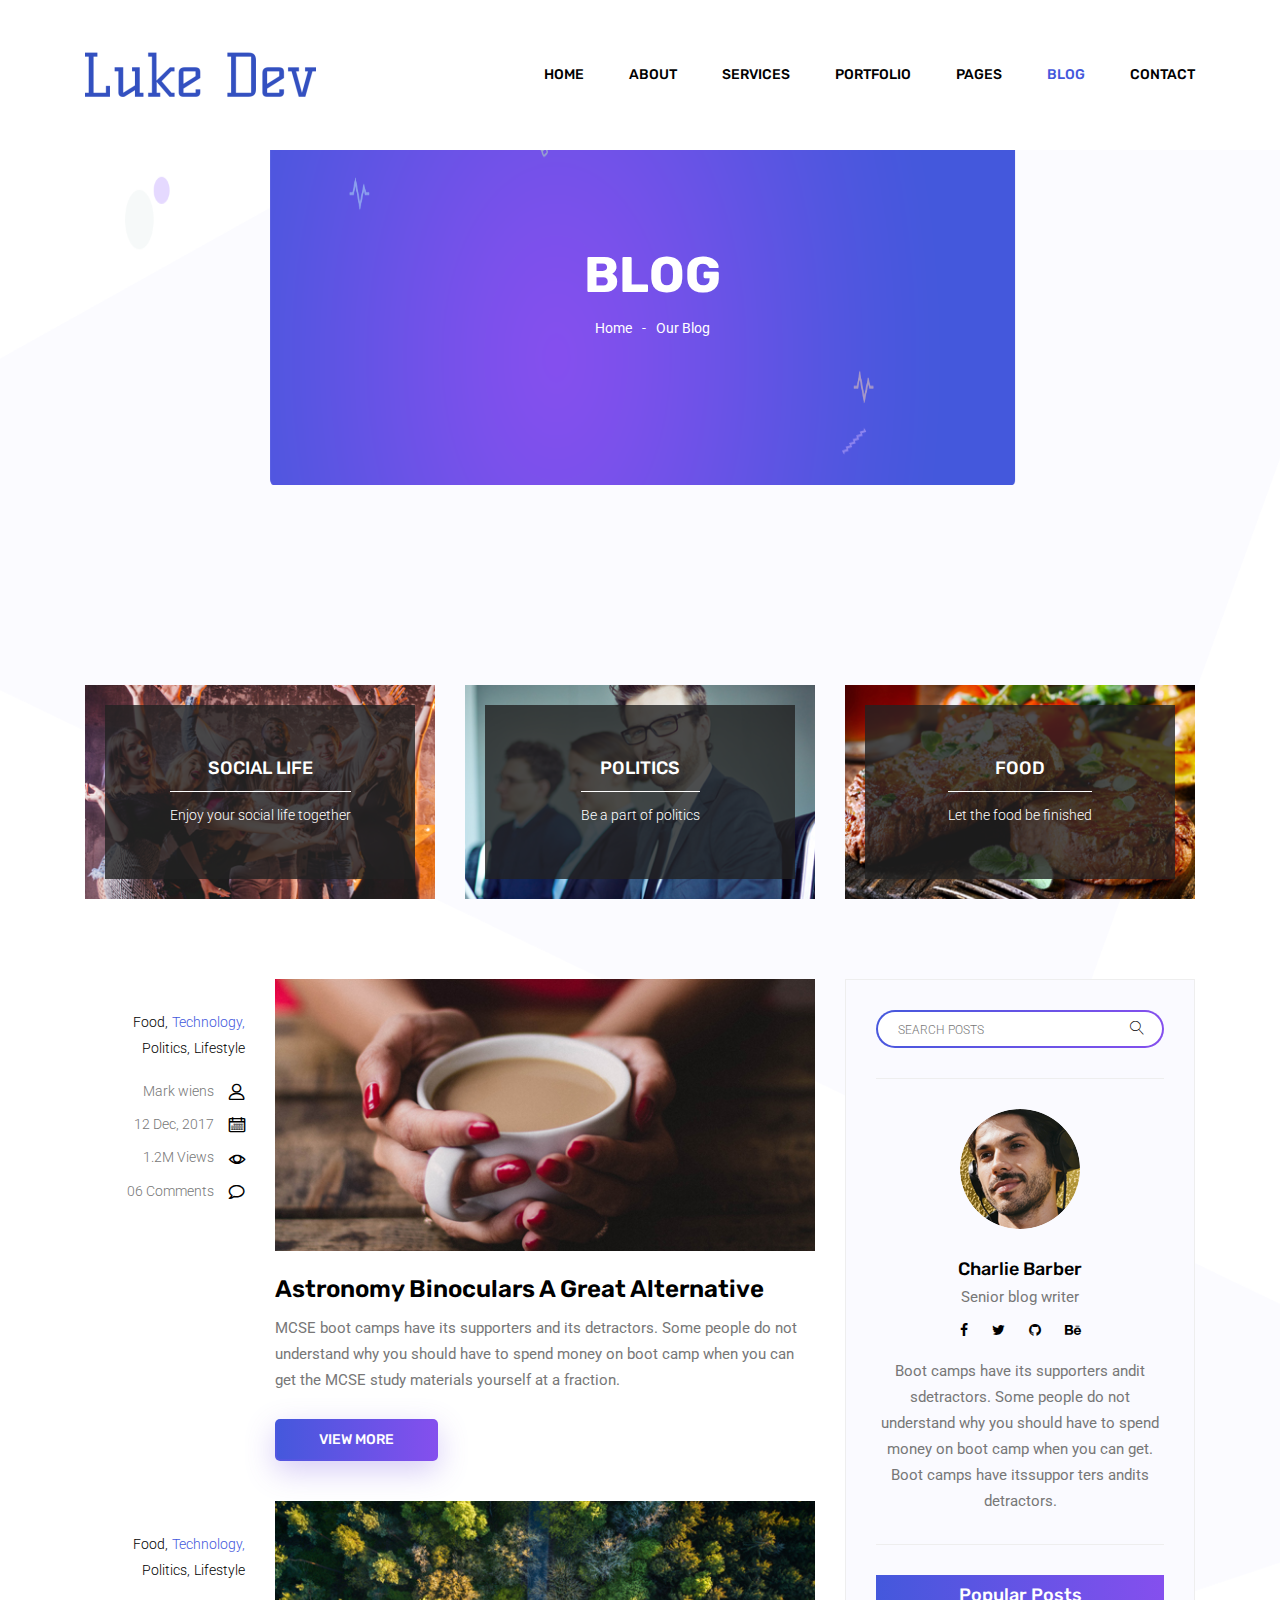
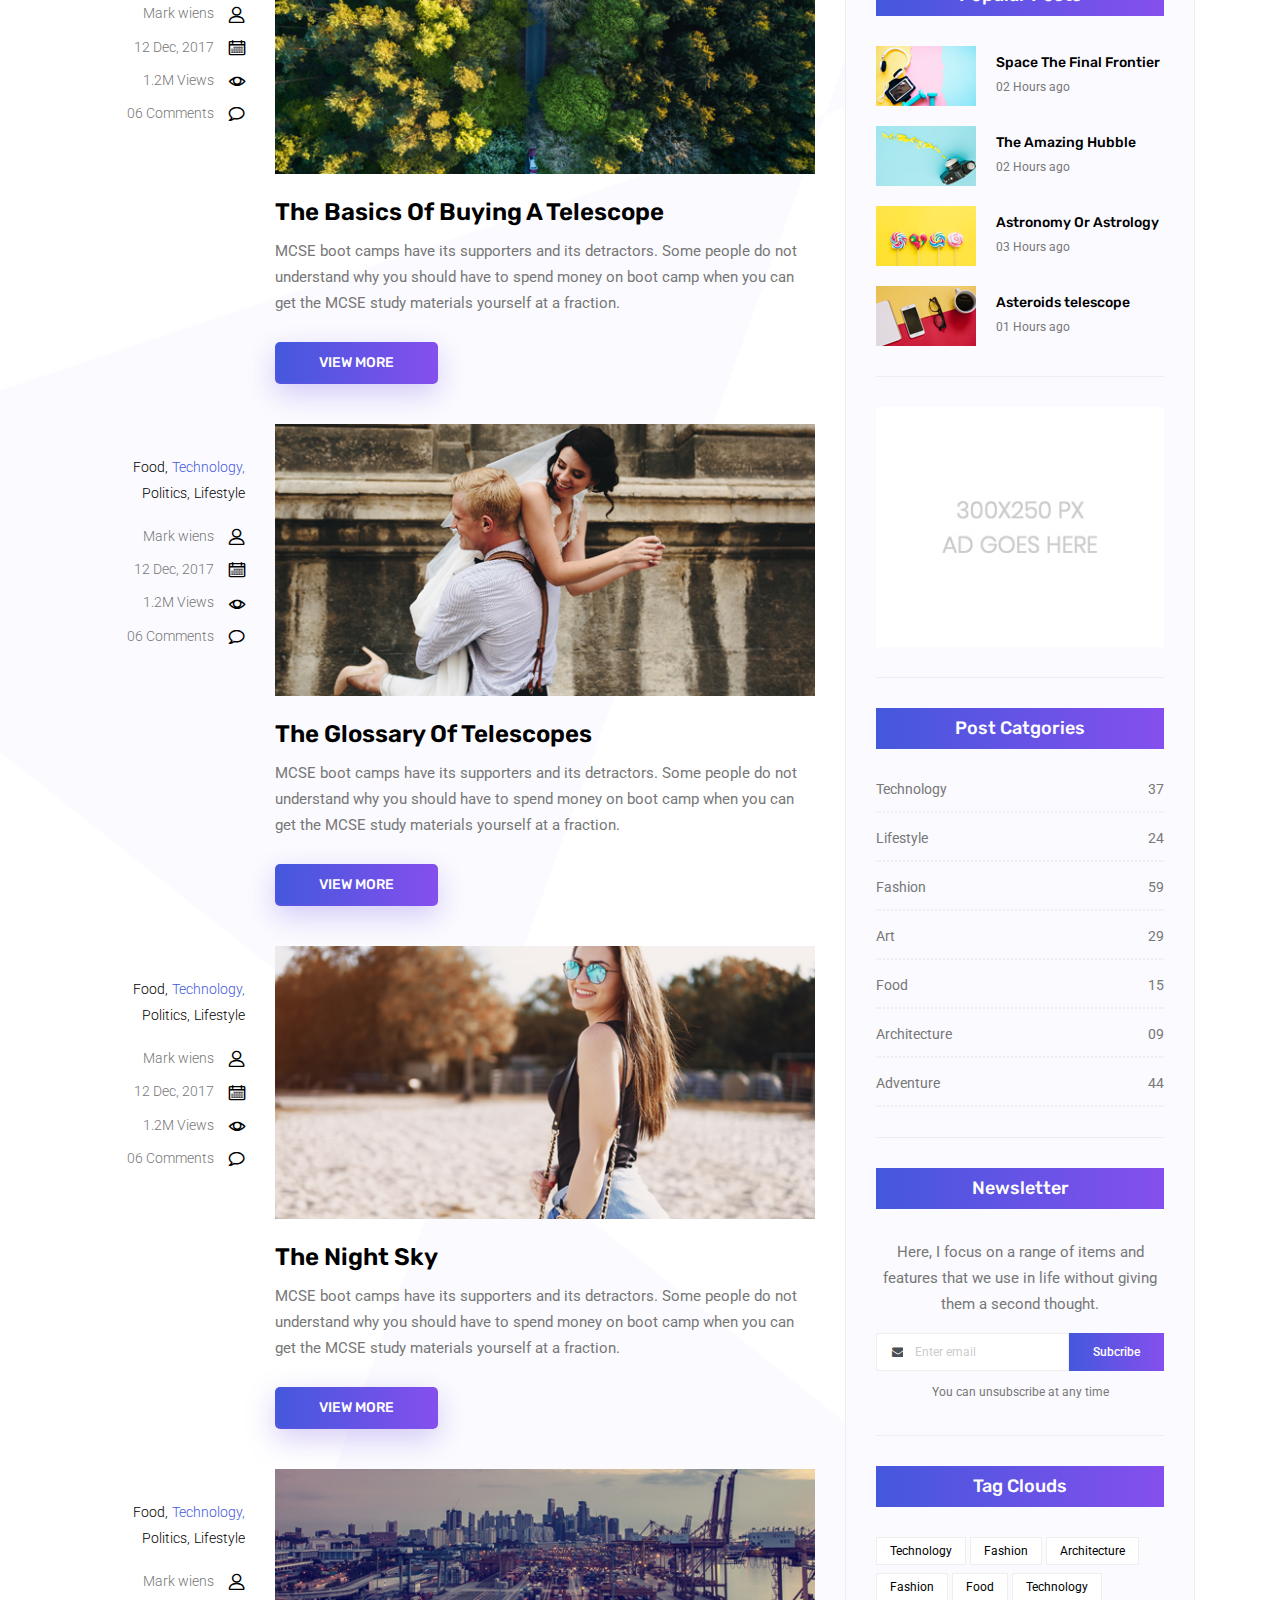
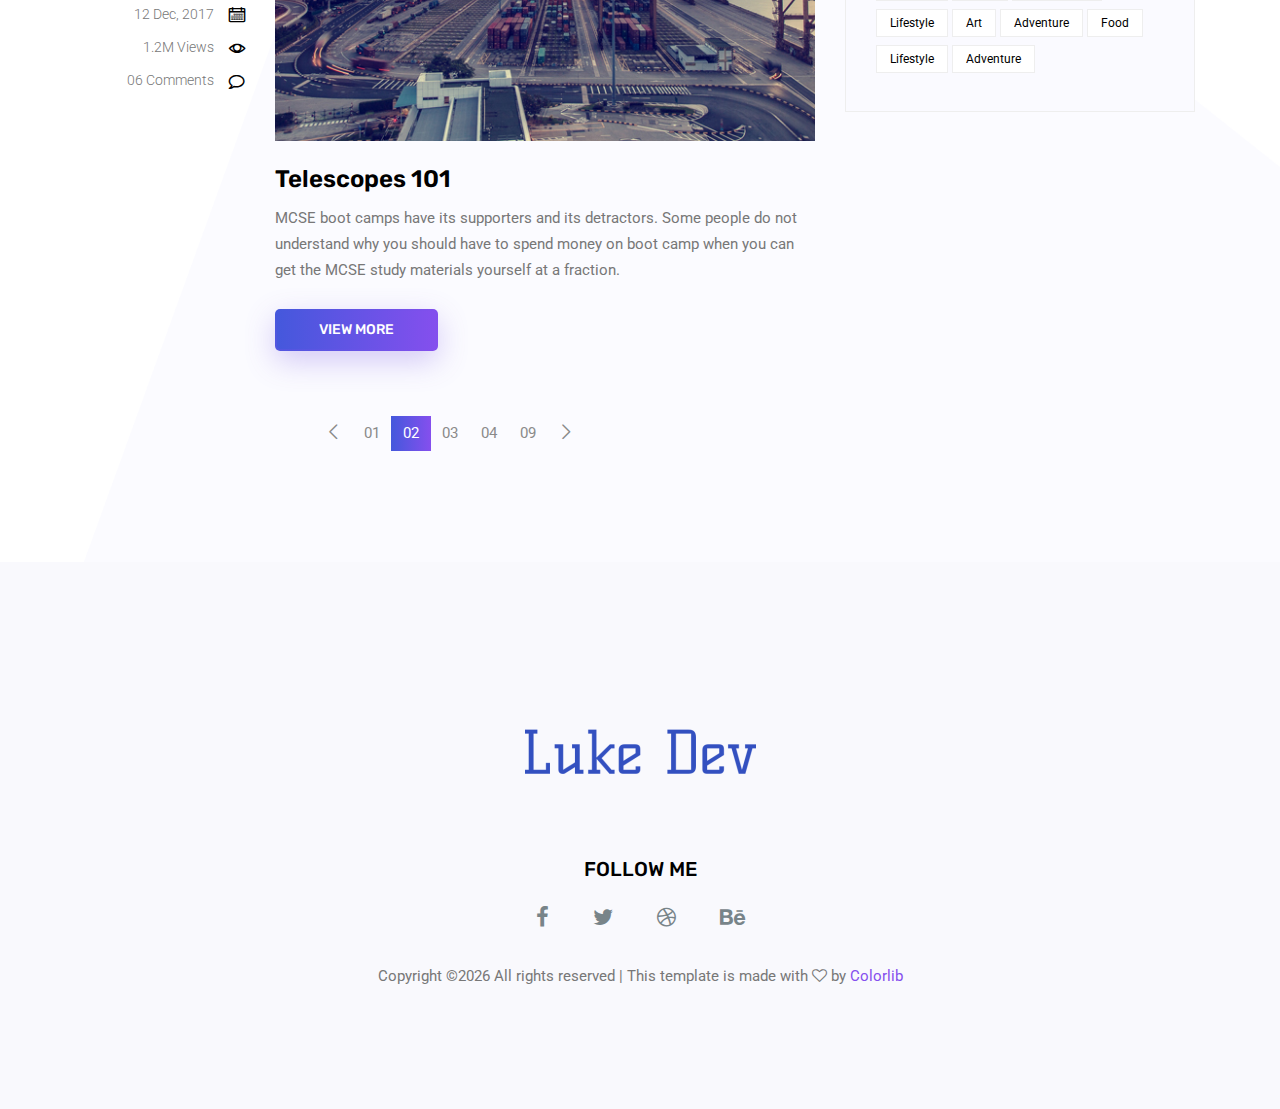
<file: blog.html>
<!doctype html>
<html lang="en">

<head>
	<!-- Required meta tags -->
	<meta charset="utf-8">
	<meta name="viewport" content="width=device-width, initial-scale=1, shrink-to-fit=no">
	<link rel="icon" href="img/favicon.png" type="image/png">
	<title>Blog</title>
	<!-- Bootstrap CSS -->
	<link rel="stylesheet" href="css/bootstrap.css">
	<link rel="stylesheet" href="vendors/linericon/style.css">
	<link rel="stylesheet" href="css/font-awesome.min.css">
	<link rel="stylesheet" href="vendors/owl-carousel/owl.carousel.min.css">
	<link rel="stylesheet" href="css/magnific-popup.css">
	<link rel="stylesheet" href="vendors/nice-select/css/nice-select.css">
	<!-- main css -->
	<link rel="stylesheet" href="css/style.css">
</head>

<body class="blog_version">

	<!--================ Start Header Area =================-->
	<header class="header_area">
		<div class="main_menu">
			<nav class="navbar navbar-expand-lg navbar-light">
				<div class="container">
					<!-- Brand and toggle get grouped for better mobile display -->
					<a class="navbar-brand logo_h" href="index.html"><img src="img/logo.png" alt=""></a>
					<button class="navbar-toggler" type="button" data-toggle="collapse" data-target="#navbarSupportedContent"
					 aria-controls="navbarSupportedContent" aria-expanded="false" aria-label="Toggle navigation">
						<span class="icon-bar"></span>
						<span class="icon-bar"></span>
						<span class="icon-bar"></span>
					</button>
					<!-- Collect the nav links, forms, and other content for toggling -->
					<div class="collapse navbar-collapse offset" id="navbarSupportedContent">
						<ul class="nav navbar-nav menu_nav justify-content-end">
							<li class="nav-item"><a class="nav-link" href="index.html">Home</a></li>
							<li class="nav-item"><a class="nav-link" href="about.html">About</a></li>
							<li class="nav-item"><a class="nav-link" href="services.html">Services</a></li>
							<li class="nav-item"><a class="nav-link" href="portfolio.html">Portfolio</a></li>
							<li class="nav-item submenu dropdown">
								<a href="#" class="nav-link dropdown-toggle" data-toggle="dropdown" role="button" aria-haspopup="true"
								 aria-expanded="false">Pages</a>
								<ul class="dropdown-menu">
                                    <li class="nav-item"><a class="nav-link" href="elements.html">Elements</a></li>
                                    <li class="nav-item"><a class="nav-link" href="portfolio-details.html">Portfolio Details</a></li>
								</ul>
							</li>
							<li class="nav-item submenu dropdown active">
								<a href="#" class="nav-link dropdown-toggle" data-toggle="dropdown" role="button" aria-haspopup="true"
								 aria-expanded="false">Blog</a>
								<ul class="dropdown-menu">
									<li class="nav-item"><a class="nav-link" href="blog.html">Blog</a></li>
									<li class="nav-item"><a class="nav-link" href="single-blog.html">Blog Details</a></li>
								</ul>
							</li>
							<li class="nav-item"><a class="nav-link" href="contact.html">Contact</a></li>
						</ul>
					</div>
				</div>
			</nav>
		</div>
	</header>
	<!--================ End Header Area =================-->

    <!--================ Start Banner Area =================-->
    <section class="banner_area">
        <div class="banner_inner d-flex align-items-center">
            <div class="container">
                <div class="banner_content text-center">
                    <h2>Blog</h2>
                    <div class="page_link">
                        <a href="index.html">Home</a>
                        <a href="blog.html">Our Blog</a>
                    </div>
                </div>
            </div>
        </div>
    </section>
    <!--================ End Banner Area =================-->
        
    <!--================Blog Categorie Area =================-->
    <section class="blog_categorie_area section_gap_top">
        <div class="container">
            <div class="row">
                <div class="col-lg-4">
                    <div class="categories_post">
                        <img src="img/blog/cat-post/cat-post-3.jpg" alt="post">
                        <div class="categories_details">
                            <div class="categories_text">
                                <a href="single-blog.html"><h5>Social Life</h5></a>
                                <div class="border_line"></div>
                                <p>Enjoy your social life together</p>
                            </div>
                        </div>
                    </div>
                </div>
                <div class="col-lg-4">
                    <div class="categories_post">
                        <img src="img/blog/cat-post/cat-post-2.jpg" alt="post">
                        <div class="categories_details">
                            <div class="categories_text">
                                <a href="single-blog.html"><h5>Politics</h5></a>
                                <div class="border_line"></div>
                                <p>Be a part of politics</p>
                            </div>
                        </div>
                    </div>
                </div>
                <div class="col-lg-4">
                    <div class="categories_post">
                        <img src="img/blog/cat-post/cat-post-1.jpg" alt="post">
                        <div class="categories_details">
                            <div class="categories_text">
                                <a href="single-blog.html"><h5>Food</h5></a>
                                <div class="border_line"></div>
                                <p>Let the food be finished</p>
                            </div>
                        </div>
                    </div>
                </div>
            </div>
        </div>
    </section>
    <!--================Blog Categorie Area =================-->
    
    <!--================Blog Area =================-->
    <section class="blog_area">
        <div class="container">
            <div class="row">
                <div class="col-lg-8">
                    <div class="blog_left_sidebar">
                        <article class="row blog_item">
                            <div class="col-md-3">
                                <div class="blog_info text-right">
                                    <div class="post_tag">
                                        <a href="#">Food,</a>
                                        <a class="active" href="#">Technology,</a>
                                        <a href="#">Politics,</a>
                                        <a href="#">Lifestyle</a>
                                    </div>
                                    <ul class="blog_meta list">
                                        <li><a href="#">Mark wiens<i class="lnr lnr-user"></i></a></li>
                                        <li><a href="#">12 Dec, 2017<i class="lnr lnr-calendar-full"></i></a></li>
                                        <li><a href="#">1.2M Views<i class="lnr lnr-eye"></i></a></li>
                                        <li><a href="#">06 Comments<i class="lnr lnr-bubble"></i></a></li>
                                    </ul>
                                </div>
                            </div>
                            <div class="col-md-9">
                                <div class="blog_post">
                                    <img src="img/blog/main-blog/m-blog-1.jpg" alt="">
                                    <div class="blog_details">
                                        <a href="single-blog.html"><h2>Astronomy Binoculars A Great Alternative</h2></a>
                                        <p>MCSE boot camps have its supporters and its detractors. Some people do not understand why you should have to spend money on boot camp when you can get the MCSE study materials yourself at a fraction.</p>
                                        <a href="single-blog.html" class="primary_btn"><span>View More</span></a>
                                    </div>
                                </div>
                            </div>
                        </article>
                        <article class="row blog_item">
                            <div class="col-md-3">
                                <div class="blog_info text-right">
                                    <div class="post_tag">
                                        <a href="#">Food,</a>
                                        <a class="active" href="#">Technology,</a>
                                        <a href="#">Politics,</a>
                                        <a href="#">Lifestyle</a>
                                    </div>
                                    <ul class="blog_meta list">
                                        <li><a href="#">Mark wiens<i class="lnr lnr-user"></i></a></li>
                                        <li><a href="#">12 Dec, 2017<i class="lnr lnr-calendar-full"></i></a></li>
                                        <li><a href="#">1.2M Views<i class="lnr lnr-eye"></i></a></li>
                                        <li><a href="#">06 Comments<i class="lnr lnr-bubble"></i></a></li>
                                    </ul>
                                </div>
                            </div>
                            <div class="col-md-9">
                                <div class="blog_post">
                                    <img src="img/blog/main-blog/m-blog-2.jpg" alt="">
                                    <div class="blog_details">
                                        <a href="single-blog.html"><h2>The Basics Of Buying A Telescope</h2></a>
                                        <p>MCSE boot camps have its supporters and its detractors. Some people do not understand why you should have to spend money on boot camp when you can get the MCSE study materials yourself at a fraction.</p>
                                        <a href="single-blog.html" class="primary_btn"><span>View More</span></a>
                                    </div>
                                </div>
                            </div>
                        </article>
                        <article class="row blog_item">
                            <div class="col-md-3">
                                <div class="blog_info text-right">
                                    <div class="post_tag">
                                        <a href="#">Food,</a>
                                        <a class="active" href="#">Technology,</a>
                                        <a href="#">Politics,</a>
                                        <a href="#">Lifestyle</a>
                                    </div>
                                    <ul class="blog_meta list">
                                        <li><a href="#">Mark wiens<i class="lnr lnr-user"></i></a></li>
                                        <li><a href="#">12 Dec, 2017<i class="lnr lnr-calendar-full"></i></a></li>
                                        <li><a href="#">1.2M Views<i class="lnr lnr-eye"></i></a></li>
                                        <li><a href="#">06 Comments<i class="lnr lnr-bubble"></i></a></li>
                                    </ul>
                                </div>
                            </div>
                            <div class="col-md-9">
                                <div class="blog_post">
                                    <img src="img/blog/main-blog/m-blog-3.jpg" alt="">
                                    <div class="blog_details">
                                        <a href="single-blog.html"><h2>The Glossary Of Telescopes</h2></a>
                                        <p>MCSE boot camps have its supporters and its detractors. Some people do not understand why you should have to spend money on boot camp when you can get the MCSE study materials yourself at a fraction.</p>
                                        <a href="single-blog.html" class="primary_btn"><span>View More</span></a>
                                    </div>
                                </div>
                            </div>
                        </article>
                        <article class="row blog_item">
                            <div class="col-md-3">
                                <div class="blog_info text-right">
                                    <div class="post_tag">
                                        <a href="#">Food,</a>
                                        <a class="active" href="#">Technology,</a>
                                        <a href="#">Politics,</a>
                                        <a href="#">Lifestyle</a>
                                    </div>
                                    <ul class="blog_meta list">
                                        <li><a href="#">Mark wiens<i class="lnr lnr-user"></i></a></li>
                                        <li><a href="#">12 Dec, 2017<i class="lnr lnr-calendar-full"></i></a></li>
                                        <li><a href="#">1.2M Views<i class="lnr lnr-eye"></i></a></li>
                                        <li><a href="#">06 Comments<i class="lnr lnr-bubble"></i></a></li>
                                    </ul>
                                </div>
                            </div>
                            <div class="col-md-9">
                                <div class="blog_post">
                                    <img src="img/blog/main-blog/m-blog-4.jpg" alt="">
                                    <div class="blog_details">
                                        <a href="single-blog.html"><h2>The Night Sky</h2></a>
                                        <p>MCSE boot camps have its supporters and its detractors. Some people do not understand why you should have to spend money on boot camp when you can get the MCSE study materials yourself at a fraction.</p>
                                        <a href="single-blog.html" class="primary_btn"><span>View More</span></a>
                                    </div>
                                </div>
                            </div>
                        </article>
                        <article class="row blog_item">
                            <div class="col-md-3">
                                <div class="blog_info text-right">
                                    <div class="post_tag">
                                        <a href="#">Food,</a>
                                        <a class="active" href="#">Technology,</a>
                                        <a href="#">Politics,</a>
                                        <a href="#">Lifestyle</a>
                                    </div>
                                    <ul class="blog_meta list">
                                        <li><a href="#">Mark wiens<i class="lnr lnr-user"></i></a></li>
                                        <li><a href="#">12 Dec, 2017<i class="lnr lnr-calendar-full"></i></a></li>
                                        <li><a href="#">1.2M Views<i class="lnr lnr-eye"></i></a></li>
                                        <li><a href="#">06 Comments<i class="lnr lnr-bubble"></i></a></li>
                                    </ul>
                                </div>
                            </div>
                            <div class="col-md-9">
                                <div class="blog_post">
                                    <img src="img/blog/main-blog/m-blog-5.jpg" alt="">
                                    <div class="blog_details">
                                        <a href="single-blog.html"><h2>Telescopes 101</h2></a>
                                        <p>MCSE boot camps have its supporters and its detractors. Some people do not understand why you should have to spend money on boot camp when you can get the MCSE study materials yourself at a fraction.</p>
                                        <a href="single-blog.html" class="primary_btn"><span>View More</span></a>
                                    </div>
                                </div>
                            </div>
                        </article>
                        <nav class="blog-pagination justify-content-center d-flex">
                            <ul class="pagination">
                                <li class="page-item">
                                    <a href="#" class="page-link" aria-label="Previous">
                                        <span aria-hidden="true">
                                            <span class="lnr lnr-chevron-left"></span>
                                        </span>
                                    </a>
                                </li>
                                <li class="page-item"><a href="#" class="page-link">01</a></li>
                                <li class="page-item active"><a href="#" class="page-link">02</a></li>
                                <li class="page-item"><a href="#" class="page-link">03</a></li>
                                <li class="page-item"><a href="#" class="page-link">04</a></li>
                                <li class="page-item"><a href="#" class="page-link">09</a></li>
                                <li class="page-item">
                                    <a href="#" class="page-link" aria-label="Next">
                                        <span aria-hidden="true">
                                            <span class="lnr lnr-chevron-right"></span>
                                        </span>
                                    </a>
                                </li>
                            </ul>
                        </nav>
                    </div>
                </div>
                <div class="col-lg-4">
                    <div class="blog_right_sidebar">
                        <aside class="single_sidebar_widget search_widget">
                            <div class="input-group">
                                <input type="text" class="form-control" placeholder="Search Posts">
                                <span class="input-group-btn">
                                    <button class="btn btn-default" type="button"><i class="lnr lnr-magnifier"></i></button>
                                </span>
                            </div><!-- /input-group -->
                            <div class="br"></div>
                        </aside>
                        <aside class="single_sidebar_widget author_widget">
                            <img class="author_img rounded-circle" src="img/blog/author.png" alt="">
                            <h4>Charlie Barber</h4>
                            <p>Senior blog writer</p>
                            <div class="social_icon">
                                <a href="#"><i class="fa fa-facebook"></i></a>
                                <a href="#"><i class="fa fa-twitter"></i></a>
                                <a href="#"><i class="fa fa-github"></i></a>
                                <a href="#"><i class="fa fa-behance"></i></a>
                            </div>
                            <p>Boot camps have its supporters andit sdetractors. Some people do not understand why you should have to spend money on boot camp when you can get. Boot camps have itssuppor ters andits detractors.</p>
                            <div class="br"></div>
                        </aside>
                        <aside class="single_sidebar_widget popular_post_widget">
                            <h3 class="widget_title">Popular Posts</h3>
                            <div class="media post_item">
                                <img src="img/blog/popular-post/post1.jpg" alt="post">
                                <div class="media-body">
                                    <a href="single-blog.html"><h3>Space The Final Frontier</h3></a>
                                    <p>02 Hours ago</p>
                                </div>
                            </div>
                            <div class="media post_item">
                                <img src="img/blog/popular-post/post2.jpg" alt="post">
                                <div class="media-body">
                                    <a href="single-blog.html"><h3>The Amazing Hubble</h3></a>
                                    <p>02 Hours ago</p>
                                </div>
                            </div>
                            <div class="media post_item">
                                <img src="img/blog/popular-post/post3.jpg" alt="post">
                                <div class="media-body">
                                    <a href="single-blog.html"><h3>Astronomy Or Astrology</h3></a>
                                    <p>03 Hours ago</p>
                                </div>
                            </div>
                            <div class="media post_item">
                                <img src="img/blog/popular-post/post4.jpg" alt="post">
                                <div class="media-body">
                                    <a href="single-blog.html"><h3>Asteroids telescope</h3></a>
                                    <p>01 Hours ago</p>
                                </div>
                            </div>
                            <div class="br"></div>
                        </aside>
                        <aside class="single_sidebar_widget ads_widget">
                            <a href="#"><img class="img-fluid" src="img/blog/add.jpg" alt=""></a>
                            <div class="br"></div>
                        </aside>
                        <aside class="single_sidebar_widget post_category_widget">
                            <h4 class="widget_title">Post Catgories</h4>
                            <ul class="list cat-list">
                                <li>
                                    <a href="#" class="d-flex justify-content-between">
                                        <p>Technology</p>
                                        <p>37</p>
                                    </a>
                                </li>
                                <li>
                                    <a href="#" class="d-flex justify-content-between">
                                        <p>Lifestyle</p>
                                        <p>24</p>
                                    </a>
                                </li>
                                <li>
                                    <a href="#" class="d-flex justify-content-between">
                                        <p>Fashion</p>
                                        <p>59</p>
                                    </a>
                                </li>
                                <li>
                                    <a href="#" class="d-flex justify-content-between">
                                        <p>Art</p>
                                        <p>29</p>
                                    </a>
                                </li>
                                <li>
                                    <a href="#" class="d-flex justify-content-between">
                                        <p>Food</p>
                                        <p>15</p>
                                    </a>
                                </li>
                                <li>
                                    <a href="#" class="d-flex justify-content-between">
                                        <p>Architecture</p>
                                        <p>09</p>
                                    </a>
                                </li>
                                <li>
                                    <a href="#" class="d-flex justify-content-between">
                                        <p>Adventure</p>
                                        <p>44</p>
                                    </a>
                                </li>															
                            </ul>
                            <div class="br"></div>
                        </aside>
                        <aside class="single-sidebar-widget newsletter_widget">
                            <h4 class="widget_title">Newsletter</h4>
                            <p>
                            Here, I focus on a range of items and features that we use in life without
                            giving them a second thought.
                            </p>
                            <div class="form-group d-flex flex-row">
                                <div class="input-group">
                                    <div class="input-group-prepend">
                                        <div class="input-group-text"><i class="fa fa-envelope" aria-hidden="true"></i></div>
                                    </div>
                                    <input type="text" class="form-control" id="inlineFormInputGroup" placeholder="Enter email" onfocus="this.placeholder = ''" onblur="this.placeholder = 'Enter email'">
                                </div>
                                <a href="#" class="bbtns">Subcribe</a>
                            </div>	
                            <p class="text-bottom">You can unsubscribe at any time</p>	
                            <div class="br"></div>							
                        </aside>
                        <aside class="single-sidebar-widget tag_cloud_widget">
                            <h4 class="widget_title">Tag Clouds</h4>
                            <ul class="list">
                                <li><a href="#">Technology</a></li>
                                <li><a href="#">Fashion</a></li>
                                <li><a href="#">Architecture</a></li>
                                <li><a href="#">Fashion</a></li>
                                <li><a href="#">Food</a></li>
                                <li><a href="#">Technology</a></li>
                                <li><a href="#">Lifestyle</a></li>
                                <li><a href="#">Art</a></li>
                                <li><a href="#">Adventure</a></li>
                                <li><a href="#">Food</a></li>
                                <li><a href="#">Lifestyle</a></li>
                                <li><a href="#">Adventure</a></li>
                            </ul>
                        </aside>
                    </div>
                </div>
            </div>
        </div>
    </section>
    <!--================Blog Area =================-->
    
    <!--================Footer Area =================-->
	<footer class="footer_area">
        <div class="container">
            <div class="row justify-content-center">
                <div class="col-lg-12">
                    <div class="footer_top flex-column">
                        <div class="footer_logo">
                            <a href="#">
                                <img src="img/logo.png" alt="">
                            </a>
                            <h4>Follow Me</h4>
                        </div>
                        <div class="footer_social">
                            <a href="#"><i class="fa fa-facebook"></i></a>
                            <a href="#"><i class="fa fa-twitter"></i></a>
                            <a href="#"><i class="fa fa-dribbble"></i></a>
                            <a href="#"><i class="fa fa-behance"></i></a>
                        </div>
                    </div>
                </div>
            </div>
            <div class="row footer_bottom justify-content-center">
                <p class="col-lg-8 col-sm-12 footer-text">
                    <!-- Link back to Colorlib can't be removed. Template is licensed under CC BY 3.0. -->
Copyright &copy;<script>document.write(new Date().getFullYear());</script> All rights reserved | This template is made with <i class="fa fa-heart-o" aria-hidden="true"></i> by <a href="https://colorlib.com" target="_blank">Colorlib</a>
<!-- Link back to Colorlib can't be removed. Template is licensed under CC BY 3.0. --></p>
            </div>
        </div>
    </footer>
    <!--================End Footer Area =================-->
   
    <!-- Optional JavaScript -->
    <!-- jQuery first, then Popper.js, then Bootstrap JS -->
    <script src="js/jquery-3.2.1.min.js"></script>
    <script src="js/popper.js"></script>
    <script src="js/bootstrap.min.js"></script>
    <script src="js/stellar.js"></script>
    <script src="vendors/lightbox/simpleLightbox.min.js"></script>
    <script src="vendors/nice-select/js/jquery.nice-select.min.js"></script>
    <script src="vendors/isotope/imagesloaded.pkgd.min.js"></script>
    <script src="vendors/isotope/isotope-min.js"></script>
    <script src="vendors/owl-carousel/owl.carousel.min.js"></script>
    <script src="js/jquery.ajaxchimp.min.js"></script>
    <script src="js/mail-script.js"></script>
    <script src="js/theme.js"></script>
</body>
</html>
</file>
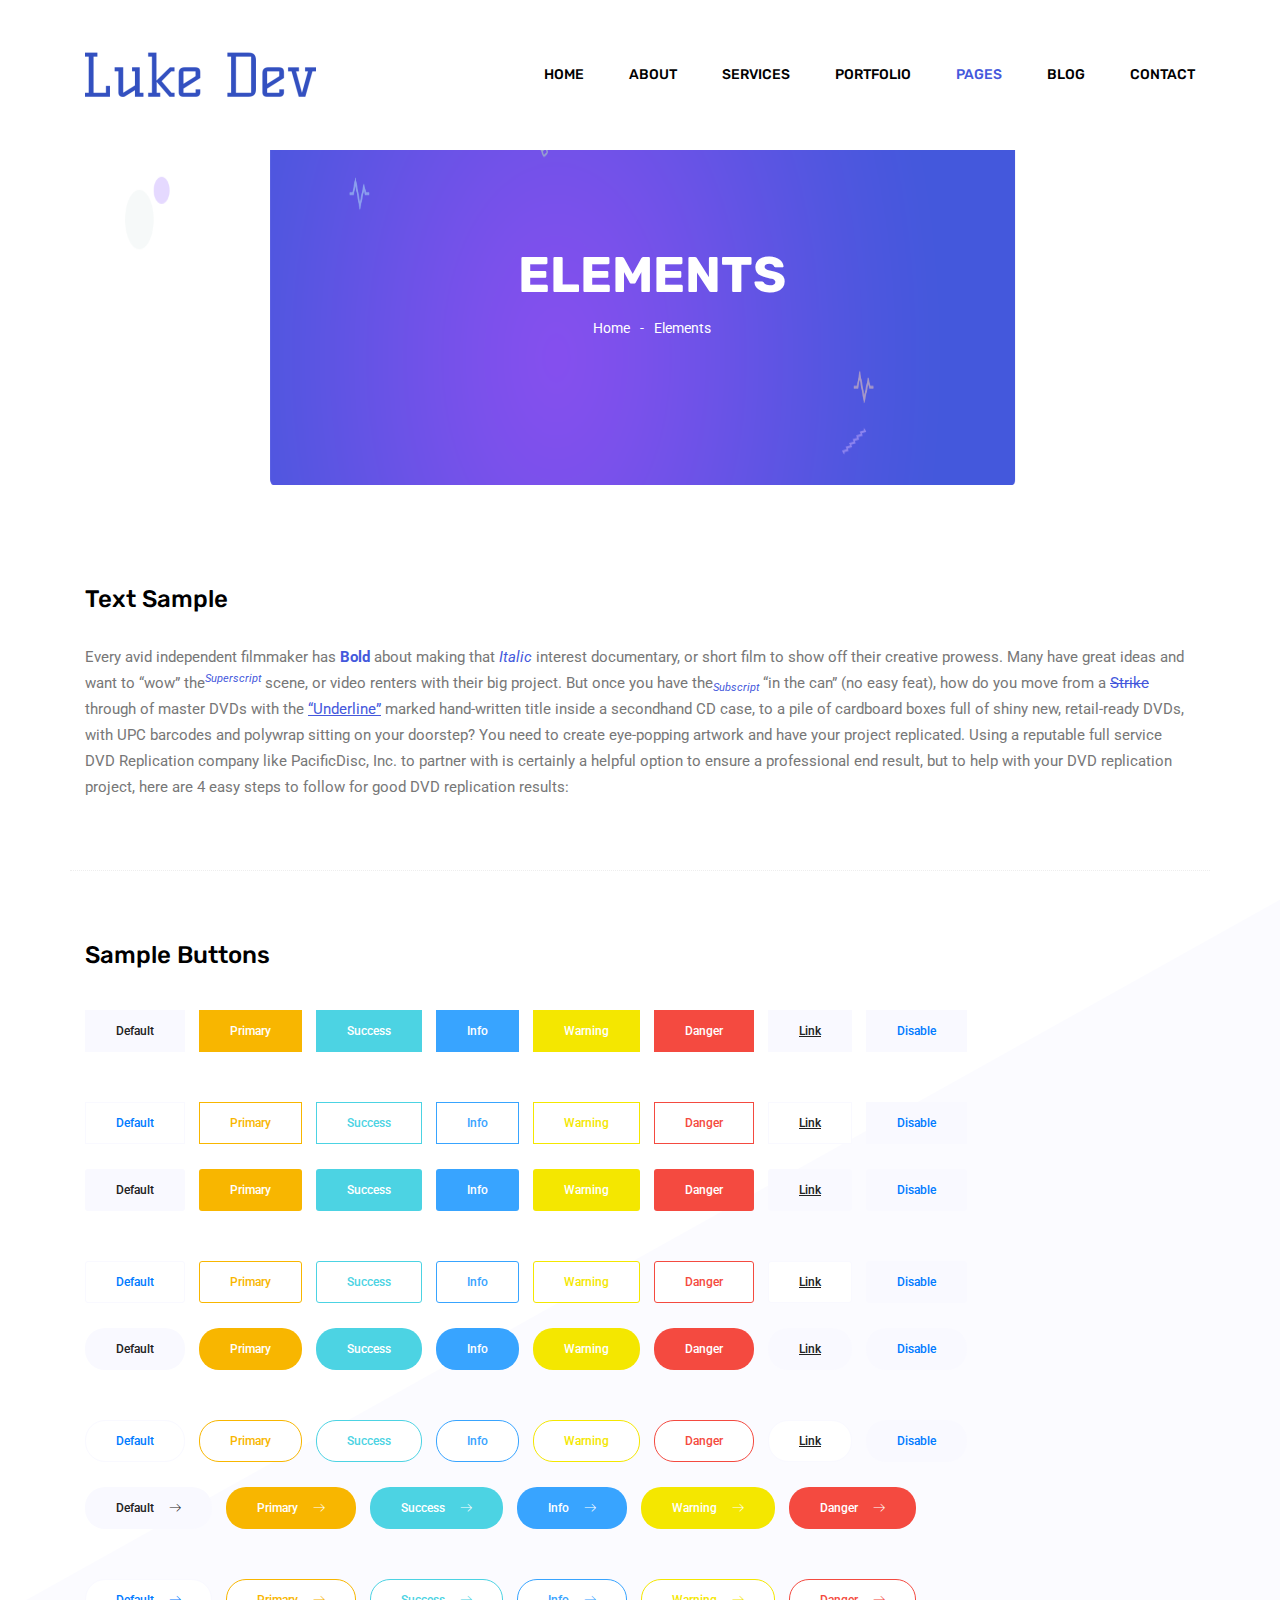
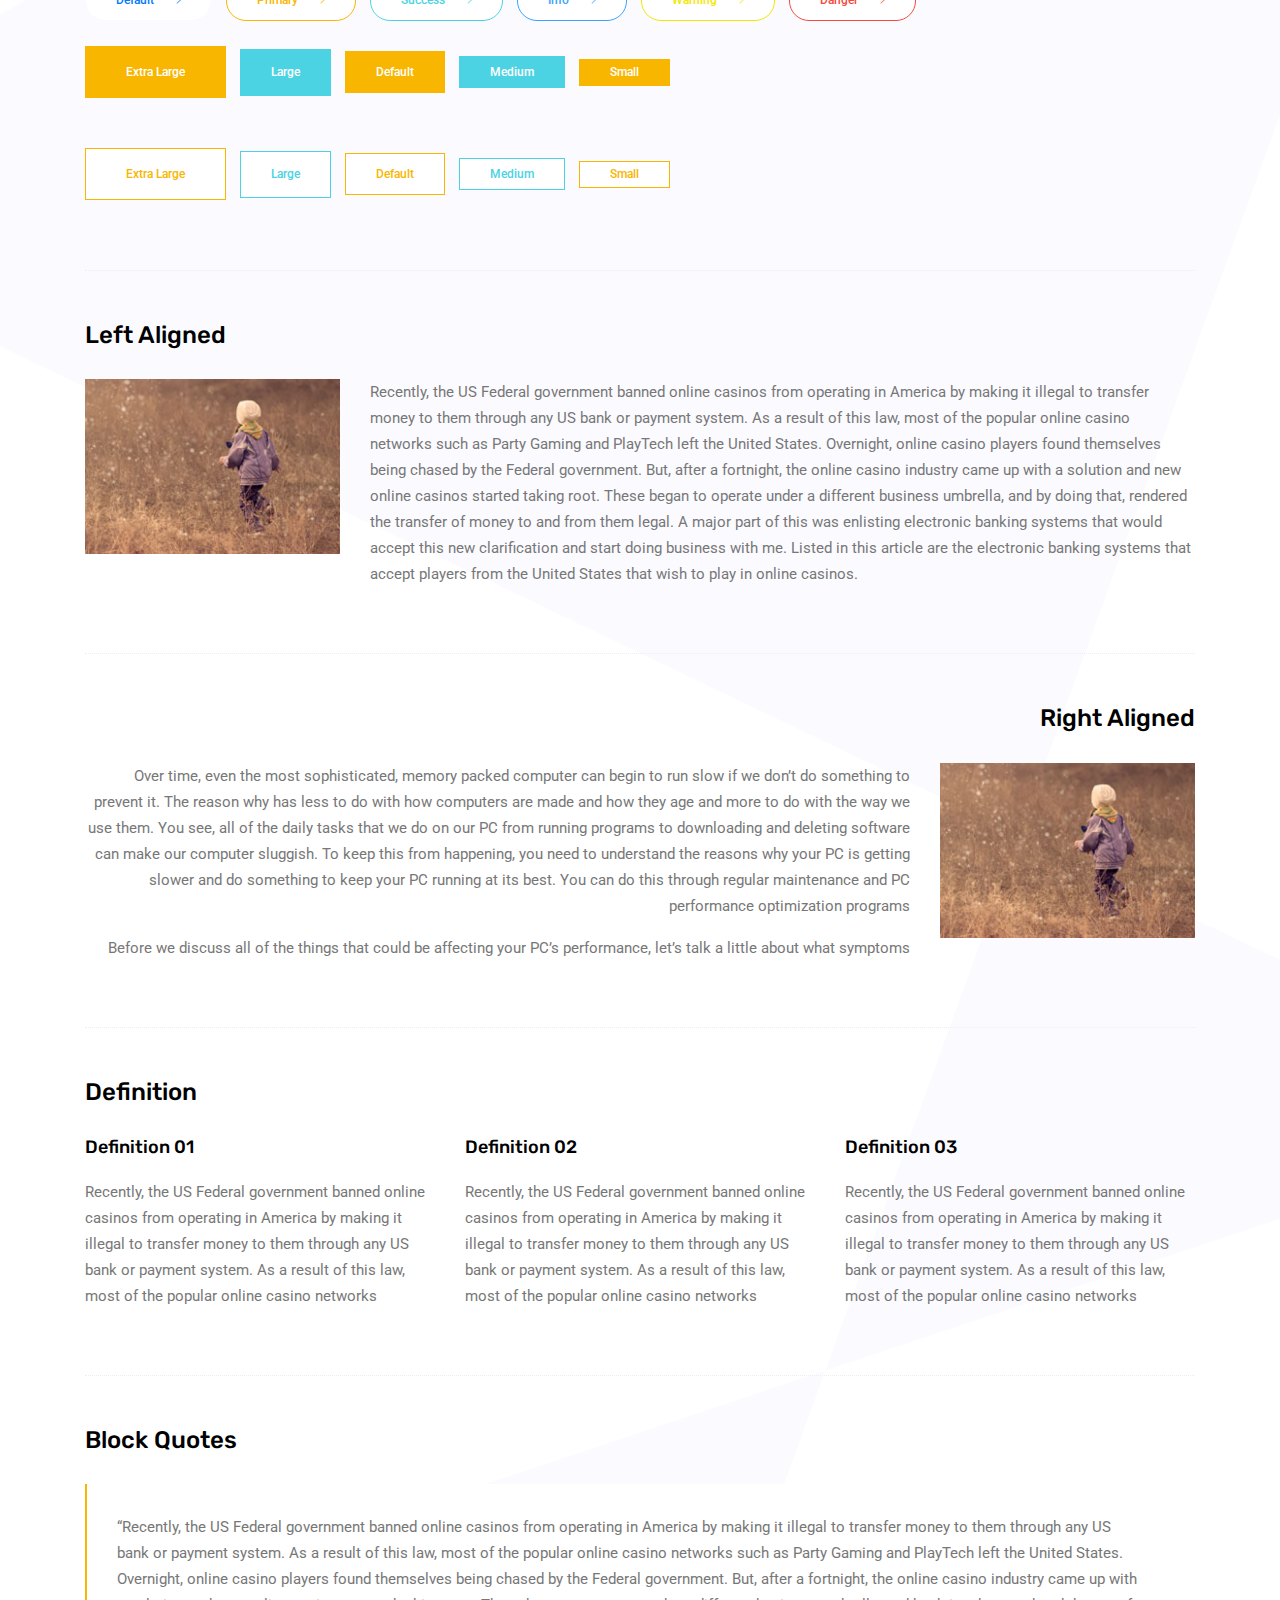
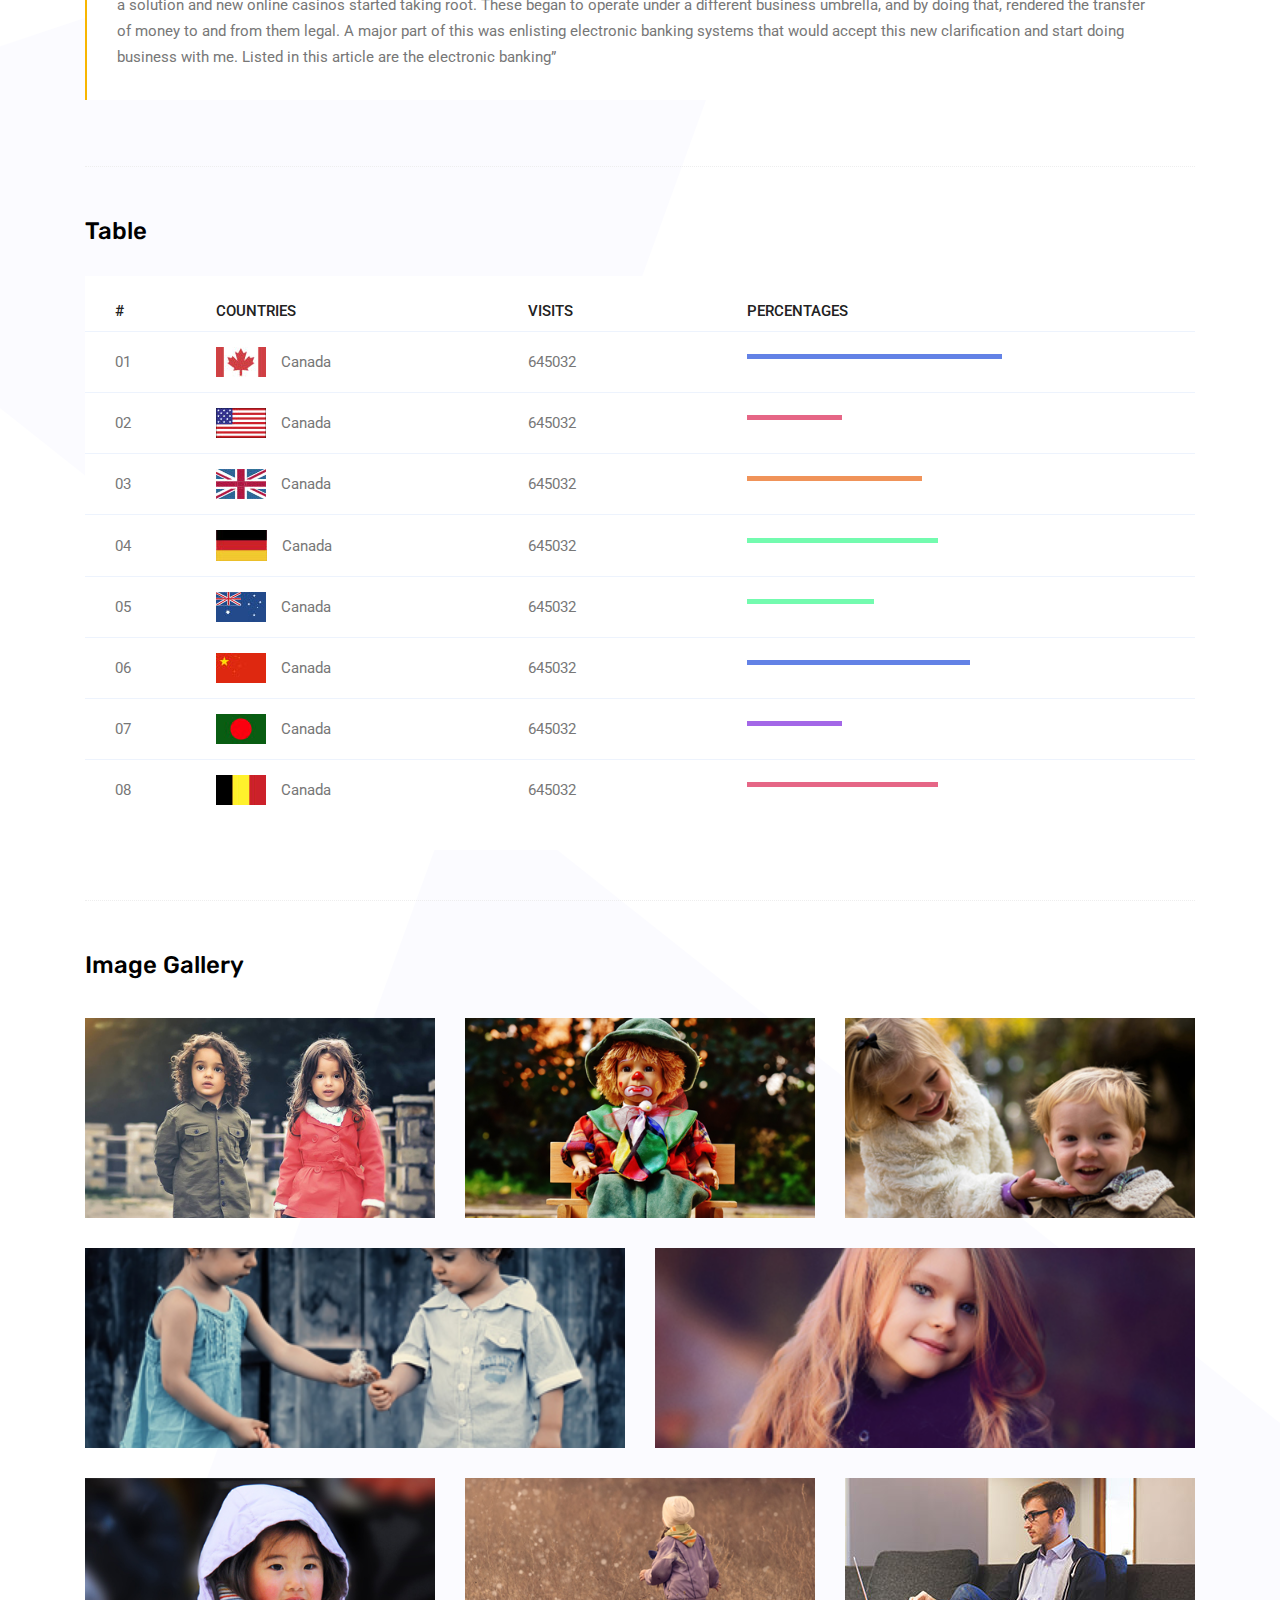
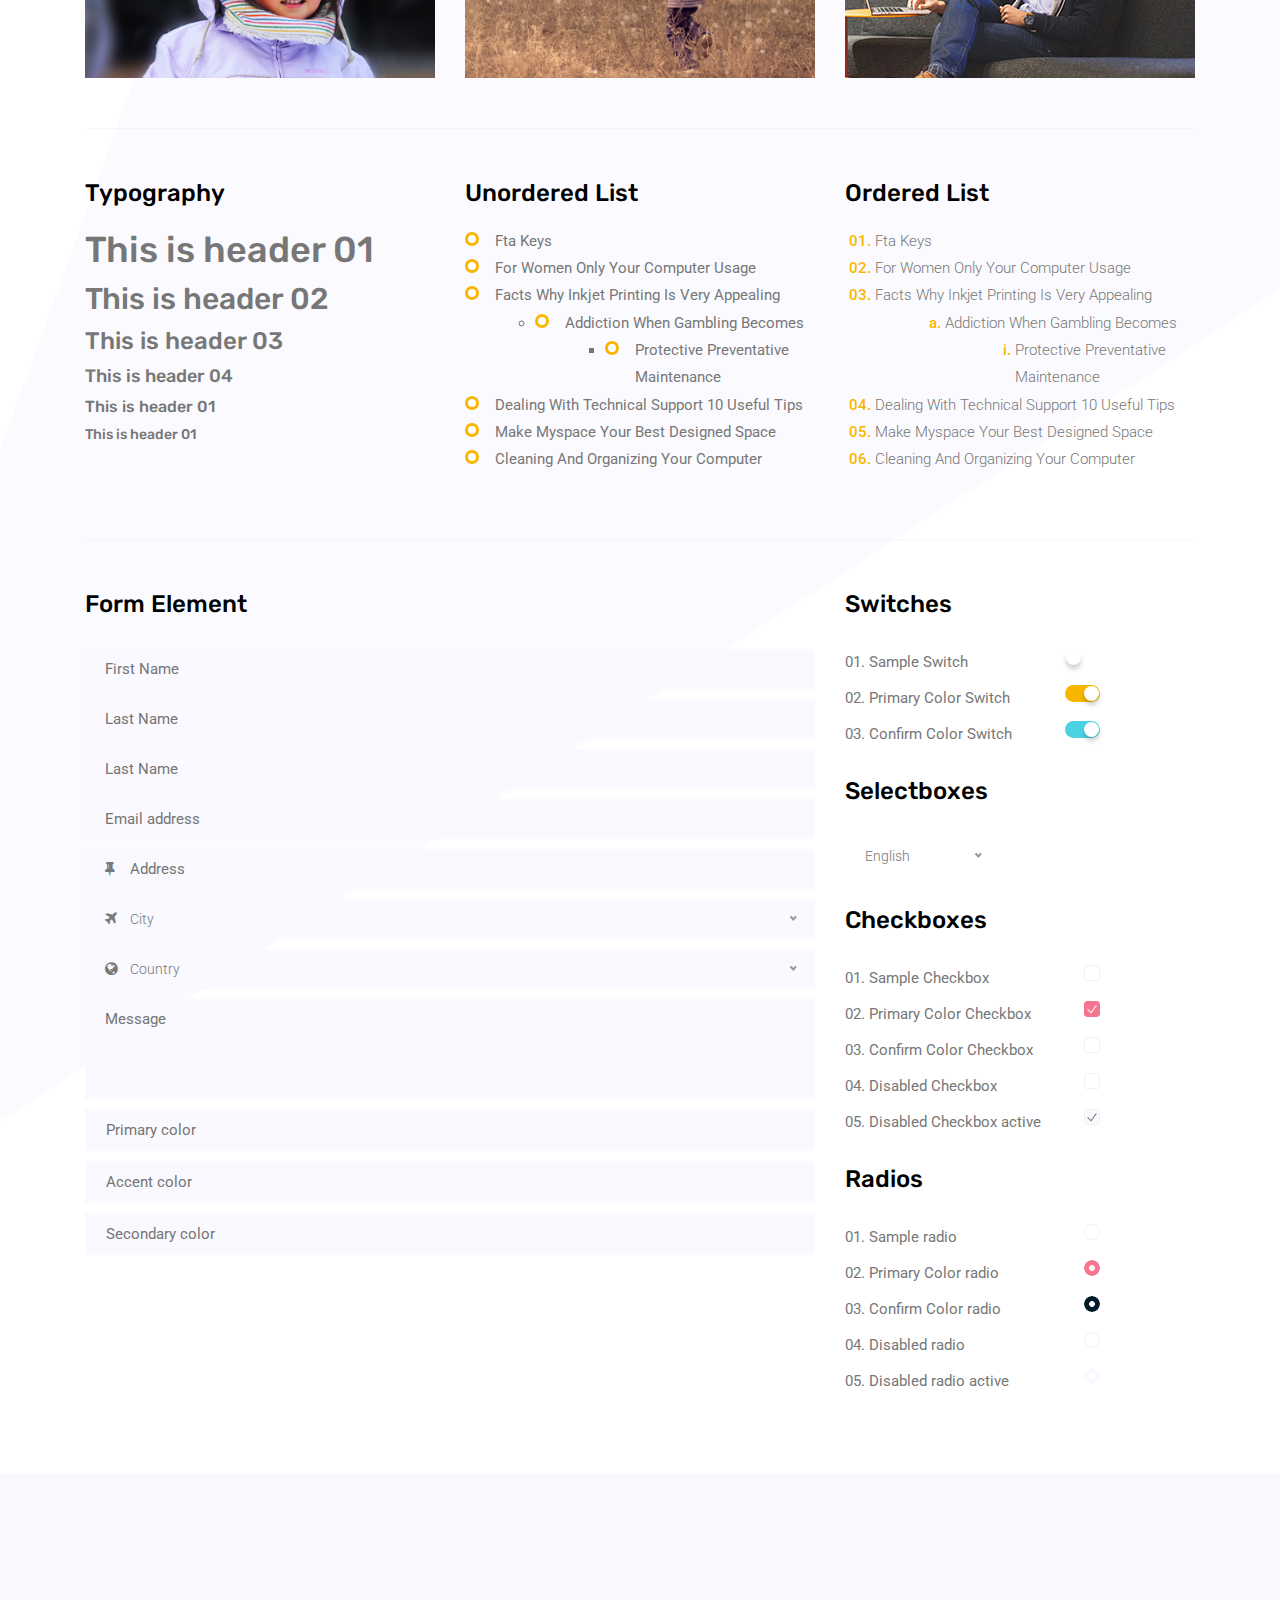
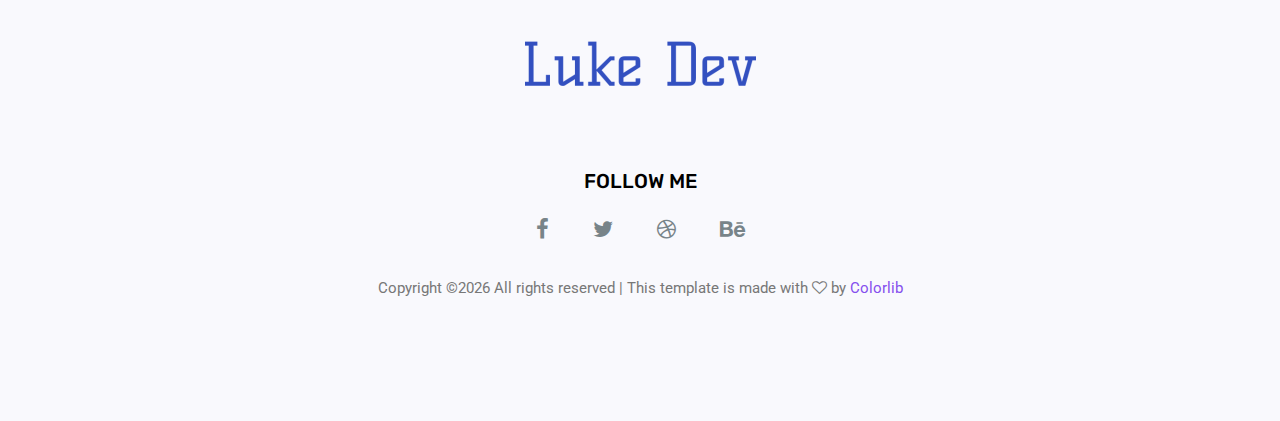
<file: elements.html>
<!doctype html>
<html lang="en">

<head>
	<!-- Required meta tags -->
	<meta charset="utf-8">
	<meta name="viewport" content="width=device-width, initial-scale=1, shrink-to-fit=no">
	<link rel="icon" href="img/favicon.png" type="image/png">
	<title>Elements</title>
	<!-- Bootstrap CSS -->
	<link rel="stylesheet" href="css/bootstrap.css">
	<link rel="stylesheet" href="vendors/linericon/style.css">
	<link rel="stylesheet" href="css/font-awesome.min.css">
	<link rel="stylesheet" href="vendors/owl-carousel/owl.carousel.min.css">
	<link rel="stylesheet" href="css/magnific-popup.css">
	<link rel="stylesheet" href="vendors/nice-select/css/nice-select.css">
	<!-- main css -->
	<link rel="stylesheet" href="css/style.css">
</head>

<body class="blog_version">

	<!--================ Start Header Area =================-->
	<header class="header_area">
		<div class="main_menu">
			<nav class="navbar navbar-expand-lg navbar-light">
				<div class="container">
					<!-- Brand and toggle get grouped for better mobile display -->
					<a class="navbar-brand logo_h" href="index.html"><img src="img/logo.png" alt=""></a>
					<button class="navbar-toggler" type="button" data-toggle="collapse" data-target="#navbarSupportedContent"
					 aria-controls="navbarSupportedContent" aria-expanded="false" aria-label="Toggle navigation">
						<span class="icon-bar"></span>
						<span class="icon-bar"></span>
						<span class="icon-bar"></span>
					</button>
					<!-- Collect the nav links, forms, and other content for toggling -->
					<div class="collapse navbar-collapse offset" id="navbarSupportedContent">
						<ul class="nav navbar-nav menu_nav justify-content-end">
							<li class="nav-item"><a class="nav-link" href="index.html">Home</a></li>
							<li class="nav-item"><a class="nav-link" href="about.html">About</a></li>
							<li class="nav-item"><a class="nav-link" href="services.html">Services</a></li>
							<li class="nav-item"><a class="nav-link" href="portfolio.html">Portfolio</a></li>
							<li class="nav-item submenu dropdown active">
								<a href="#" class="nav-link dropdown-toggle" data-toggle="dropdown" role="button" aria-haspopup="true"
								 aria-expanded="false">Pages</a>
								<ul class="dropdown-menu">
                                    <li class="nav-item"><a class="nav-link" href="elements.html">Elements</a></li>
                                    <li class="nav-item"><a class="nav-link" href="portfolio-details.html">Portfolio Details</a></li>
								</ul>
							</li>
							<li class="nav-item submenu dropdown">
								<a href="#" class="nav-link dropdown-toggle" data-toggle="dropdown" role="button" aria-haspopup="true"
								 aria-expanded="false">Blog</a>
								<ul class="dropdown-menu">
									<li class="nav-item"><a class="nav-link" href="blog.html">Blog</a></li>
									<li class="nav-item"><a class="nav-link" href="single-blog.html">Blog Details</a></li>
								</ul>
							</li>
							<li class="nav-item"><a class="nav-link" href="contact.html">Contact</a></li>
						</ul>
					</div>
				</div>
			</nav>
		</div>
	</header>
	<!--================ End Header Area =================-->

    <!--================ Start Banner Area =================-->
    <section class="banner_area">
        <div class="banner_inner d-flex align-items-center">
            <div class="container">
                <div class="banner_content text-center">
                    <h2>Elements</h2>
                    <div class="page_link">
                        <a href="index.html">Home</a>
                        <a href="elements.html">Elements</a>
                    </div>
                </div>
            </div>
        </div>
    </section>
    <!--================ End Banner Area =================-->
        
	<!-- Start Sample Area -->
	<section class="sample-text-area">
		<div class="container">
			<h3 class="text-heading title_color">Text Sample</h3>
			<p class="sample-text">
				Every avid independent filmmaker has <b>Bold</b> about making that <i>Italic</i> interest documentary, or short film to show off their creative prowess. Many have great ideas and want to “wow” the<sup>Superscript</sup> scene, or video renters with their big project.  But once you have the<sub>Subscript</sub> “in the can” (no easy feat), how do you move from a <del>Strike</del> through of master DVDs with the <u>“Underline”</u> marked hand-written title inside a secondhand CD case, to a pile of cardboard boxes full of shiny new, retail-ready DVDs, with UPC barcodes and polywrap sitting on your doorstep?  You need to create eye-popping artwork and have your project replicated. Using a reputable full service DVD Replication company like PacificDisc, Inc. to partner with is certainly a helpful option to ensure a professional end result, but to help with your DVD replication project, here are 4 easy steps to follow for good DVD replication results: 

			</p>
		</div>
	</section>
	<!-- End Sample Area -->

	<!-- Start Button -->
	<section class="button-area">
		<div class="container border-top-generic">
			<h3 class="text-heading title_color">Sample Buttons</h3>
			<div class="button-group-area">
				<a href="#" class="genric-btn default">Default</a>
				<a href="#" class="genric-btn primary">Primary</a>
				<a href="#" class="genric-btn success">Success</a>
				<a href="#" class="genric-btn info">Info</a>
				<a href="#" class="genric-btn warning">Warning</a>
				<a href="#" class="genric-btn danger">Danger</a>
				<a href="#" class="genric-btn link">Link</a>
				<a href="#" class="genric-btn disable">Disable</a>
			</div>
			<div class="button-group-area mt-10">
				<a href="#" class="genric-btn default-border">Default</a>
				<a href="#" class="genric-btn primary-border">Primary</a>
				<a href="#" class="genric-btn success-border">Success</a>
				<a href="#" class="genric-btn info-border">Info</a>
				<a href="#" class="genric-btn warning-border">Warning</a>
				<a href="#" class="genric-btn danger-border">Danger</a>
				<a href="#" class="genric-btn link-border">Link</a>
				<a href="#" class="genric-btn disable">Disable</a>
			</div>
			<div class="button-group-area mt-40">
				<a href="#" class="genric-btn default radius">Default</a>
				<a href="#" class="genric-btn primary radius">Primary</a>
				<a href="#" class="genric-btn success radius">Success</a>
				<a href="#" class="genric-btn info radius">Info</a>
				<a href="#" class="genric-btn warning radius">Warning</a>
				<a href="#" class="genric-btn danger radius">Danger</a>
				<a href="#" class="genric-btn link radius">Link</a>
				<a href="#" class="genric-btn disable radius">Disable</a>
			</div>
			<div class="button-group-area mt-10">
				<a href="#" class="genric-btn default-border radius">Default</a>
				<a href="#" class="genric-btn primary-border radius">Primary</a>
				<a href="#" class="genric-btn success-border radius">Success</a>
				<a href="#" class="genric-btn info-border radius">Info</a>
				<a href="#" class="genric-btn warning-border radius">Warning</a>
				<a href="#" class="genric-btn danger-border radius">Danger</a>
				<a href="#" class="genric-btn link-border radius">Link</a>
				<a href="#" class="genric-btn disable radius">Disable</a>
			</div>
			<div class="button-group-area mt-40">
				<a href="#" class="genric-btn default circle">Default</a>
				<a href="#" class="genric-btn primary circle">Primary</a>
				<a href="#" class="genric-btn success circle">Success</a>
				<a href="#" class="genric-btn info circle">Info</a>
				<a href="#" class="genric-btn warning circle">Warning</a>
				<a href="#" class="genric-btn danger circle">Danger</a>
				<a href="#" class="genric-btn link circle">Link</a>
				<a href="#" class="genric-btn disable circle">Disable</a>
			</div>
			<div class="button-group-area mt-10">
				<a href="#" class="genric-btn default-border circle">Default</a>
				<a href="#" class="genric-btn primary-border circle">Primary</a>
				<a href="#" class="genric-btn success-border circle">Success</a>
				<a href="#" class="genric-btn info-border circle">Info</a>
				<a href="#" class="genric-btn warning-border circle">Warning</a>
				<a href="#" class="genric-btn danger-border circle">Danger</a>
				<a href="#" class="genric-btn link-border circle">Link</a>
				<a href="#" class="genric-btn disable circle">Disable</a>
			</div>
			<div class="button-group-area mt-40">
				<a href="#" class="genric-btn default circle arrow">Default<span class="lnr lnr-arrow-right"></span></a>
				<a href="#" class="genric-btn primary circle arrow">Primary<span class="lnr lnr-arrow-right"></span></a>
				<a href="#" class="genric-btn success circle arrow">Success<span class="lnr lnr-arrow-right"></span></a>
				<a href="#" class="genric-btn info circle arrow">Info<span class="lnr lnr-arrow-right"></span></a>
				<a href="#" class="genric-btn warning circle arrow">Warning<span class="lnr lnr-arrow-right"></span></a>
				<a href="#" class="genric-btn danger circle arrow">Danger<span class="lnr lnr-arrow-right"></span></a>
			</div>
			<div class="button-group-area mt-10">
				<a href="#" class="genric-btn default-border circle arrow">Default<span class="lnr lnr-arrow-right"></span></a>
				<a href="#" class="genric-btn primary-border circle arrow">Primary<span class="lnr lnr-arrow-right"></span></a>
				<a href="#" class="genric-btn success-border circle arrow">Success<span class="lnr lnr-arrow-right"></span></a>
				<a href="#" class="genric-btn info-border circle arrow">Info<span class="lnr lnr-arrow-right"></span></a>
				<a href="#" class="genric-btn warning-border circle arrow">Warning<span class="lnr lnr-arrow-right"></span></a>
				<a href="#" class="genric-btn danger-border circle arrow">Danger<span class="lnr lnr-arrow-right"></span></a>
			</div>
			<div class="button-group-area mt-40">
				<a href="#" class="genric-btn primary e-large">Extra Large</a>
				<a href="#" class="genric-btn success large">Large</a>
				<a href="#" class="genric-btn primary">Default</a>
				<a href="#" class="genric-btn success medium">Medium</a>
				<a href="#" class="genric-btn primary small">Small</a>
			</div>
			<div class="button-group-area mt-10">
				<a href="#" class="genric-btn primary-border e-large">Extra Large</a>
				<a href="#" class="genric-btn success-border large">Large</a>
				<a href="#" class="genric-btn primary-border">Default</a>
				<a href="#" class="genric-btn success-border medium">Medium</a>
				<a href="#" class="genric-btn primary-border small">Small</a>
			</div>
		</div>
	</section>
	<!-- End Button -->
	
	<!-- Start Align Area -->
	<div class="whole-wrap">
		<div class="container">
			<div class="section-top-border">
				<h3 class="mb-30 title_color">Left Aligned</h3>
				<div class="row">
					<div class="col-md-3">
						<img src="img/elements/d.jpg" alt="" class="img-fluid">
					</div>
					<div class="col-md-9 mt-sm-20 left-align-p">
						<p>Recently, the US Federal government banned online casinos from operating in America by making it illegal to transfer money to them through any US bank or payment system. As a result of this law, most of the popular online casino networks such as Party Gaming and PlayTech left the United States. Overnight, online casino players found themselves being chased by the Federal government. But, after a fortnight, the online casino industry came up with a solution and new online casinos started taking root. These began to operate under a different business umbrella, and by doing that, rendered the transfer of money to and from them legal. A major part of this was enlisting electronic banking systems that would accept this new clarification and start doing business with me. Listed in this article are the electronic banking systems that accept players from the United States that wish to play in online casinos.</p>
					</div>
				</div>
			</div>
			<div class="section-top-border text-right">
				<h3 class="mb-30 title_color">Right Aligned</h3>
				<div class="row">
					<div class="col-md-9">
						<p class="text-right">Over time, even the most sophisticated, memory packed computer can begin to run slow if we don’t do something to prevent it. The reason why has less to do with how computers are made and how they age and more to do with the way we use them. You see, all of the daily tasks that we do on our PC from running programs to downloading and deleting software can make our computer sluggish. To keep this from happening, you need to understand the reasons why your PC is getting slower and do something to keep your PC running at its best. You can do this through regular maintenance and PC performance optimization programs</p>
						<p class="text-right">Before we discuss all of the things that could be affecting your PC’s performance, let’s talk a little about what symptoms</p>
					</div>
					<div class="col-md-3">
						<img src="img/elements/d.jpg" alt="" class="img-fluid">
					</div>
				</div>
			</div>
			<div class="section-top-border">
				<h3 class="mb-30 title_color">Definition</h3>
				<div class="row">
					<div class="col-md-4">
						<div class="single-defination">
							<h4 class="mb-20">Definition 01</h4>
							<p>Recently, the US Federal government banned online casinos from operating in America by making it illegal to transfer money to them through any US bank or payment system. As a result of this law, most of the popular online casino networks</p>
						</div>
					</div>
					<div class="col-md-4">
						<div class="single-defination">
							<h4 class="mb-20">Definition 02</h4>
							<p>Recently, the US Federal government banned online casinos from operating in America by making it illegal to transfer money to them through any US bank or payment system. As a result of this law, most of the popular online casino networks</p>
						</div>
					</div>
					<div class="col-md-4">
						<div class="single-defination">
							<h4 class="mb-20">Definition 03</h4>
							<p>Recently, the US Federal government banned online casinos from operating in America by making it illegal to transfer money to them through any US bank or payment system. As a result of this law, most of the popular online casino networks</p>
						</div>
					</div>
				</div>
			</div>
			<div class="section-top-border">
				<h3 class="mb-30 title_color">Block Quotes</h3>
				<div class="row">
					<div class="col-lg-12">
						<blockquote class="generic-blockquote">
							“Recently, the US Federal government banned online casinos from operating in America by making it illegal to transfer money to them through any US bank or payment system. As a result of this law, most of the popular online casino networks such as Party Gaming and PlayTech left the United States. Overnight, online casino players found themselves being chased by the Federal government. But, after a fortnight, the online casino industry came up with a solution and new online casinos started taking root. These began to operate under a different business umbrella, and by doing that, rendered the transfer of money to and from them legal. A major part of this was enlisting electronic banking systems that would accept this new clarification and start doing business with me. Listed in this article are the electronic banking” 
						</blockquote>
					</div>
				</div>
			</div>
			<div class="section-top-border">
				<h3 class="mb-30 title_color">Table</h3>
				<div class="progress-table-wrap">
					<div class="progress-table">
						<div class="table-head">
							<div class="serial">#</div>
							<div class="country">Countries</div>
							<div class="visit">Visits</div>
							<div class="percentage">Percentages</div>
						</div>
						<div class="table-row">
							<div class="serial">01</div>
							<div class="country"> <img src="img/elements/f1.jpg" alt="flag">Canada</div>
							<div class="visit">645032</div>
							<div class="percentage">
								<div class="progress">
									<div class="progress-bar color-1" role="progressbar" style="width: 80%" aria-valuenow="80" aria-valuemin="0" aria-valuemax="100"></div>
								</div>
							</div>
						</div>
						<div class="table-row">
							<div class="serial">02</div>
							<div class="country"> <img src="img/elements/f2.jpg" alt="flag">Canada</div>
							<div class="visit">645032</div>
							<div class="percentage">
								<div class="progress">
									<div class="progress-bar color-2" role="progressbar" style="width: 30%" aria-valuenow="30" aria-valuemin="0" aria-valuemax="100"></div>
								</div>
							</div>
						</div>
						<div class="table-row">
							<div class="serial">03</div>
							<div class="country"> <img src="img/elements/f3.jpg" alt="flag">Canada</div>
							<div class="visit">645032</div>
							<div class="percentage">
								<div class="progress">
									<div class="progress-bar color-3" role="progressbar" style="width: 55%" aria-valuenow="55" aria-valuemin="0" aria-valuemax="100"></div>
								</div>
							</div>
						</div>
						<div class="table-row">
							<div class="serial">04</div>
							<div class="country"> <img src="img/elements/f4.jpg" alt="flag">Canada</div>
							<div class="visit">645032</div>
							<div class="percentage">
								<div class="progress">
									<div class="progress-bar color-4" role="progressbar" style="width: 60%" aria-valuenow="60" aria-valuemin="0" aria-valuemax="100"></div>
								</div>
							</div>
						</div>
						<div class="table-row">
							<div class="serial">05</div>
							<div class="country"> <img src="img/elements/f5.jpg" alt="flag">Canada</div>
							<div class="visit">645032</div>
							<div class="percentage">
								<div class="progress">
									<div class="progress-bar color-5" role="progressbar" style="width: 40%" aria-valuenow="40" aria-valuemin="0" aria-valuemax="100"></div>
								</div>
							</div>
						</div>
						<div class="table-row">
							<div class="serial">06</div>
							<div class="country"> <img src="img/elements/f6.jpg" alt="flag">Canada</div>
							<div class="visit">645032</div>
							<div class="percentage">
								<div class="progress">
									<div class="progress-bar color-6" role="progressbar" style="width: 70%" aria-valuenow="70" aria-valuemin="0" aria-valuemax="100"></div>
								</div>
							</div>
						</div>
						<div class="table-row">
							<div class="serial">07</div>
							<div class="country"> <img src="img/elements/f7.jpg" alt="flag">Canada</div>
							<div class="visit">645032</div>
							<div class="percentage">
								<div class="progress">
									<div class="progress-bar color-7" role="progressbar" style="width: 30%" aria-valuenow="30" aria-valuemin="0" aria-valuemax="100"></div>
								</div>
							</div>
						</div>
						<div class="table-row">
							<div class="serial">08</div>
							<div class="country"> <img src="img/elements/f8.jpg" alt="flag">Canada</div>
							<div class="visit">645032</div>
							<div class="percentage">
								<div class="progress">
									<div class="progress-bar color-8" role="progressbar" style="width: 60%" aria-valuenow="60" aria-valuemin="0" aria-valuemax="100"></div>
								</div>
							</div>
						</div>
					</div>
				</div>
			</div>
			<div class="section-top-border">
				<h3 class="title_color">Image Gallery</h3>
				<div class="row gallery-item">
					<div class="col-md-4">
						<a href="img/elements/g1.jpg" class="img-gal"><div class="single-gallery-image" style="background: url(img/elements/g1.jpg);"></div></a>
					</div>
					<div class="col-md-4">
						<a href="img/elements/g2.jpg" class="img-gal"><div class="single-gallery-image" style="background: url(img/elements/g2.jpg);"></div></a>
					</div>
					<div class="col-md-4">
						<a href="img/elements/g3.jpg" class="img-gal"><div class="single-gallery-image" style="background: url(img/elements/g3.jpg);"></div></a>
					</div>
					<div class="col-md-6">
						<a href="img/elements/g4.jpg" class="img-gal"><div class="single-gallery-image" style="background: url(img/elements/g4.jpg);"></div></a>
					</div>
					<div class="col-md-6">
						<a href="img/elements/g5.jpg" class="img-gal"><div class="single-gallery-image" style="background: url(img/elements/g5.jpg);"></div></a>
					</div>
					<div class="col-md-4">
						<a href="img/elements/g6.jpg" class="img-gal"><div class="single-gallery-image" style="background: url(img/elements/g6.jpg);"></div></a>
					</div>
					<div class="col-md-4">
						<a href="img/elements/g7.jpg" class="img-gal"><div class="single-gallery-image" style="background: url(img/elements/g7.jpg);"></div></a>
					</div>
					<div class="col-md-4">
						<a href="img/elements/g8.jpg" class="img-gal"><div class="single-gallery-image" style="background: url(img/elements/g8.jpg);"></div></a>
					</div>
				</div>
			</div>
			<div class="section-top-border">
				<div class="row">
					<div class="col-lg-4 col-sm-6 typo-sec">
						<h3 class="mb-20 title_color">Typography</h3>
						<div class="typography">
							<h1 class="typo-list">This is header 01</h1>
							<h2 class="typo-list">This is header 02</h2>
							<h3 class="typo-list">This is header 03</h3>
							<h4 class="typo-list">This is header 04</h4>
							<h5 class="typo-list">This is header 01</h5>
							<h6 class="typo-list">This is header 01</h6>
						</div>
					</div>
					<div class="col-lg-4 col-sm-6 mt-sm-30 typo-sec">
						<h3 class="mb-20 title_color">Unordered List</h3>
						<div class="">
							<ul class="unordered-list">
								<li>Fta Keys</li>
								<li>For Women Only Your Computer Usage</li>
								<li>Facts Why Inkjet Printing Is Very Appealing
									<ul>
										<li>Addiction When Gambling Becomes
											<ul>
												<li>Protective Preventative Maintenance</li>
											</ul>
										</li>
									</ul>
								</li>
								<li>Dealing With Technical Support 10 Useful Tips</li>
								<li>Make Myspace Your Best Designed Space</li>
								<li>Cleaning And Organizing Your Computer</li>
							</ul>
						</div>
					</div>
					<div class="col-lg-4 col-sm-6 mt-sm-30 typo-sec">
						<h3 class="mb-20 title_color">Ordered List</h3>
						<div class="">
							<ol class="ordered-list">
								<li><span>Fta Keys</span></li>
								<li><span>For Women Only Your Computer Usage</span></li>
								<li><span>Facts Why Inkjet Printing Is Very Appealing</span>
									<ol class="ordered-list-alpha">
										<li><span>Addiction When Gambling Becomes</span>
											<ol class="ordered-list-roman">
												<li><span>Protective Preventative Maintenance</span></li>
											</ol>
										</li>
									</ol>
								</li>
								<li><span>Dealing With Technical Support 10 Useful Tips</span></li>
								<li><span>Make Myspace Your Best Designed Space</span></li>
								<li><span>Cleaning And Organizing Your Computer</span></li>
							</ol>
						</div>
					</div>
				</div>
			</div>
			<div class="section-top-border">
				<div class="row">
					<div class="col-lg-8 col-md-8">
						<h3 class="mb-30 title_color">Form Element</h3>
						<form action="#">
							<div class="mt-10">
								<input type="text" name="first_name" placeholder="First Name" onfocus="this.placeholder = ''" onblur="this.placeholder = 'First Name'" required class="single-input">
							</div>
							<div class="mt-10">
								<input type="text" name="last_name" placeholder="Last Name" onfocus="this.placeholder = ''" onblur="this.placeholder = 'Last Name'" required class="single-input">
							</div>
							<div class="mt-10">
								<input type="text" name="last_name" placeholder="Last Name" onfocus="this.placeholder = ''" onblur="this.placeholder = 'Last Name'" required class="single-input">
							</div>
							<div class="mt-10">
								<input type="email" name="EMAIL" placeholder="Email address" onfocus="this.placeholder = ''" onblur="this.placeholder = 'Email address'" required class="single-input">
							</div>
							<div class="input-group-icon mt-10">
								<div class="icon"><i class="fa fa-thumb-tack" aria-hidden="true"></i></div>
								<input type="text" name="address" placeholder="Address" onfocus="this.placeholder = ''" onblur="this.placeholder = 'Address'" required class="single-input">
							</div>
							<div class="input-group-icon mt-10">
								<div class="icon"><i class="fa fa-plane" aria-hidden="true"></i></div>
								<div class="form-select" id="default-select">
									<select>
										<option value="1">City</option>
										<option value="1">Dhaka</option>
										<option value="1">Dilli</option>
										<option value="1">Newyork</option>
										<option value="1">Islamabad</option>
									</select>
								</div>
							</div>
							<div class="input-group-icon mt-10">
								<div class="icon"><i class="fa fa-globe" aria-hidden="true"></i></div>
								<div class="form-select" id="default-select2">
									<select>
										<option value="1">Country</option>
										<option value="1">Bangladesh</option>
										<option value="1">India</option>
										<option value="1">England</option>
										<option value="1">Srilanka</option>
									</select>
								</div>
							</div>
							
							<div class="mt-10">
								<textarea class="single-textarea" placeholder="Message" onfocus="this.placeholder = ''" onblur="this.placeholder = 'Message'" required></textarea>
							</div>
							<div class="mt-10">
								<input type="text" name="first_name" placeholder="Primary color" onfocus="this.placeholder = ''" onblur="this.placeholder = 'Primary color'" required class="single-input-primary">
							</div>
							<div class="mt-10">
								<input type="text" name="first_name" placeholder="Accent color" onfocus="this.placeholder = ''" onblur="this.placeholder = 'Accent color'" required class="single-input-accent">
							</div>
							<div class="mt-10">
								<input type="text" name="first_name" placeholder="Secondary color" onfocus="this.placeholder = ''" onblur="this.placeholder = 'Secondary color'" required class="single-input-secondary">
							</div>
						</form>
					</div>
					<div class="col-lg-3 col-md-4 mt-sm-30 element-wrap">
						<div class="single-element-widget">
							<h3 class="mb-30 title_color">Switches</h3>
							<div class="switch-wrap d-flex justify-content-between">
								<p>01. Sample Switch</p>
								<div class="primary-switch">
									<input type="checkbox" id="default-switch">
									<label for="default-switch"></label>
								</div>
							</div>
							<div class="switch-wrap d-flex justify-content-between">
								<p>02. Primary Color Switch</p>
								<div class="primary-switch">
									<input type="checkbox" id="primary-switch" checked>
									<label for="primary-switch"></label>
								</div>
							</div>
							<div class="switch-wrap d-flex justify-content-between">
								<p>03. Confirm Color Switch</p>
								<div class="confirm-switch">
									<input type="checkbox" id="confirm-switch" checked>
									<label for="confirm-switch"></label>
								</div>
							</div>
						</div>
						<div class="single-element-widget">
							<h3 class="mb-30 title_color">Selectboxes</h3>
							<div class="default-select" id="default-select">
								<select>
									<option value="1">English</option>
									<option value="1">Spanish</option>
									<option value="1">Arabic</option>
									<option value="1">Portuguise</option>
									<option value="1">Bengali</option>
								</select>
							</div>
						</div>
						<div class="single-element-widget">
							<h3 class="mb-30 title_color">Checkboxes</h3>
							<div class="switch-wrap d-flex justify-content-between">
								<p>01. Sample Checkbox</p>
								<div class="primary-checkbox">
									<input type="checkbox" id="default-checkbox">
									<label for="default-checkbox"></label>
								</div>
							</div>
							<div class="switch-wrap d-flex justify-content-between">
								<p>02. Primary Color Checkbox</p>
								<div class="primary-checkbox">
									<input type="checkbox" id="primary-checkbox" checked>
									<label for="primary-checkbox"></label>
								</div>
							</div>
							<div class="switch-wrap d-flex justify-content-between">
								<p>03. Confirm Color Checkbox</p>
								<div class="confirm-checkbox">
									<input type="checkbox" id="confirm-checkbox">
									<label for="confirm-checkbox"></label>
								</div>
							</div>
							<div class="switch-wrap d-flex justify-content-between">
								<p>04. Disabled Checkbox</p>
								<div class="disabled-checkbox">
									<input type="checkbox" id="disabled-checkbox" disabled>
									<label for="disabled-checkbox"></label>
								</div>
							</div>
							<div class="switch-wrap d-flex justify-content-between">
								<p>05. Disabled Checkbox active</p>
								<div class="disabled-checkbox">
									<input type="checkbox" id="disabled-checkbox-active" checked disabled>
									<label for="disabled-checkbox-active"></label>
								</div>
							</div>
						</div>
						<div class="single-element-widget">
							<h3 class="mb-30 title_color">Radios</h3>
							<div class="switch-wrap d-flex justify-content-between">
								<p>01. Sample radio</p>
								<div class="primary-radio">
									<input type="checkbox" id="default-radio">
									<label for="default-radio"></label>
								</div>
							</div>
							<div class="switch-wrap d-flex justify-content-between">
								<p>02. Primary Color radio</p>
								<div class="primary-radio">
									<input type="checkbox" id="primary-radio" checked>
									<label for="primary-radio"></label>
								</div>
							</div>
							<div class="switch-wrap d-flex justify-content-between">
								<p>03. Confirm Color radio</p>
								<div class="confirm-radio">
									<input type="checkbox" id="confirm-radio" checked>
									<label for="confirm-radio"></label>
								</div>
							</div>
							<div class="switch-wrap d-flex justify-content-between">
								<p>04. Disabled radio</p>
								<div class="disabled-radio">
									<input type="checkbox" id="disabled-radio" disabled>
									<label for="disabled-radio"></label>
								</div>
							</div>
							<div class="switch-wrap d-flex justify-content-between">
								<p>05. Disabled radio active</p>
								<div class="disabled-radio">
									<input type="checkbox" id="disabled-radio-active" checked disabled>
									<label for="disabled-radio-active"></label>
								</div>
							</div>
						</div>
					</div>
				</div>
			</div>
		</div>
	</div>
	<!-- End Align Area -->
        
    <!--================Footer Area =================-->
	<footer class="footer_area">
		<div class="container">
			<div class="row justify-content-center">
				<div class="col-lg-12">
					<div class="footer_top flex-column">
						<div class="footer_logo">
							<a href="#">
								<img src="img/logo.png" alt="">
							</a>
							<h4>Follow Me</h4>
						</div>
						<div class="footer_social">
							<a href="#"><i class="fa fa-facebook"></i></a>
							<a href="#"><i class="fa fa-twitter"></i></a>
							<a href="#"><i class="fa fa-dribbble"></i></a>
							<a href="#"><i class="fa fa-behance"></i></a>
						</div>
					</div>
				</div>
			</div>
			<div class="row footer_bottom justify-content-center">
				<p class="col-lg-8 col-sm-12 footer-text">
					<!-- Link back to Colorlib can't be removed. Template is licensed under CC BY 3.0. -->
Copyright &copy;<script>document.write(new Date().getFullYear());</script> All rights reserved | This template is made with <i class="fa fa-heart-o" aria-hidden="true"></i> by <a href="https://colorlib.com" target="_blank">Colorlib</a>
<!-- Link back to Colorlib can't be removed. Template is licensed under CC BY 3.0. --></p>
			</div>
		</div>
	</footer>
	<!--================End Footer Area =================-->
		   
		<!-- Optional JavaScript -->
		<!-- jQuery first, then Popper.js, then Bootstrap JS -->
		<script src="js/jquery-3.2.1.min.js"></script>
		<script src="js/popper.js"></script>
		<script src="js/bootstrap.min.js"></script>
		<script src="js/stellar.js"></script>
		<script src="vendors/lightbox/simpleLightbox.min.js"></script>
		<script src="vendors/nice-select/js/jquery.nice-select.min.js"></script>
		<script src="vendors/isotope/imagesloaded.pkgd.min.js"></script>
		<script src="vendors/isotope/isotope-min.js"></script>
		<script src="vendors/owl-carousel/owl.carousel.min.js"></script>
		<script src="js/jquery.ajaxchimp.min.js"></script>
		<script src="js/mail-script.js"></script>
		<script src="js/theme.js"></script>
	</body>
</html>
</file>
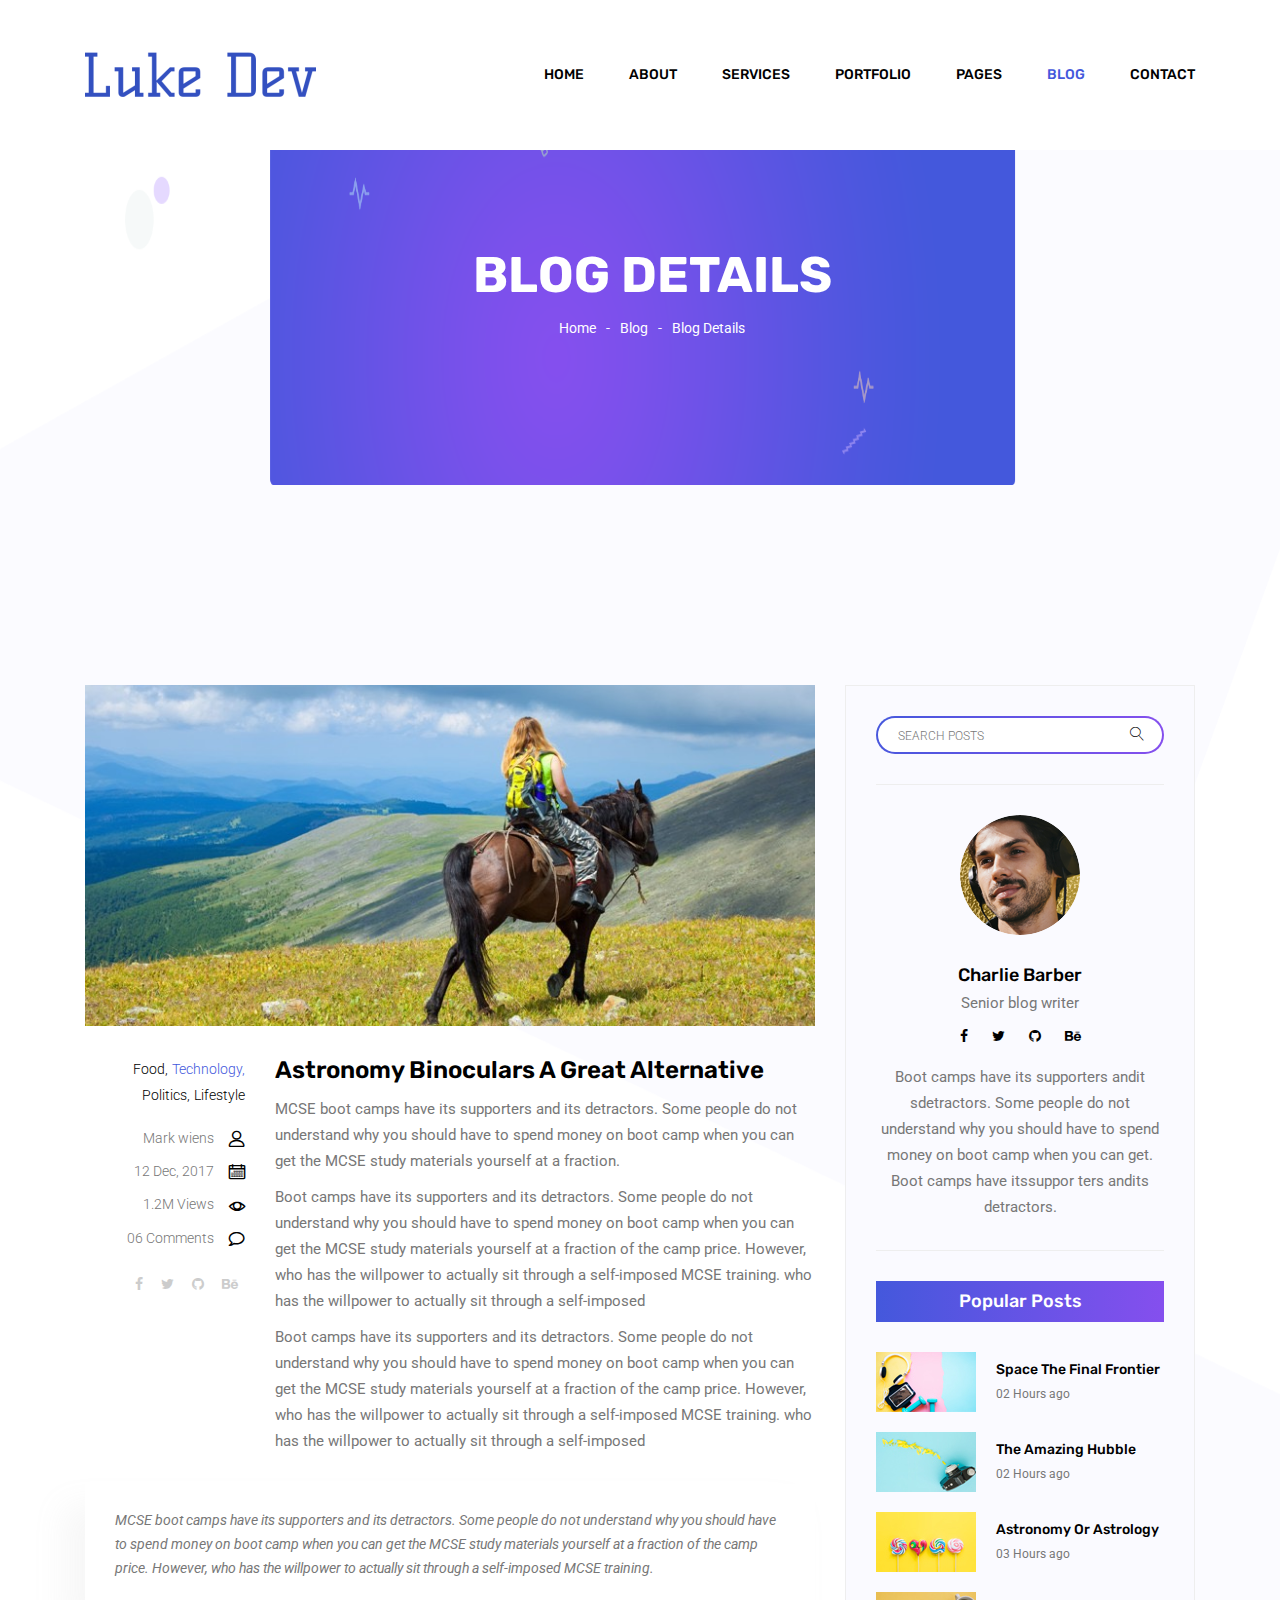
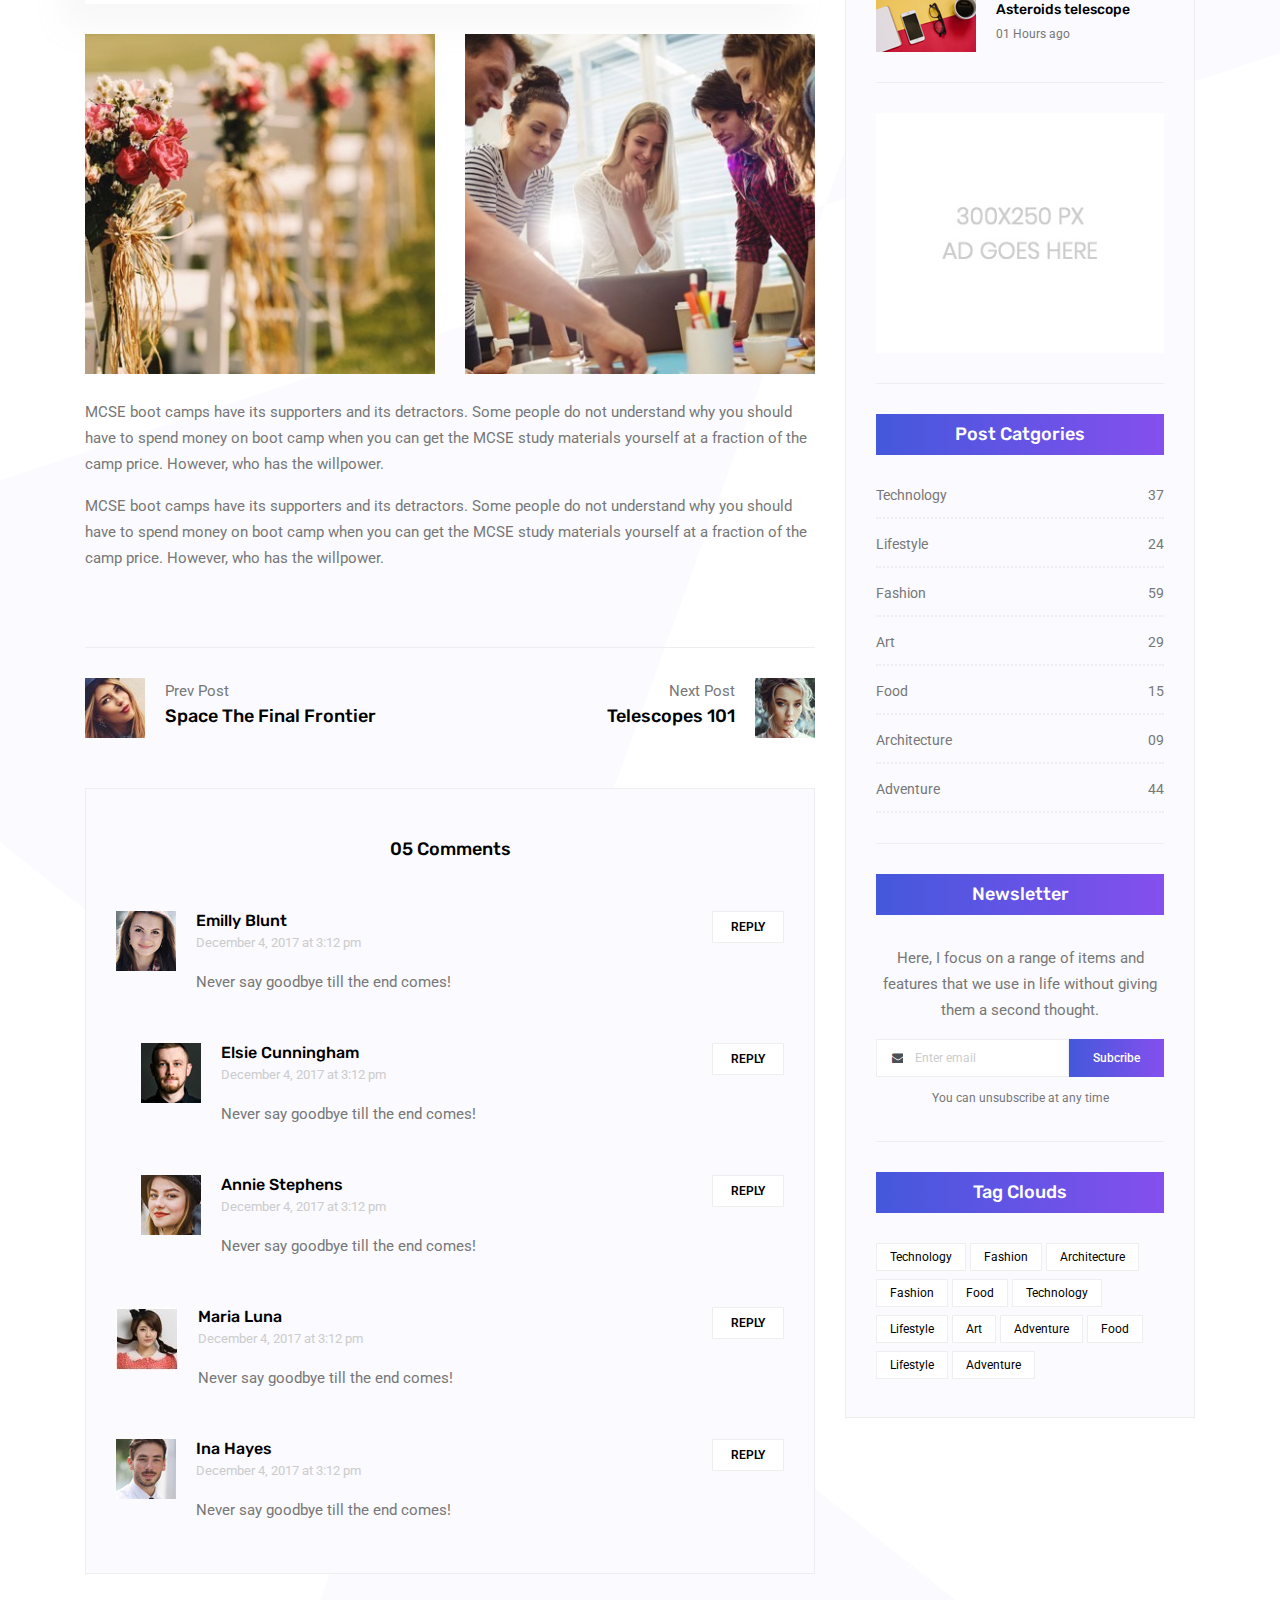
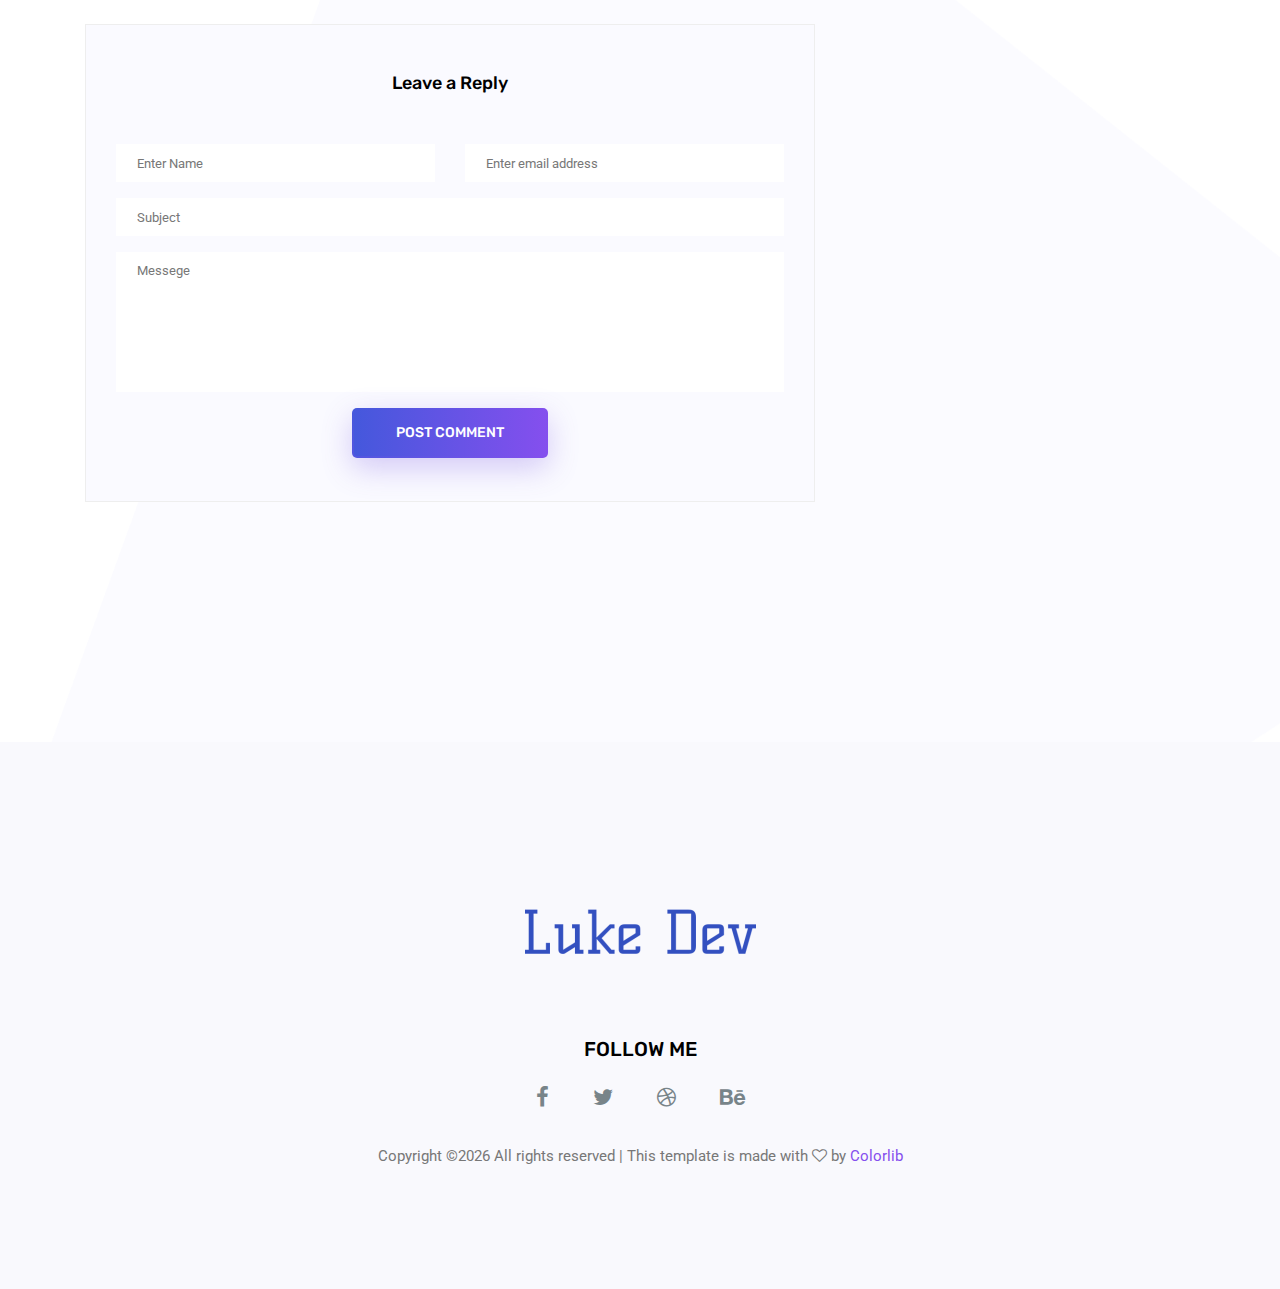
<file: single-blog.html>
<!doctype html>
<html lang="en">

<head>
	<!-- Required meta tags -->
	<meta charset="utf-8">
	<meta name="viewport" content="width=device-width, initial-scale=1, shrink-to-fit=no">
	<link rel="icon" href="img/favicon.png" type="image/png">
	<title>Blog Details</title>
	<!-- Bootstrap CSS -->
	<link rel="stylesheet" href="css/bootstrap.css">
	<link rel="stylesheet" href="vendors/linericon/style.css">
	<link rel="stylesheet" href="css/font-awesome.min.css">
	<link rel="stylesheet" href="vendors/owl-carousel/owl.carousel.min.css">
	<link rel="stylesheet" href="css/magnific-popup.css">
	<link rel="stylesheet" href="vendors/nice-select/css/nice-select.css">
	<!-- main css -->
	<link rel="stylesheet" href="css/style.css">
</head>

<body class="blog_version">

	<!--================ Start Header Area =================-->
	<header class="header_area">
		<div class="main_menu">
			<nav class="navbar navbar-expand-lg navbar-light">
				<div class="container">
					<!-- Brand and toggle get grouped for better mobile display -->
					<a class="navbar-brand logo_h" href="index.html"><img src="img/logo.png" alt=""></a>
					<button class="navbar-toggler" type="button" data-toggle="collapse" data-target="#navbarSupportedContent"
					 aria-controls="navbarSupportedContent" aria-expanded="false" aria-label="Toggle navigation">
						<span class="icon-bar"></span>
						<span class="icon-bar"></span>
						<span class="icon-bar"></span>
					</button>
					<!-- Collect the nav links, forms, and other content for toggling -->
					<div class="collapse navbar-collapse offset" id="navbarSupportedContent">
						<ul class="nav navbar-nav menu_nav justify-content-end">
							<li class="nav-item"><a class="nav-link" href="index.html">Home</a></li>
							<li class="nav-item"><a class="nav-link" href="about.html">About</a></li>
							<li class="nav-item"><a class="nav-link" href="services.html">Services</a></li>
							<li class="nav-item"><a class="nav-link" href="portfolio.html">Portfolio</a></li>
							<li class="nav-item submenu dropdown">
								<a href="#" class="nav-link dropdown-toggle" data-toggle="dropdown" role="button" aria-haspopup="true"
								 aria-expanded="false">Pages</a>
								<ul class="dropdown-menu">
                                    <li class="nav-item"><a class="nav-link" href="elements.html">Elements</a></li>
                                    <li class="nav-item"><a class="nav-link" href="portfolio-details.html">Portfolio Details</a></li>
								</ul>
							</li>
							<li class="nav-item submenu dropdown active">
								<a href="#" class="nav-link dropdown-toggle" data-toggle="dropdown" role="button" aria-haspopup="true"
								 aria-expanded="false">Blog</a>
								<ul class="dropdown-menu">
									<li class="nav-item"><a class="nav-link" href="blog.html">Blog</a></li>
									<li class="nav-item"><a class="nav-link" href="single-blog.html">Blog Details</a></li>
								</ul>
							</li>
							<li class="nav-item"><a class="nav-link" href="contact.html">Contact</a></li>
						</ul>
					</div>
				</div>
			</nav>
		</div>
	</header>
	<!--================ End Header Area =================-->

    <!--================ Start Banner Area =================-->
    <section class="banner_area">
        <div class="banner_inner d-flex align-items-center">
            <div class="container">
                <div class="banner_content text-center">
                    <h2>Blog Details</h2>
                    <div class="page_link">
                        <a href="index.html">Home</a>
                        <a href="blog.html">Blog</a>
                        <a href="single-blog.html">Blog Details</a>
                    </div>
                </div>
            </div>
        </div>
    </section>
    <!--================ End Banner Area =================-->
    
    <!--================Blog Area =================-->
    <section class="blog_area single-post-area section_gap">
        <div class="container">
            <div class="row">
                <div class="col-lg-8 posts-list">
                    <div class="single-post row">
                        <div class="col-lg-12">
                            <div class="feature-img">
                                <img class="img-fluid" src="img/blog/feature-img1.jpg" alt="">
                            </div>									
                        </div>
                        <div class="col-lg-3  col-md-3">
                            <div class="blog_info text-right">
                                <div class="post_tag">
                                    <a href="#">Food,</a>
                                    <a class="active" href="#">Technology,</a>
                                    <a href="#">Politics,</a>
                                    <a href="#">Lifestyle</a>
                                </div>
                                <ul class="blog_meta list">
                                    <li><a href="#">Mark wiens<i class="lnr lnr-user"></i></a></li>
                                    <li><a href="#">12 Dec, 2017<i class="lnr lnr-calendar-full"></i></a></li>
                                    <li><a href="#">1.2M Views<i class="lnr lnr-eye"></i></a></li>
                                    <li><a href="#">06 Comments<i class="lnr lnr-bubble"></i></a></li>
                                </ul>
                                <ul class="social-links">
                                    <li><a href="#"><i class="fa fa-facebook"></i></a></li>
                                    <li><a href="#"><i class="fa fa-twitter"></i></a></li>
                                    <li><a href="#"><i class="fa fa-github"></i></a></li>
                                    <li><a href="#"><i class="fa fa-behance"></i></a></li>
                                </ul>
                            </div>
                        </div>
                        <div class="col-lg-9 col-md-9 blog_details">
                            <h2>Astronomy Binoculars A Great Alternative</h2>
                            <p class="excert">
                                MCSE boot camps have its supporters and its detractors. Some people do not understand why you should have to spend money on boot camp when you can get the MCSE study materials yourself at a fraction.
                            </p>
                            <p>
                                Boot camps have its supporters and its detractors. Some people do not understand why you should have to spend money on boot camp when you can get the MCSE study materials yourself at a fraction of the camp price. However, who has the willpower to actually sit through a self-imposed MCSE training. who has the willpower to actually sit through a self-imposed
                            </p>
                            <p>
                                Boot camps have its supporters and its detractors. Some people do not understand why you should have to spend money on boot camp when you can get the MCSE study materials yourself at a fraction of the camp price. However, who has the willpower to actually sit through a self-imposed MCSE training. who has the willpower to actually sit through a self-imposed
                            </p>
                        </div>
                        <div class="col-lg-12">
                            <div class="quotes">
                                MCSE boot camps have its supporters and its detractors. Some people do not understand why you should have to spend money on boot camp when you can get the MCSE study materials yourself at a fraction of the camp price. However, who has the willpower to actually sit through a self-imposed MCSE training.										
                            </div>
                            <div class="row">
                                <div class="col-6">
                                    <img class="img-fluid" src="img/blog/post-img1.jpg" alt="">
                                </div>
                                <div class="col-6">
                                    <img class="img-fluid" src="img/blog/post-img2.jpg" alt="">
                                </div>	
                                <div class="col-lg-12 mt-25">
                                    <p>
                                        MCSE boot camps have its supporters and its detractors. Some people do not understand why you should have to spend money on boot camp when you can get the MCSE study materials yourself at a fraction of the camp price. However, who has the willpower.
                                    </p>
                                    <p>
                                        MCSE boot camps have its supporters and its detractors. Some people do not understand why you should have to spend money on boot camp when you can get the MCSE study materials yourself at a fraction of the camp price. However, who has the willpower.
                                    </p>											
                                </div>									
                            </div>
                        </div>
                    </div>
                    <div class="navigation-area">
                        <div class="row">
                            <div class="col-lg-6 col-md-6 col-12 nav-left flex-row d-flex justify-content-start align-items-center">
                                <div class="thumb">
                                    <a href="#"><img class="img-fluid" src="img/blog/prev.jpg" alt=""></a>
                                </div>
                                <div class="arrow">
                                    <a href="#"><span class="lnr text-white lnr-arrow-left"></span></a>
                                </div>
                                <div class="detials">
                                    <p>Prev Post</p>
                                    <a href="#"><h4>Space The Final Frontier</h4></a>
                                </div>
                            </div>
                            <div class="col-lg-6 col-md-6 col-12 nav-right flex-row d-flex justify-content-end align-items-center">
                                <div class="detials">
                                    <p>Next Post</p>
                                    <a href="#"><h4>Telescopes 101</h4></a>
                                </div>
                                <div class="arrow">
                                    <a href="#"><span class="lnr text-white lnr-arrow-right"></span></a>
                                </div>
                                <div class="thumb">
                                    <a href="#"><img class="img-fluid" src="img/blog/next.jpg" alt=""></a>
                                </div>										
                            </div>									
                        </div>
                    </div>
                    <div class="comments-area">
                        <h4>05 Comments</h4>
                        <div class="comment-list">
                            <div class="single-comment justify-content-between d-flex">
                                <div class="user justify-content-between d-flex">
                                    <div class="thumb">
                                        <img src="img/blog/c1.jpg" alt="">
                                    </div>
                                    <div class="desc">
                                        <h5><a href="#">Emilly Blunt</a></h5>
                                        <p class="date">December 4, 2017 at 3:12 pm </p>
                                        <p class="comment">
                                            Never say goodbye till the end comes!
                                        </p>
                                    </div>
                                </div>
                                <div class="reply-btn">
                                        <a href="" class="btn-reply text-uppercase">reply</a> 
                                </div>
                            </div>
                        </div>	
                        <div class="comment-list left-padding">
                            <div class="single-comment justify-content-between d-flex">
                                <div class="user justify-content-between d-flex">
                                    <div class="thumb">
                                        <img src="img/blog/c2.jpg" alt="">
                                    </div>
                                    <div class="desc">
                                        <h5><a href="#">Elsie Cunningham</a></h5>
                                        <p class="date">December 4, 2017 at 3:12 pm </p>
                                        <p class="comment">
                                            Never say goodbye till the end comes!
                                        </p>
                                    </div>
                                </div>
                                <div class="reply-btn">
                                        <a href="" class="btn-reply text-uppercase">reply</a> 
                                </div>
                            </div>
                        </div>	
                        <div class="comment-list left-padding">
                            <div class="single-comment justify-content-between d-flex">
                                <div class="user justify-content-between d-flex">
                                    <div class="thumb">
                                        <img src="img/blog/c3.jpg" alt="">
                                    </div>
                                    <div class="desc">
                                        <h5><a href="#">Annie Stephens</a></h5>
                                        <p class="date">December 4, 2017 at 3:12 pm </p>
                                        <p class="comment">
                                            Never say goodbye till the end comes!
                                        </p>
                                    </div>
                                </div>
                                <div class="reply-btn">
                                        <a href="" class="btn-reply text-uppercase">reply</a> 
                                </div>
                            </div>
                        </div>	
                        <div class="comment-list">
                            <div class="single-comment justify-content-between d-flex">
                                <div class="user justify-content-between d-flex">
                                    <div class="thumb">
                                        <img src="img/blog/c4.jpg" alt="">
                                    </div>
                                    <div class="desc">
                                        <h5><a href="#">Maria Luna</a></h5>
                                        <p class="date">December 4, 2017 at 3:12 pm </p>
                                        <p class="comment">
                                            Never say goodbye till the end comes!
                                        </p>
                                    </div>
                                </div>
                                <div class="reply-btn">
                                        <a href="" class="btn-reply text-uppercase">reply</a> 
                                </div>
                            </div>
                        </div>	
                        <div class="comment-list">
                            <div class="single-comment justify-content-between d-flex">
                                <div class="user justify-content-between d-flex">
                                    <div class="thumb">
                                        <img src="img/blog/c5.jpg" alt="">
                                    </div>
                                    <div class="desc">
                                        <h5><a href="#">Ina Hayes</a></h5>
                                        <p class="date">December 4, 2017 at 3:12 pm </p>
                                        <p class="comment">
                                            Never say goodbye till the end comes!
                                        </p>
                                    </div>
                                </div>
                                <div class="reply-btn">
                                        <a href="" class="btn-reply text-uppercase">reply</a> 
                                </div>
                            </div>
                        </div>	                                             				
                    </div>
                    <div class="comment-form">
                        <h4>Leave a Reply</h4>
                        <form>
                            <div class="form-group form-inline">
                                <div class="form-group col-lg-6 col-md-6 name">
                                <input type="text" class="form-control" id="name" placeholder="Enter Name" onfocus="this.placeholder = ''" onblur="this.placeholder = 'Enter Name'">
                                </div>
                                <div class="form-group col-lg-6 col-md-6 email">
                                <input type="email" class="form-control" id="email" placeholder="Enter email address" onfocus="this.placeholder = ''" onblur="this.placeholder = 'Enter email address'">
                                </div>										
                            </div>
                            <div class="form-group">
                                <input type="text" class="form-control" id="subject" placeholder="Subject" onfocus="this.placeholder = ''" onblur="this.placeholder = 'Subject'">
                            </div>
                            <div class="form-group">
                                <textarea class="form-control mb-10" rows="5" name="message" placeholder="Messege" onfocus="this.placeholder = ''" onblur="this.placeholder = 'Messege'" required=""></textarea>
                            </div>
                            <a href="#" class="primary-btn primary_btn"><span>Post Comment</span></a>	
                        </form>
                    </div>
                </div>
                <div class="col-lg-4">
                    <div class="blog_right_sidebar">
                        <aside class="single_sidebar_widget search_widget">
                            <div class="input-group">
                                <input type="text" class="form-control" placeholder="Search Posts">
                                <span class="input-group-btn">
                                    <button class="btn btn-default" type="button"><i class="lnr lnr-magnifier"></i></button>
                                </span>
                            </div><!-- /input-group -->
                            <div class="br"></div>
                        </aside>
                        <aside class="single_sidebar_widget author_widget">
                            <img class="author_img rounded-circle" src="img/blog/author.png" alt="">
                            <h4>Charlie Barber</h4>
                            <p>Senior blog writer</p>
                            <div class="social_icon">
                                <a href="#"><i class="fa fa-facebook"></i></a>
                                <a href="#"><i class="fa fa-twitter"></i></a>
                                <a href="#"><i class="fa fa-github"></i></a>
                                <a href="#"><i class="fa fa-behance"></i></a>
                            </div>
                            <p>Boot camps have its supporters andit sdetractors. Some people do not understand why you should have to spend money on boot camp when you can get. Boot camps have itssuppor ters andits detractors.</p>
                            <div class="br"></div>
                        </aside>
                        <aside class="single_sidebar_widget popular_post_widget">
                            <h3 class="widget_title">Popular Posts</h3>
                            <div class="media post_item">
                                <img src="img/blog/popular-post/post1.jpg" alt="post">
                                <div class="media-body">
                                    <a href="blog-details.html"><h3>Space The Final Frontier</h3></a>
                                    <p>02 Hours ago</p>
                                </div>
                            </div>
                            <div class="media post_item">
                                <img src="img/blog/popular-post/post2.jpg" alt="post">
                                <div class="media-body">
                                    <a href="blog-details.html"><h3>The Amazing Hubble</h3></a>
                                    <p>02 Hours ago</p>
                                </div>
                            </div>
                            <div class="media post_item">
                                <img src="img/blog/popular-post/post3.jpg" alt="post">
                                <div class="media-body">
                                    <a href="blog-details.html"><h3>Astronomy Or Astrology</h3></a>
                                    <p>03 Hours ago</p>
                                </div>
                            </div>
                            <div class="media post_item">
                                <img src="img/blog/popular-post/post4.jpg" alt="post">
                                <div class="media-body">
                                    <a href="blog-details.html"><h3>Asteroids telescope</h3></a>
                                    <p>01 Hours ago</p>
                                </div>
                            </div>
                            <div class="br"></div>
                        </aside>
                        <aside class="single_sidebar_widget ads_widget">
                            <a href="#"><img class="img-fluid" src="img/blog/add.jpg" alt=""></a>
                            <div class="br"></div>
                        </aside>
                        <aside class="single_sidebar_widget post_category_widget">
                            <h4 class="widget_title">Post Catgories</h4>
                            <ul class="list cat-list">
                                <li>
                                    <a href="#" class="d-flex justify-content-between">
                                        <p>Technology</p>
                                        <p>37</p>
                                    </a>
                                </li>
                                <li>
                                    <a href="#" class="d-flex justify-content-between">
                                        <p>Lifestyle</p>
                                        <p>24</p>
                                    </a>
                                </li>
                                <li>
                                    <a href="#" class="d-flex justify-content-between">
                                        <p>Fashion</p>
                                        <p>59</p>
                                    </a>
                                </li>
                                <li>
                                    <a href="#" class="d-flex justify-content-between">
                                        <p>Art</p>
                                        <p>29</p>
                                    </a>
                                </li>
                                <li>
                                    <a href="#" class="d-flex justify-content-between">
                                        <p>Food</p>
                                        <p>15</p>
                                    </a>
                                </li>
                                <li>
                                    <a href="#" class="d-flex justify-content-between">
                                        <p>Architecture</p>
                                        <p>09</p>
                                    </a>
                                </li>
                                <li>
                                    <a href="#" class="d-flex justify-content-between">
                                        <p>Adventure</p>
                                        <p>44</p>
                                    </a>
                                </li>															
                            </ul>
                            <div class="br"></div>
                        </aside>
                        <aside class="single-sidebar-widget newsletter_widget">
                            <h4 class="widget_title">Newsletter</h4>
                            <p>
                            Here, I focus on a range of items and features that we use in life without
                            giving them a second thought.
                            </p>
                            <div class="form-group d-flex flex-row">
                                <div class="input-group">
                                    <div class="input-group-prepend">
                                        <div class="input-group-text"><i class="fa fa-envelope" aria-hidden="true"></i></div>
                                    </div>
                                    <input type="text" class="form-control" id="inlineFormInputGroup" placeholder="Enter email" onfocus="this.placeholder = ''" onblur="this.placeholder = 'Enter email'">
                                </div>
                                <a href="#" class="bbtns">Subcribe</a>
                            </div>	
                            <p class="text-bottom">You can unsubscribe at any time</p>	
                            <div class="br"></div>							
                        </aside>
                        <aside class="single-sidebar-widget tag_cloud_widget">
                            <h4 class="widget_title">Tag Clouds</h4>
                            <ul class="list">
                                <li><a href="#">Technology</a></li>
                                <li><a href="#">Fashion</a></li>
                                <li><a href="#">Architecture</a></li>
                                <li><a href="#">Fashion</a></li>
                                <li><a href="#">Food</a></li>
                                <li><a href="#">Technology</a></li>
                                <li><a href="#">Lifestyle</a></li>
                                <li><a href="#">Art</a></li>
                                <li><a href="#">Adventure</a></li>
                                <li><a href="#">Food</a></li>
                                <li><a href="#">Lifestyle</a></li>
                                <li><a href="#">Adventure</a></li>
                            </ul>
                        </aside>
                    </div>
                </div>
            </div>
        </div>
    </section>
    <!--================Blog Area =================-->
        
    <!--================Footer Area =================-->
	<footer class="footer_area">
        <div class="container">
            <div class="row justify-content-center">
                <div class="col-lg-12">
                    <div class="footer_top flex-column">
                        <div class="footer_logo">
                            <a href="#">
                                <img src="img/logo.png" alt="">
                            </a>
                            <h4>Follow Me</h4>
                        </div>
                        <div class="footer_social">
                            <a href="#"><i class="fa fa-facebook"></i></a>
                            <a href="#"><i class="fa fa-twitter"></i></a>
                            <a href="#"><i class="fa fa-dribbble"></i></a>
                            <a href="#"><i class="fa fa-behance"></i></a>
                        </div>
                    </div>
                </div>
            </div>
            <div class="row footer_bottom justify-content-center">
                <p class="col-lg-8 col-sm-12 footer-text">
                    <!-- Link back to Colorlib can't be removed. Template is licensed under CC BY 3.0. -->
Copyright &copy;<script>document.write(new Date().getFullYear());</script> All rights reserved | This template is made with <i class="fa fa-heart-o" aria-hidden="true"></i> by <a href="https://colorlib.com" target="_blank">Colorlib</a>
<!-- Link back to Colorlib can't be removed. Template is licensed under CC BY 3.0. --></p>
            </div>
        </div>
    </footer>
    <!--================End Footer Area =================-->
       
        <!-- Optional JavaScript -->
        <!-- jQuery first, then Popper.js, then Bootstrap JS -->
        <script src="js/jquery-3.2.1.min.js"></script>
        <script src="js/popper.js"></script>
        <script src="js/bootstrap.min.js"></script>
        <script src="js/stellar.js"></script>
        <script src="vendors/lightbox/simpleLightbox.min.js"></script>
        <script src="vendors/nice-select/js/jquery.nice-select.min.js"></script>
        <script src="vendors/isotope/imagesloaded.pkgd.min.js"></script>
        <script src="vendors/isotope/isotope-min.js"></script>
        <script src="vendors/owl-carousel/owl.carousel.min.js"></script>
        <script src="js/jquery.ajaxchimp.min.js"></script>
        <script src="js/mail-script.js"></script>
        <script src="js/theme.js"></script>
    </body>
    </html>
</file>
<file: vendors/linericon/style.css>
@font-face {
	font-family: 'Linearicons-Free';
	src:url('fonts/Linearicons-Free.eot?w118d');
	src:url('fonts/Linearicons-Free.eot?#iefixw118d') format('embedded-opentype'),
		url('fonts/Linearicons-Free.woff2?w118d') format('woff2'),
		url('fonts/Linearicons-Free.woff?w118d') format('woff'),
		url('fonts/Linearicons-Free.ttf?w118d') format('truetype'),
		url('fonts/Linearicons-Free.svg?w118d#Linearicons-Free') format('svg');
	font-weight: normal;
	font-style: normal;
}

.lnr {
	font-family: 'Linearicons-Free';
	speak: none;
	font-style: normal;
	font-weight: normal;
	font-variant: normal;
	text-transform: none;
	line-height: 1;

	/* Better Font Rendering =========== */
	-webkit-font-smoothing: antialiased;
	-moz-osx-font-smoothing: grayscale;
}

.lnr-home:before {
	content: "\e800";
}
.lnr-apartment:before {
	content: "\e801";
}
.lnr-pencil:before {
	content: "\e802";
}
.lnr-magic-wand:before {
	content: "\e803";
}
.lnr-drop:before {
	content: "\e804";
}
.lnr-lighter:before {
	content: "\e805";
}
.lnr-poop:before {
	content: "\e806";
}
.lnr-sun:before {
	content: "\e807";
}
.lnr-moon:before {
	content: "\e808";
}
.lnr-cloud:before {
	content: "\e809";
}
.lnr-cloud-upload:before {
	content: "\e80a";
}
.lnr-cloud-download:before {
	content: "\e80b";
}
.lnr-cloud-sync:before {
	content: "\e80c";
}
.lnr-cloud-check:before {
	content: "\e80d";
}
.lnr-database:before {
	content: "\e80e";
}
.lnr-lock:before {
	content: "\e80f";
}
.lnr-cog:before {
	content: "\e810";
}
.lnr-trash:before {
	content: "\e811";
}
.lnr-dice:before {
	content: "\e812";
}
.lnr-heart:before {
	content: "\e813";
}
.lnr-star:before {
	content: "\e814";
}
.lnr-star-half:before {
	content: "\e815";
}
.lnr-star-empty:before {
	content: "\e816";
}
.lnr-flag:before {
	content: "\e817";
}
.lnr-envelope:before {
	content: "\e818";
}
.lnr-paperclip:before {
	content: "\e819";
}
.lnr-inbox:before {
	content: "\e81a";
}
.lnr-eye:before {
	content: "\e81b";
}
.lnr-printer:before {
	content: "\e81c";
}
.lnr-file-empty:before {
	content: "\e81d";
}
.lnr-file-add:before {
	content: "\e81e";
}
.lnr-enter:before {
	content: "\e81f";
}
.lnr-exit:before {
	content: "\e820";
}
.lnr-graduation-hat:before {
	content: "\e821";
}
.lnr-license:before {
	content: "\e822";
}
.lnr-music-note:before {
	content: "\e823";
}
.lnr-film-play:before {
	content: "\e824";
}
.lnr-camera-video:before {
	content: "\e825";
}
.lnr-camera:before {
	content: "\e826";
}
.lnr-picture:before {
	content: "\e827";
}
.lnr-book:before {
	content: "\e828";
}
.lnr-bookmark:before {
	content: "\e829";
}
.lnr-user:before {
	content: "\e82a";
}
.lnr-users:before {
	content: "\e82b";
}
.lnr-shirt:before {
	content: "\e82c";
}
.lnr-store:before {
	content: "\e82d";
}
.lnr-cart:before {
	content: "\e82e";
}
.lnr-tag:before {
	content: "\e82f";
}
.lnr-phone-handset:before {
	content: "\e830";
}
.lnr-phone:before {
	content: "\e831";
}
.lnr-pushpin:before {
	content: "\e832";
}
.lnr-map-marker:before {
	content: "\e833";
}
.lnr-map:before {
	content: "\e834";
}
.lnr-location:before {
	content: "\e835";
}
.lnr-calendar-full:before {
	content: "\e836";
}
.lnr-keyboard:before {
	content: "\e837";
}
.lnr-spell-check:before {
	content: "\e838";
}
.lnr-screen:before {
	content: "\e839";
}
.lnr-smartphone:before {
	content: "\e83a";
}
.lnr-tablet:before {
	content: "\e83b";
}
.lnr-laptop:before {
	content: "\e83c";
}
.lnr-laptop-phone:before {
	content: "\e83d";
}
.lnr-power-switch:before {
	content: "\e83e";
}
.lnr-bubble:before {
	content: "\e83f";
}
.lnr-heart-pulse:before {
	content: "\e840";
}
.lnr-construction:before {
	content: "\e841";
}
.lnr-pie-chart:before {
	content: "\e842";
}
.lnr-chart-bars:before {
	content: "\e843";
}
.lnr-gift:before {
	content: "\e844";
}
.lnr-diamond:before {
	content: "\e845";
}
.lnr-linearicons:before {
	content: "\e846";
}
.lnr-dinner:before {
	content: "\e847";
}
.lnr-coffee-cup:before {
	content: "\e848";
}
.lnr-leaf:before {
	content: "\e849";
}
.lnr-paw:before {
	content: "\e84a";
}
.lnr-rocket:before {
	content: "\e84b";
}
.lnr-briefcase:before {
	content: "\e84c";
}
.lnr-bus:before {
	content: "\e84d";
}
.lnr-car:before {
	content: "\e84e";
}
.lnr-train:before {
	content: "\e84f";
}
.lnr-bicycle:before {
	content: "\e850";
}
.lnr-wheelchair:before {
	content: "\e851";
}
.lnr-select:before {
	content: "\e852";
}
.lnr-earth:before {
	content: "\e853";
}
.lnr-smile:before {
	content: "\e854";
}
.lnr-sad:before {
	content: "\e855";
}
.lnr-neutral:before {
	content: "\e856";
}
.lnr-mustache:before {
	content: "\e857";
}
.lnr-alarm:before {
	content: "\e858";
}
.lnr-bullhorn:before {
	content: "\e859";
}
.lnr-volume-high:before {
	content: "\e85a";
}
.lnr-volume-medium:before {
	content: "\e85b";
}
.lnr-volume-low:before {
	content: "\e85c";
}
.lnr-volume:before {
	content: "\e85d";
}
.lnr-mic:before {
	content: "\e85e";
}
.lnr-hourglass:before {
	content: "\e85f";
}
.lnr-undo:before {
	content: "\e860";
}
.lnr-redo:before {
	content: "\e861";
}
.lnr-sync:before {
	content: "\e862";
}
.lnr-history:before {
	content: "\e863";
}
.lnr-clock:before {
	content: "\e864";
}
.lnr-download:before {
	content: "\e865";
}
.lnr-upload:before {
	content: "\e866";
}
.lnr-enter-down:before {
	content: "\e867";
}
.lnr-exit-up:before {
	content: "\e868";
}
.lnr-bug:before {
	content: "\e869";
}
.lnr-code:before {
	content: "\e86a";
}
.lnr-link:before {
	content: "\e86b";
}
.lnr-unlink:before {
	content: "\e86c";
}
.lnr-thumbs-up:before {
	content: "\e86d";
}
.lnr-thumbs-down:before {
	content: "\e86e";
}
.lnr-magnifier:before {
	content: "\e86f";
}
.lnr-cross:before {
	content: "\e870";
}
.lnr-menu:before {
	content: "\e871";
}
.lnr-list:before {
	content: "\e872";
}
.lnr-chevron-up:before {
	content: "\e873";
}
.lnr-chevron-down:before {
	content: "\e874";
}
.lnr-chevron-left:before {
	content: "\e875";
}
.lnr-chevron-right:before {
	content: "\e876";
}
.lnr-arrow-up:before {
	content: "\e877";
}
.lnr-arrow-down:before {
	content: "\e878";
}
.lnr-arrow-left:before {
	content: "\e879";
}
.lnr-arrow-right:before {
	content: "\e87a";
}
.lnr-move:before {
	content: "\e87b";
}
.lnr-warning:before {
	content: "\e87c";
}
.lnr-question-circle:before {
	content: "\e87d";
}
.lnr-menu-circle:before {
	content: "\e87e";
}
.lnr-checkmark-circle:before {
	content: "\e87f";
}
.lnr-cross-circle:before {
	content: "\e880";
}
.lnr-plus-circle:before {
	content: "\e881";
}
.lnr-circle-minus:before {
	content: "\e882";
}
.lnr-arrow-up-circle:before {
	content: "\e883";
}
.lnr-arrow-down-circle:before {
	content: "\e884";
}
.lnr-arrow-left-circle:before {
	content: "\e885";
}
.lnr-arrow-right-circle:before {
	content: "\e886";
}
.lnr-chevron-up-circle:before {
	content: "\e887";
}
.lnr-chevron-down-circle:before {
	content: "\e888";
}
.lnr-chevron-left-circle:before {
	content: "\e889";
}
.lnr-chevron-right-circle:before {
	content: "\e88a";
}
.lnr-crop:before {
	content: "\e88b";
}
.lnr-frame-expand:before {
	content: "\e88c";
}
.lnr-frame-contract:before {
	content: "\e88d";
}
.lnr-layers:before {
	content: "\e88e";
}
.lnr-funnel:before {
	content: "\e88f";
}
.lnr-text-format:before {
	content: "\e890";
}
.lnr-text-format-remove:before {
	content: "\e891";
}
.lnr-text-size:before {
	content: "\e892";
}
.lnr-bold:before {
	content: "\e893";
}
.lnr-italic:before {
	content: "\e894";
}
.lnr-underline:before {
	content: "\e895";
}
.lnr-strikethrough:before {
	content: "\e896";
}
.lnr-highlight:before {
	content: "\e897";
}
.lnr-text-align-left:before {
	content: "\e898";
}
.lnr-text-align-center:before {
	content: "\e899";
}
.lnr-text-align-right:before {
	content: "\e89a";
}
.lnr-text-align-justify:before {
	content: "\e89b";
}
.lnr-line-spacing:before {
	content: "\e89c";
}
.lnr-indent-increase:before {
	content: "\e89d";
}
.lnr-indent-decrease:before {
	content: "\e89e";
}
.lnr-pilcrow:before {
	content: "\e89f";
}
.lnr-direction-ltr:before {
	content: "\e8a0";
}
.lnr-direction-rtl:before {
	content: "\e8a1";
}
.lnr-page-break:before {
	content: "\e8a2";
}
.lnr-sort-alpha-asc:before {
	content: "\e8a3";
}
.lnr-sort-amount-asc:before {
	content: "\e8a4";
}
.lnr-hand:before {
	content: "\e8a5";
}
.lnr-pointer-up:before {
	content: "\e8a6";
}
.lnr-pointer-right:before {
	content: "\e8a7";
}
.lnr-pointer-down:before {
	content: "\e8a8";
}
.lnr-pointer-left:before {
	content: "\e8a9";
}
</file>
<file: vendors/nice-select/css/nice-select.css>
.nice-select {
  -webkit-tap-highlight-color: transparent;
  background-color: #fff;
  border-radius: 5px;
  border: solid 1px #e8e8e8;
  box-sizing: border-box;
  clear: both;
  cursor: pointer;
  display: block;
  float: left;
  font-family: inherit;
  font-size: 14px;
  font-weight: normal;
  height: 42px;
  line-height: 40px;
  outline: none;
  padding-left: 18px;
  padding-right: 30px;
  position: relative;
  text-align: left !important;
  -webkit-transition: all 0.2s ease-in-out;
  transition: all 0.2s ease-in-out;
  -webkit-user-select: none;
     -moz-user-select: none;
      -ms-user-select: none;
          user-select: none;
  white-space: nowrap;
  width: auto; }
  .nice-select:hover {
    border-color: #dbdbdb; }
  .nice-select:active, .nice-select.open, .nice-select:focus {
    border-color: #999; }
  .nice-select:after {
    border-bottom: 2px solid #999;
    border-right: 2px solid #999;
    content: '';
    display: block;
    height: 5px;
    margin-top: -4px;
    pointer-events: none;
    position: absolute;
    right: 12px;
    top: 50%;
    -webkit-transform-origin: 66% 66%;
        -ms-transform-origin: 66% 66%;
            transform-origin: 66% 66%;
    -webkit-transform: rotate(45deg);
        -ms-transform: rotate(45deg);
            transform: rotate(45deg);
    -webkit-transition: all 0.15s ease-in-out;
    transition: all 0.15s ease-in-out;
    width: 5px; }
  .nice-select.open:after {
    -webkit-transform: rotate(-135deg);
        -ms-transform: rotate(-135deg);
            transform: rotate(-135deg); }
  .nice-select.open .list {
    opacity: 1;
    pointer-events: auto;
    -webkit-transform: scale(1) translateY(0);
        -ms-transform: scale(1) translateY(0);
            transform: scale(1) translateY(0); }
  .nice-select.disabled {
    border-color: #ededed;
    color: #999;
    pointer-events: none; }
    .nice-select.disabled:after {
      border-color: #cccccc; }
  .nice-select.wide {
    width: 100%; }
    .nice-select.wide .list {
      left: 0 !important;
      right: 0 !important; }
  .nice-select.right {
    float: right; }
    .nice-select.right .list {
      left: auto;
      right: 0; }
  .nice-select.small {
    font-size: 12px;
    height: 36px;
    line-height: 34px; }
    .nice-select.small:after {
      height: 4px;
      width: 4px; }
    .nice-select.small .option {
      line-height: 34px;
      min-height: 34px; }
  .nice-select .list {
    background-color: #fff;
    border-radius: 5px;
    box-shadow: 0 0 0 1px rgba(68, 68, 68, 0.11);
    box-sizing: border-box;
    margin-top: 4px;
    opacity: 0;
    overflow: hidden;
    padding: 0;
    pointer-events: none;
    position: absolute;
    top: 100%;
    left: 0;
    -webkit-transform-origin: 50% 0;
        -ms-transform-origin: 50% 0;
            transform-origin: 50% 0;
    -webkit-transform: scale(0.75) translateY(-21px);
        -ms-transform: scale(0.75) translateY(-21px);
            transform: scale(0.75) translateY(-21px);
    -webkit-transition: all 0.2s cubic-bezier(0.5, 0, 0, 1.25), opacity 0.15s ease-out;
    transition: all 0.2s cubic-bezier(0.5, 0, 0, 1.25), opacity 0.15s ease-out;
    z-index: 9; }
    .nice-select .list:hover .option:not(:hover) {
      background-color: transparent !important; }
  .nice-select .option {
    cursor: pointer;
    font-weight: 400;
    line-height: 40px;
    list-style: none;
    min-height: 40px;
    outline: none;
    padding-left: 18px;
    padding-right: 29px;
    text-align: left;
    -webkit-transition: all 0.2s;
    transition: all 0.2s; }
    .nice-select .option:hover, .nice-select .option.focus, .nice-select .option.selected.focus {
      background-color: #f6f6f6; }
    .nice-select .option.selected {
      font-weight: bold; }
    .nice-select .option.disabled {
      background-color: transparent;
      color: #999;
      cursor: default; }

.no-csspointerevents .nice-select .list {
  display: none; }

.no-csspointerevents .nice-select.open .list {
  display: block; }
</file>
<file: css/style.css>
/*----------------------------------------------------
@File: Default Styles
@Author: SPONDON IT

This file contains the styling for the actual theme, this
is the file you need to edit to change the look of the
theme.
---------------------------------------------------- */
/*=====================================================================
@Template Name: HostHub Construction 
@Developed By: Naim Lasker
Author E-mail: naimlasker@gmail.com

=====================================================================*/
/*----------------------------------------------------*/
/*font Variables*/
/*Color Variables*/
/*=================== fonts ====================*/
@import url("https://fonts.googleapis.com/css?family=Roboto:400,500|Rubik:500,700");
/*---------------------------------------------------- */
/*----------------------------------------------------*/
/* Medium Layout: 1280px */
/* Tablet Layout: 768px */
/* Mobile Layout: 320px */
/* Wide Mobile Layout: 480px */
/*---------------------------------------------------- */
/*----------------------------------------------------*/
body {
  line-height: 26px;
  font-size: 15px;
  font-family: "Roboto", sans-serif;
  font-weight: 400;
  color: #777777;
  background: url(../img/body-bg.png) no-repeat center; }

h1,
h2,
h3,
h4,
h5,
h6 {
  font-family: "Rubik", sans-serif;
  font-weight: 500;
  color: #000000; }

.list {
  list-style: none;
  margin: 0px;
  padding: 0px; }

a {
  text-decoration: none;
  transition: all 0.3s ease-in-out; }
  a:hover, a:focus {
    text-decoration: none;
    outline: none; }

button:focus {
  outline: none;
  box-shadow: none; }

.mt-25 {
  margin-top: 25px; }

.p0 {
  padding-left: 0px;
  padding-right: 0px; }

.white_bg {
  background: #fff !important; }

.mb-50 {
  margin-bottom: 50px; }

.ml-15 {
  margin-left: 15px; }

.ml-20 {
  margin-left: 20px; }

.mt-50 {
  margin-top: 50px; }

/*---------------------------------------------------- */
/*----------------------------------------------------*/
.section_gap {
  padding: 200px 0; }
  @media (max-width: 1199px) {
    .section_gap {
      padding: 80px 0; } }

.section_gap_top {
  padding-top: 200px; }
  @media (max-width: 1199px) {
    .section_gap_top {
      padding-top: 80px; } }

.section_gap_bottom {
  padding-bottom: 200px; }
  @media (max-width: 1199px) {
    .section_gap_bottom {
      padding-bottom: 80px; } }

/* Main Title Area css
============================================================================================ */
.main_title {
  text-align: center;
  margin-bottom: 100px; }
  @media (max-width: 1199px) {
    .main_title {
      margin-bottom: 50px; } }
  .main_title h2 {
    font-size: 36px;
    font-weight: 700;
    margin-bottom: 15px;
    line-height: 50px;
    text-transform: uppercase; }
    @media (max-width: 991px) {
      .main_title h2 br {
        display: none; } }
    @media (max-width: 767px) {
      .main_title h2 {
        font-size: 30px;
        line-height: 34px; } }
  .main_title p {
    margin-bottom: 0px; }
    @media (max-width: 991px) {
      .main_title p br {
        display: none; } }
  .main_title.white h2 {
    color: #fff; }
  .main_title.white p {
    color: #fff;
    opacity: .6; }

/* End Main Title Area css
============================================================================================ */
/* Start Gradient Area css
============================================================================================ */
.gradient-bg, .header_area .navbar .nav .nav-item.submenu ul .nav-item:hover .nav-link, .blog_right_sidebar .widget_title, .blog_right_sidebar .newsletter_widget .bbtns, .blog_right_sidebar .tag_cloud_widget ul li a:hover, .blog-pagination .page-item.active .page-link, .blog-pagination .page-link:hover, .comments-area .btn-reply:hover {
  background: -webkit-linear-gradient(90deg, #4458dc 0%, #854fee 100%);
  background: -moz-linear-gradient(90deg, #4458dc 0%, #854fee 100%);
  background: -o-linear-gradient(90deg, #4458dc 0%, #854fee 100%);
  background: linear-gradient(90deg, #4458dc 0%, #854fee 100%); }

.border-gradient {
  border-image: -webkit-linear-gradient(90deg, #4458dc 0%, #854fee 100%);
  border-image: -moz-linear-gradient(90deg, #4458dc 0%, #854fee 100%);
  border-image: -o-linear-gradient(90deg, #4458dc 0%, #854fee 100%);
  border-image: linear-gradient(90deg, #4458dc 0%, #854fee 100%); }

.gradient-bg2 {
  background: -webkit-linear-gradient(90deg, #4458dc 0%, #854fee 100%);
  background: -moz-linear-gradient(90deg, #4458dc 0%, #854fee 100%);
  background: -o-linear-gradient(90deg, #4458dc 0%, #854fee 100%);
  background: linear-gradient(90deg, #4458dc 0%, #854fee 100%); }

.gradient-color, .contact_info .info_item i {
  background: -webkit-linear-gradient(90deg, #4458dc 0%, #854fee 100%);
  background: -moz-linear-gradient(90deg, #4458dc 0%, #854fee 100%);
  background: -o-linear-gradient(90deg, #4458dc 0%, #854fee 100%);
  background: linear-gradient(90deg, #4458dc 0%, #854fee 100%);
  -webkit-background-clip: text;
  -webkit-text-fill-color: transparent; }

/* End Gradient Area css
============================================================================================ */
.primary_btn {
  display: inline-block;
  color: #fff;
  letter-spacing: 0px;
  font-family: "Rubik", sans-serif;
  font-weight: 500;
  font-size: 14px;
  line-height: 46px;
  outline: none !important;
  text-align: center;
  cursor: pointer;
  text-transform: uppercase;
  border-radius: 5px;
  background-origin: border-box;
  background-clip: content-box, border-box;
  background-image: linear-gradient(to right, #4458dc 0%, #854fee 100%), radial-gradient(circle at top left, #4458dc, #854fee);
  border: double 2px transparent;
  box-shadow: 0px 10px 30px rgba(118, 85, 225, 0.3); }
  .primary_btn span {
    padding: 0 42px; }
  .primary_btn.tr-bg {
    background-image: linear-gradient(#ffffff, #ffffff), radial-gradient(circle at top left, #4458dc, #854fee);
    border: 2px solid transparent;
    color: #222222;
    box-shadow: none; }
    .primary_btn.tr-bg:hover {
      background-image: linear-gradient(to right, #4458dc 0%, #854fee 100%), radial-gradient(circle at top left, #4458dc, #854fee);
      border: double 2px transparent;
      color: #ffffff;
      box-shadow: 0px 10px 30px rgba(118, 85, 225, 0.3); }
  .primary_btn:hover {
    background-image: linear-gradient(#ffffff, #ffffff), radial-gradient(circle at top left, #4458dc, #854fee);
    border: 2px solid #854fee;
    color: #222222;
    box-shadow: none;
    background-clip: border-box; }

.overlay {
  position: absolute;
  left: 0;
  top: 0;
  height: 100%;
  width: 100%; }

/*---------------------------------------------------- */
/*----------------------------------------------------*/
.header_area {
  position: absolute;
  width: 100%;
  z-index: 9999;
  background: #ffffff; }
  .header_area .menu_nav {
    width: 100%; }
  .header_area .navbar {
    background: transparent;
    padding: 0px;
    border: 0px;
    border-radius: 0px;
    width: 100%; }
    .header_area .navbar .nav .nav-item {
      margin-right: 45px; }
      .header_area .navbar .nav .nav-item .nav-link {
        font: 500 14px/100px "Rubik", sans-serif;
        text-transform: uppercase;
        color: #000000;
        padding: 0px;
        display: inline-block; }
        .header_area .navbar .nav .nav-item .nav-link:after {
          display: none; }
      .header_area .navbar .nav .nav-item:hover .nav-link, .header_area .navbar .nav .nav-item.active .nav-link {
        color: #4458dc; }
      .header_area .navbar .nav .nav-item.submenu {
        position: relative; }
        .header_area .navbar .nav .nav-item.submenu ul {
          border: none;
          padding: 0px;
          border-radius: 0px;
          box-shadow: none;
          margin: 0px;
          background: #fff; }
          @media (min-width: 992px) {
            .header_area .navbar .nav .nav-item.submenu ul {
              position: absolute;
              top: 120%;
              left: 0px;
              min-width: 200px;
              text-align: left;
              opacity: 0;
              transition: all 300ms ease-in;
              visibility: hidden;
              display: block;
              border: none;
              padding: 0px;
              border-radius: 0px;
              box-shadow: 0px 10px 30px 0px rgba(0, 0, 0, 0.1); } }
          .header_area .navbar .nav .nav-item.submenu ul:before {
            content: "";
            width: 0;
            height: 0;
            border-style: solid;
            border-width: 10px 10px 0 10px;
            border-color: #eeeeee transparent transparent transparent;
            position: absolute;
            right: 24px;
            top: 45px;
            z-index: 3;
            opacity: 0;
            transition: all 400ms linear; }
          .header_area .navbar .nav .nav-item.submenu ul .nav-item {
            display: block;
            float: none;
            margin-right: 0px;
            border-bottom: 1px solid #ededed;
            margin-left: 0px;
            transition: all 0.4s linear; }
            .header_area .navbar .nav .nav-item.submenu ul .nav-item .nav-link {
              line-height: 45px;
              color: #000000;
              padding: 0px 30px;
              transition: all 150ms linear;
              display: block;
              text-transform: capitalize;
              margin-right: 0px; }
            .header_area .navbar .nav .nav-item.submenu ul .nav-item:last-child {
              border-bottom: none; }
            .header_area .navbar .nav .nav-item.submenu ul .nav-item:hover .nav-link {
              color: #fff; }
        @media (min-width: 992px) {
          .header_area .navbar .nav .nav-item.submenu:hover ul {
            visibility: visible;
            opacity: 1;
            top: 100%; } }
        .header_area .navbar .nav .nav-item.submenu:hover ul .nav-item {
          margin-top: 0px; }
      .header_area .navbar .nav .nav-item:last-child {
        margin-right: 0px; }
  .header_area.navbar_fixed .main_menu {
    position: fixed;
    width: 100%;
    top: -70px;
    left: 0;
    right: 0;
    background: #ffffff;
    transform: translateY(70px);
    transition: transform 500ms ease, background 500ms ease;
    -webkit-transition: transform 500ms ease, background 500ms ease;
    box-shadow: 0px 3px 16px 0px rgba(0, 0, 0, 0.1); }
    .header_area.navbar_fixed .main_menu .navbar .nav .nav-item .nav-link {
      line-height: 70px; }
  @media (min-width: 992px) {
    .header_area.white_menu .navbar .navbar-brand img {
      display: none; }
      .header_area.white_menu .navbar .navbar-brand img + img {
        display: inline-block; } }
  @media (max-width: 991px) {
    .header_area.white_menu .navbar .navbar-brand img {
      display: inline-block; }
      .header_area.white_menu .navbar .navbar-brand img + img {
        display: none; } }
  .header_area.white_menu .navbar .nav .nav-item .nav-link {
    color: #fff; }
  .header_area.white_menu.navbar_fixed .main_menu .navbar .navbar-brand img {
    display: inline-block; }
    .header_area.white_menu.navbar_fixed .main_menu .navbar .navbar-brand img + img {
      display: none; }
  .header_area.white_menu.navbar_fixed .main_menu .navbar .nav .nav-item .nav-link {
    line-height: 70px;
    color: #000000; }

.owl-carousel.off {
  display: -ms-flexbox;
  display: flex; }

/*---------------------------------------------------- */
/*----------------------------------------------------*/
/* Home Banner Area css
============================================================================================ */
.home_banner_area {
  z-index: 1;
  /* background: url(../img/banner/home-banner.png) no-repeat top center; */
  background-position: center;
  background-size: cover; }
  .home_banner_area .banner_inner {
    width: 100%; }
    .home_banner_area .banner_inner .home_right_img {
      padding-top: 197px; }
      @media (max-width: 1480px) {
        .home_banner_area .banner_inner .home_right_img img {
          max-width: 100%;
          height: auto; } }
      @media (max-width: 991px) {
        .home_banner_area .banner_inner .home_right_img {
          display: none; } }
    .home_banner_area .banner_inner .col-lg-7 {
      vertical-align: middle;
      align-self: center; }
    .home_banner_area .banner_inner .banner_content {
      text-align: left; }
      @media (max-width: 991px) {
        .home_banner_area .banner_inner .banner_content {
          margin-top: 150px; } }
      .home_banner_area .banner_inner .banner_content h3 {
        font-size: 40px;
        margin-bottom: 20px;
        position: relative; }
        .home_banner_area .banner_inner .banner_content h3:after {
          content: '';
          width: 410px;
          height: 2px;
          position: absolute;
          top: 50%;
          left: 23%;
          background: #000000; }
          @media (max-width: 575px) {
            .home_banner_area .banner_inner .banner_content h3:after {
              display: none; } }
      .home_banner_area .banner_inner .banner_content h1 {
        margin-top: 20px;
        font-size: 70px;
        line-height: 60px;
        margin-bottom: 25px; }
        @media (max-width: 1024px) {
          .home_banner_area .banner_inner .banner_content h1 {
            font-size: 60px; } }
        @media (max-width: 767px) {
          .home_banner_area .banner_inner .banner_content h1 {
            font-size: 50px; } }
      .home_banner_area .banner_inner .banner_content h5 {
        font-size: 24px;
        margin-bottom: 35px; }
      .home_banner_area .banner_inner .banner_content .primary_btn {
        margin-right: 20px; }

.banner_area {
  position: relative;
  z-index: 1;
  min-height: 485px; }
  @media (max-width: 1199px) {
    .banner_area {
      min-height: 350px; } }
  .banner_area .banner_inner {
    position: relative;
    overflow: hidden;
    width: 100%;
    min-height: 485px;
    background: url(../img/banner/common-banner.png) no-repeat right bottom;
    background-size: 90% 85%;
    width: 98%;
    z-index: 1; }
    @media (max-width: 1199px) {
      .banner_area .banner_inner {
        min-height: 350px; } }
    @media (max-width: 991px) {
      .banner_area .banner_inner {
        background: #854fee;
        width: 100%; } }
    .banner_area .banner_inner .banner_content {
      margin-left: 50px;
      margin-top: 100px; }
      @media (max-width: 991px) {
        .banner_area .banner_inner .banner_content {
          margin-left: 0px;
          margin-top: 50px; } }
      .banner_area .banner_inner .banner_content h2 {
        color: #fff;
        font-size: 50px;
        font-family: "Rubik", sans-serif;
        margin-bottom: 10px;
        text-transform: uppercase;
        font-weight: 700; }
        @media (max-width: 991px) {
          .banner_area .banner_inner .banner_content h2 {
            font-size: 30px; } }
      .banner_area .banner_inner .banner_content .page_link a {
        font-size: 14px;
        color: #fff;
        font-family: "Roboto", sans-serif;
        margin-right: 20px;
        position: relative; }
        .banner_area .banner_inner .banner_content .page_link a:before {
          content: "-";
          position: absolute;
          right: -14px;
          top: 50%;
          -webkit-transform: translateY(-50%);
          -moz-transform: translateY(-50%);
          -ms-transform: translateY(-50%);
          -o-transform: translateY(-50%);
          transform: translateY(-50%); }
        .banner_area .banner_inner .banner_content .page_link a:last-child {
          margin-right: 0px; }
          .banner_area .banner_inner .banner_content .page_link a:last-child:before {
            display: none; }

/* End Home Banner Area css
============================================================================================ */
/*---------------------------------------------------- */
/*----------------------------------------------------*/
/* Latest Blog Area css
============================================================================================ */
/* End Latest Blog Area css
============================================================================================ */
.blog_btn {
  border: 1px solid #eeeeee;
  background: #f9f9ff;
  padding: 0px 32px;
  font-size: 13px;
  font-weight: 500;
  font-family: "Roboto", sans-serif;
  color: #000000;
  line-height: 34px;
  display: inline-block; }
  .blog_btn:hover {
    background: #4458dc;
    border-color: #4458dc;
    color: #fff; }

.white_bg_btn {
  background: #fff;
  display: inline-block;
  color: #000000;
  line-height: 40px;
  padding: 0px 28px;
  font-size: 14px;
  font-family: "Roboto", sans-serif;
  font-weight: 500;
  text-transform: uppercase;
  -webkit-transition: all 0.4s ease 0s;
  -moz-transition: all 0.4s ease 0s;
  -o-transition: all 0.4s ease 0s;
  transition: all 0.4s ease 0s;
  border: none; }
  .white_bg_btn:hover {
    background: #4458dc;
    color: #fff; }

/* Causes Area css
============================================================================================ */
.causes_slider .owl-dots {
  text-align: center;
  margin-top: 80px; }
  .causes_slider .owl-dots .owl-dot {
    height: 14px;
    width: 14px;
    background: #eeeeee;
    display: inline-block;
    margin-right: 7px; }
    .causes_slider .owl-dots .owl-dot:last-child {
      margin-right: 0px; }
    .causes_slider .owl-dots .owl-dot.active {
      background: #4458dc; }

.causes_item {
  background: #fff; }
  .causes_item .causes_img {
    position: relative; }
    .causes_item .causes_img .c_parcent {
      position: absolute;
      bottom: 0px;
      width: 100%;
      left: 0px;
      height: 3px;
      background: rgba(255, 255, 255, 0.5); }
      .causes_item .causes_img .c_parcent span {
        width: 70%;
        height: 3px;
        background: #4458dc;
        position: absolute;
        left: 0px;
        bottom: 0px; }
        .causes_item .causes_img .c_parcent span:before {
          content: "75%";
          position: absolute;
          right: -10px;
          bottom: 0px;
          background: #4458dc;
          color: #fff;
          padding: 0px 5px; }
  .causes_item .causes_text {
    padding: 30px 35px 40px 30px; }
    .causes_item .causes_text h4 {
      color: #000000;
      font-family: "Roboto", sans-serif;
      font-size: 18px;
      font-weight: 600;
      margin-bottom: 15px;
      cursor: pointer; }
      .causes_item .causes_text h4:hover {
        color: #4458dc; }
    .causes_item .causes_text p {
      font-size: 14px;
      line-height: 24px;
      color: #777777;
      font-weight: 300;
      margin-bottom: 0px; }
  .causes_item .causes_bottom a {
    width: 50%;
    border: 1px solid #4458dc;
    text-align: center;
    float: left;
    line-height: 50px;
    background: #4458dc;
    color: #fff;
    font-family: "Roboto", sans-serif;
    font-size: 14px;
    font-weight: 500; }
    .causes_item .causes_bottom a + a {
      border-color: #eeeeee;
      background: #fff;
      font-size: 14px;
      color: #000000; }

/* End Causes Area css
============================================================================================ */
/*================= latest_blog_area css =============*/
.single-recent-blog-post {
  margin-bottom: 30px; }
  .single-recent-blog-post .thumb {
    overflow: hidden; }
    .single-recent-blog-post .thumb img {
      transition: all 0.7s linear; }
  .single-recent-blog-post .details {
    padding-top: 30px; }
    .single-recent-blog-post .details .sec_h4 {
      line-height: 24px;
      padding: 10px 0px 13px;
      transition: all 0.3s linear; }
      .single-recent-blog-post .details .sec_h4:hover {
        color: #777777; }
  .single-recent-blog-post .date {
    font-size: 14px;
    line-height: 24px;
    font-weight: 400; }
  .single-recent-blog-post:hover img {
    transform: scale(1.23) rotate(10deg); }

.tags .tag_btn {
  font-size: 12px;
  font-weight: 500;
  line-height: 20px;
  border: 1px solid #eeeeee;
  display: inline-block;
  padding: 1px 18px;
  text-align: center;
  color: #000000; }
  .tags .tag_btn:before {
    background: #4458dc; }
  .tags .tag_btn + .tag_btn {
    margin-left: 2px; }

/*========= blog_categorie_area css ===========*/
.blog_categorie_area {
  padding-bottom: 80px; }

.categories_post {
  position: relative;
  text-align: center;
  cursor: pointer; }
  .categories_post img {
    max-width: 100%; }
  .categories_post .categories_details {
    position: absolute;
    top: 20px;
    left: 20px;
    right: 20px;
    bottom: 20px;
    background: rgba(34, 34, 34, 0.8);
    color: #fff;
    transition: all 0.3s linear;
    display: flex;
    align-items: center;
    justify-content: center; }
    .categories_post .categories_details h5 {
      margin-bottom: 0px;
      font-size: 18px;
      line-height: 26px;
      text-transform: uppercase;
      color: #fff;
      position: relative; }
    .categories_post .categories_details p {
      font-weight: 300;
      font-size: 14px;
      line-height: 26px;
      margin-bottom: 0px;
      -webkit-transition: all 0.4s ease 0s;
      -moz-transition: all 0.4s ease 0s;
      -o-transition: all 0.4s ease 0s;
      transition: all 0.4s ease 0s; }
    .categories_post .categories_details .border_line {
      margin: 10px 0px;
      background: #fff;
      width: 100%;
      height: 1px; }
  .categories_post:hover .categories_details {
    background: rgba(68, 88, 220, 0.85); }

/*============ blog_left_sidebar css ==============*/
.blog_item {
  margin-bottom: 40px; }

.blog_info {
  padding-top: 30px; }
  .blog_info .post_tag {
    padding-bottom: 20px; }
    .blog_info .post_tag a {
      font: 300 14px/21px "Roboto", sans-serif;
      color: #000000; }
      .blog_info .post_tag a:hover {
        color: #777777; }
      .blog_info .post_tag a.active {
        color: #4458dc; }
  .blog_info .blog_meta li a {
    font: 300 14px/20px "Roboto", sans-serif;
    color: #777777;
    vertical-align: middle;
    padding-bottom: 12px;
    display: inline-block; }
    .blog_info .blog_meta li a i {
      color: #000000;
      font-size: 16px;
      font-weight: 600;
      padding-left: 15px;
      line-height: 20px;
      vertical-align: middle; }
    .blog_info .blog_meta li a:hover {
      color: #4458dc; }

.blog_post img {
  max-width: 100%; }
.blog_post .primary_btn {
  line-height: 38px; }

.blog_details {
  padding-top: 20px; }
  .blog_details h2 {
    font-size: 24px;
    line-height: 36px;
    color: #000000;
    font-weight: 600;
    transition: all 0.3s linear; }
    .blog_details h2:hover {
      color: #4458dc; }
  .blog_details p {
    margin-bottom: 26px; }

.view_btn {
  font-size: 14px;
  line-height: 36px;
  display: inline-block;
  color: #000000;
  font-weight: 500;
  padding: 0px 30px;
  background: #fff; }

.blog_right_sidebar {
  border: 1px solid #eeeeee;
  background: #fafaff;
  padding: 30px; }
  .blog_right_sidebar .widget_title {
    font-size: 18px;
    line-height: 25px;
    text-align: center;
    color: #fff;
    padding: 8px 0px;
    margin-bottom: 30px; }
  .blog_right_sidebar .search_widget .input-group .form-control {
    position: relative;
    font-size: 14px;
    line-height: 29px;
    width: 100%;
    font-weight: 300;
    color: #777777;
    padding-left: 20px;
    border-radius: 45px;
    z-index: 0;
    border: double 2px transparent;
    background-image: linear-gradient(white, white), radial-gradient(circle at top left, #4458dc, #854fee);
    background-image: -webkit-linear-gradient(white, white), -webkit-radial-gradient(circle at top left, #4458dc, #854fee);
    background-image: -moz-linear-gradient(white, white), -moz-radial-gradient(circle at top left, #4458dc, #854fee);
    background-image: -ms-linear-gradient(white, white), -ms-radial-gradient(circle at top left, #4458dc, #854fee);
    background-image: -o-linear-gradient(white, white), -o-radial-gradient(circle at top left, #4458dc, #854fee);
    background-origin: border-box;
    background-clip: content-box, border-box;
    padding: 0;
    text-indent: 20px; }
    .blog_right_sidebar .search_widget .input-group .form-control.placeholder {
      color: #777777;
      text-transform: uppercase;
      font-size: 12px; }
    .blog_right_sidebar .search_widget .input-group .form-control:-moz-placeholder {
      color: #777777;
      text-transform: uppercase;
      font-size: 12px; }
    .blog_right_sidebar .search_widget .input-group .form-control::-moz-placeholder {
      color: #777777;
      text-transform: uppercase;
      font-size: 12px; }
    .blog_right_sidebar .search_widget .input-group .form-control::-webkit-input-placeholder {
      color: #777777;
      text-transform: uppercase;
      font-size: 12px; }
    .blog_right_sidebar .search_widget .input-group .form-control:focus {
      box-shadow: none; }
  .blog_right_sidebar .search_widget .input-group .btn-default {
    position: absolute;
    right: 20px;
    background: transparent;
    border: 0px;
    box-shadow: none;
    font-size: 14px;
    color: #000000;
    font-weight: 600;
    padding: 0px;
    top: 50%;
    -webkit-transform: translateY(-50%);
    -moz-transform: translateY(-50%);
    -ms-transform: translateY(-50%);
    -o-transform: translateY(-50%);
    transform: translateY(-50%);
    z-index: 1; }
  .blog_right_sidebar .author_widget {
    text-align: center; }
    .blog_right_sidebar .author_widget h4 {
      font-size: 18px;
      line-height: 20px;
      color: #000000;
      margin-bottom: 5px;
      margin-top: 30px; }
    .blog_right_sidebar .author_widget p {
      margin-bottom: 0px; }
    .blog_right_sidebar .author_widget .social_icon {
      padding: 7px 0px 15px; }
      .blog_right_sidebar .author_widget .social_icon a {
        font-size: 14px;
        color: #000000;
        transition: all 0.2s linear; }
        .blog_right_sidebar .author_widget .social_icon a + a {
          margin-left: 20px; }
        .blog_right_sidebar .author_widget .social_icon a:hover {
          color: #4458dc; }
  .blog_right_sidebar .popular_post_widget .post_item .media-body {
    justify-content: center;
    align-self: center;
    padding-left: 20px; }
    .blog_right_sidebar .popular_post_widget .post_item .media-body h3 {
      font-size: 14px;
      line-height: 20px;
      color: #000000;
      margin-bottom: 4px;
      transition: all 0.3s linear; }
      .blog_right_sidebar .popular_post_widget .post_item .media-body h3:hover {
        color: #4458dc; }
    .blog_right_sidebar .popular_post_widget .post_item .media-body p {
      font-size: 12px;
      line-height: 21px;
      margin-bottom: 0px; }
  .blog_right_sidebar .popular_post_widget .post_item + .post_item {
    margin-top: 20px; }
  .blog_right_sidebar .post_category_widget .cat-list li {
    border-bottom: 2px dotted #eee;
    transition: all 0.3s ease 0s;
    padding-bottom: 12px; }
    .blog_right_sidebar .post_category_widget .cat-list li a {
      font-size: 14px;
      line-height: 20px;
      color: #777; }
      .blog_right_sidebar .post_category_widget .cat-list li a p {
        margin-bottom: 0px; }
    .blog_right_sidebar .post_category_widget .cat-list li + li {
      padding-top: 15px; }
    .blog_right_sidebar .post_category_widget .cat-list li:hover a {
      color: #4458dc; }
    .blog_right_sidebar .post_category_widget .cat-list li:hover {
      border-color: #4458dc; }
  .blog_right_sidebar .newsletter_widget {
    text-align: center; }
    .blog_right_sidebar .newsletter_widget .form-group {
      margin-bottom: 8px; }
    .blog_right_sidebar .newsletter_widget .input-group-prepend {
      margin-right: -1px; }
    .blog_right_sidebar .newsletter_widget .input-group-text {
      background: #fff;
      border-radius: 0px;
      vertical-align: top;
      font-size: 12px;
      line-height: 36px;
      padding: 0px 0px 0px 15px;
      border: 1px solid #eeeeee;
      border-right: 0px; }
    .blog_right_sidebar .newsletter_widget .form-control {
      font-size: 12px;
      line-height: 24px;
      color: #cccccc;
      border: 1px solid #eeeeee;
      border-left: 0px;
      border-radius: 0px; }
      .blog_right_sidebar .newsletter_widget .form-control.placeholder {
        color: #cccccc; }
      .blog_right_sidebar .newsletter_widget .form-control:-moz-placeholder {
        color: #cccccc; }
      .blog_right_sidebar .newsletter_widget .form-control::-moz-placeholder {
        color: #cccccc; }
      .blog_right_sidebar .newsletter_widget .form-control::-webkit-input-placeholder {
        color: #cccccc; }
      .blog_right_sidebar .newsletter_widget .form-control:focus {
        outline: none;
        box-shadow: none; }
    .blog_right_sidebar .newsletter_widget .bbtns {
      color: #fff;
      font-size: 12px;
      line-height: 38px;
      display: inline-block;
      font-weight: 500;
      padding: 0px 24px 0px 24px;
      border-radius: 0; }
    .blog_right_sidebar .newsletter_widget .text-bottom {
      font-size: 12px; }
  .blog_right_sidebar .tag_cloud_widget ul li {
    display: inline-block; }
    .blog_right_sidebar .tag_cloud_widget ul li a {
      display: inline-block;
      border: 1px solid #eee;
      background: #fff;
      padding: 0px 13px;
      margin-bottom: 8px;
      transition: all 0.3s ease 0s;
      color: #000000;
      font-size: 12px; }
      .blog_right_sidebar .tag_cloud_widget ul li a:hover {
        color: #fff; }
  .blog_right_sidebar .br {
    width: 100%;
    height: 1px;
    background: #eeeeee;
    margin: 30px 0px; }

.blog-pagination {
  padding-top: 25px;
  padding-bottom: 95px; }
  .blog-pagination .page-link {
    border-radius: 0; }
  .blog-pagination .page-item {
    border: none; }

.page-link {
  background: transparent;
  font-weight: 400; }

.blog-pagination .page-item.active .page-link {
  border-color: transparent;
  color: #fff; }

.blog-pagination .page-link {
  position: relative;
  display: block;
  padding: 0.5rem 0.75rem;
  margin-left: -1px;
  line-height: 1.25;
  color: #8a8a8a;
  border: none; }

.blog-pagination .page-link .lnr {
  font-weight: 600; }

.blog-pagination .page-item:last-child .page-link,
.blog-pagination .page-item:first-child .page-link {
  border-radius: 0; }

.blog-pagination .page-link:hover {
  color: #fff;
  text-decoration: none;
  border-color: #eee; }

/*============ Start Blog Single Styles  =============*/
.single-post-area .social-links {
  padding-top: 10px; }
  .single-post-area .social-links li {
    display: inline-block;
    margin-bottom: 10px; }
    .single-post-area .social-links li a {
      color: #cccccc;
      padding: 7px;
      font-size: 14px;
      transition: all 0.2s linear; }
      .single-post-area .social-links li a:hover {
        color: #4458dc; }
.single-post-area .blog_details {
  padding-top: 26px; }
  .single-post-area .blog_details p {
    margin-bottom: 10px; }
.single-post-area .quotes {
  margin-top: 20px;
  margin-bottom: 30px;
  padding: 24px 35px 24px 30px;
  background-color: white;
  box-shadow: -20.84px 21.58px 30px 0px rgba(176, 176, 176, 0.1);
  font-size: 14px;
  line-height: 24px;
  color: #777;
  font-style: italic; }
.single-post-area .arrow {
  position: absolute; }
  .single-post-area .arrow .lnr {
    font-size: 20px;
    font-weight: 600; }
.single-post-area .thumb .overlay-bg {
  background: rgba(0, 0, 0, 0.8); }
.single-post-area .navigation-area {
  border-top: 1px solid #eee;
  padding-top: 30px;
  margin-top: 60px; }
  .single-post-area .navigation-area p {
    margin-bottom: 0px; }
  .single-post-area .navigation-area h4 {
    font-size: 18px;
    line-height: 25px;
    color: #000000; }
  .single-post-area .navigation-area .nav-left {
    text-align: left; }
    .single-post-area .navigation-area .nav-left .thumb {
      margin-right: 20px;
      background: #000; }
      .single-post-area .navigation-area .nav-left .thumb img {
        -webkit-transition: all 0.4s ease 0s;
        -moz-transition: all 0.4s ease 0s;
        -o-transition: all 0.4s ease 0s;
        transition: all 0.4s ease 0s; }
    .single-post-area .navigation-area .nav-left .lnr {
      margin-left: 20px;
      opacity: 0;
      -webkit-transition: all 0.4s ease 0s;
      -moz-transition: all 0.4s ease 0s;
      -o-transition: all 0.4s ease 0s;
      transition: all 0.4s ease 0s; }
    .single-post-area .navigation-area .nav-left:hover .lnr {
      opacity: 1; }
    .single-post-area .navigation-area .nav-left:hover .thumb img {
      opacity: .5; }
    @media (max-width: 767px) {
      .single-post-area .navigation-area .nav-left {
        margin-bottom: 30px; } }
  .single-post-area .navigation-area .nav-right {
    text-align: right; }
    .single-post-area .navigation-area .nav-right .thumb {
      margin-left: 20px;
      background: #000; }
      .single-post-area .navigation-area .nav-right .thumb img {
        -webkit-transition: all 0.4s ease 0s;
        -moz-transition: all 0.4s ease 0s;
        -o-transition: all 0.4s ease 0s;
        transition: all 0.4s ease 0s; }
    .single-post-area .navigation-area .nav-right .lnr {
      margin-right: 20px;
      opacity: 0;
      -webkit-transition: all 0.4s ease 0s;
      -moz-transition: all 0.4s ease 0s;
      -o-transition: all 0.4s ease 0s;
      transition: all 0.4s ease 0s; }
    .single-post-area .navigation-area .nav-right:hover .lnr {
      opacity: 1; }
    .single-post-area .navigation-area .nav-right:hover .thumb img {
      opacity: .5; }
@media (max-width: 991px) {
  .single-post-area .sidebar-widgets {
    padding-bottom: 0px; } }

.comments-area {
  background: #fafaff;
  border: 1px solid #eee;
  padding: 50px 30px;
  margin-top: 50px; }
  @media (max-width: 414px) {
    .comments-area {
      padding: 50px 8px; } }
  .comments-area h4 {
    text-align: center;
    margin-bottom: 50px;
    color: #000000;
    font-size: 18px; }
  .comments-area h5 {
    font-size: 16px;
    margin-bottom: 0px; }
  .comments-area a {
    color: #000000; }
  .comments-area .comment-list {
    padding-bottom: 48px; }
    .comments-area .comment-list:last-child {
      padding-bottom: 0px; }
    .comments-area .comment-list.left-padding {
      padding-left: 25px; }
    @media (max-width: 413px) {
      .comments-area .comment-list .single-comment h5 {
        font-size: 12px; }
      .comments-area .comment-list .single-comment .date {
        font-size: 11px; }
      .comments-area .comment-list .single-comment .comment {
        font-size: 10px; } }
  .comments-area .thumb {
    margin-right: 20px; }
  .comments-area .date {
    font-size: 13px;
    color: #cccccc;
    margin-bottom: 13px; }
  .comments-area .comment {
    color: #777777;
    margin-bottom: 0px; }
  .comments-area .btn-reply {
    background-color: #fff;
    color: #000000;
    border: 1px solid #eee;
    padding: 2px 18px;
    font-size: 12px;
    display: block;
    font-weight: 600;
    -webkit-transition: all 0.4s ease 0s;
    -moz-transition: all 0.4s ease 0s;
    -o-transition: all 0.4s ease 0s;
    transition: all 0.4s ease 0s; }
    .comments-area .btn-reply:hover {
      border: transparent;
      color: #fff; }

.comment-form {
  background: #fafaff;
  text-align: center;
  border: 1px solid #eee;
  padding: 47px 30px 43px;
  margin-top: 50px;
  margin-bottom: 40px; }
  .comment-form h4 {
    text-align: center;
    margin-bottom: 50px;
    font-size: 18px;
    line-height: 22px;
    color: #000000; }
  .comment-form .name {
    padding-left: 0px; }
    @media (max-width: 767px) {
      .comment-form .name {
        padding-right: 0px;
        margin-bottom: 1rem; } }
  .comment-form .email {
    padding-right: 0px; }
    @media (max-width: 991px) {
      .comment-form .email {
        padding-left: 0px; } }
  .comment-form .form-control {
    padding: 8px 20px;
    background: #fff;
    border: none;
    border-radius: 0px;
    width: 100%;
    font-size: 14px;
    color: #777777;
    border: 1px solid transparent; }
    .comment-form .form-control:focus {
      box-shadow: none;
      border: 1px solid #eee; }
  .comment-form textarea.form-control {
    height: 140px;
    resize: none; }
  .comment-form ::-webkit-input-placeholder {
    /* Chrome/Opera/Safari */
    font-size: 13px;
    color: #777; }
  .comment-form ::-moz-placeholder {
    /* Firefox 19+ */
    font-size: 13px;
    color: #777; }
  .comment-form :-ms-input-placeholder {
    /* IE 10+ */
    font-size: 13px;
    color: #777; }
  .comment-form :-moz-placeholder {
    /* Firefox 18- */
    font-size: 13px;
    color: #777; }

/*============ End Blog Single Styles  =============*/
/*---------------------------------------------------- */
/*----------------------------------------------------*/
/*============== contact_area css ================*/
.mapBox {
  height: 420px;
  margin-top: 80px; }

.contact_info .info_item {
  position: relative;
  padding-left: 45px; }
  .contact_info .info_item i {
    position: absolute;
    left: 0;
    top: 0;
    font-size: 20px;
    line-height: 24px;
    font-weight: 600; }
  .contact_info .info_item h6 {
    font-size: 16px;
    line-height: 24px;
    color: "Roboto", sans-serif;
    font-weight: bold;
    margin-bottom: 0px;
    color: #000000; }
    .contact_info .info_item h6 a {
      color: #000000; }
  .contact_info .info_item p {
    font-size: 14px;
    line-height: 24px;
    padding: 2px 0px; }

.contact_form .form-group {
  margin-bottom: 10px; }
  .contact_form .form-group .form-control {
    font-size: 13px;
    line-height: 26px;
    color: #999;
    border: 1px solid #eeeeee;
    font-family: "Roboto", sans-serif;
    border-radius: 0px;
    padding-left: 20px; }
    .contact_form .form-group .form-control:focus {
      box-shadow: none;
      outline: none; }
    .contact_form .form-group .form-control.placeholder {
      color: #999; }
    .contact_form .form-group .form-control:-moz-placeholder {
      color: #999; }
    .contact_form .form-group .form-control::-moz-placeholder {
      color: #999; }
    .contact_form .form-group .form-control::-webkit-input-placeholder {
      color: #999; }
  .contact_form .form-group textarea {
    resize: none; }
    .contact_form .form-group textarea.form-control {
      height: 134px; }
.contact_form .primary_btn {
  margin-top: 20px; }

/* Contact Success and error Area css
============================================================================================ */
.modal-message .modal-dialog {
  position: absolute;
  top: 36%;
  left: 50%;
  transform: translateX(-50%) translateY(-50%) !important;
  margin: 0px;
  max-width: 500px;
  width: 100%; }
  .modal-message .modal-dialog .modal-content .modal-header {
    text-align: center;
    display: block;
    border-bottom: none;
    padding-top: 50px;
    padding-bottom: 50px; }
    .modal-message .modal-dialog .modal-content .modal-header .close {
      position: absolute;
      right: -15px;
      top: -15px;
      padding: 0px;
      color: #fff;
      opacity: 1;
      cursor: pointer; }
    .modal-message .modal-dialog .modal-content .modal-header h2 {
      display: block;
      text-align: center;
      color: #4458dc;
      padding-bottom: 10px;
      font-family: "Roboto", sans-serif; }
    .modal-message .modal-dialog .modal-content .modal-header p {
      display: block; }

/* End Contact Success and error Area css
============================================================================================ */
/*---------------------------------------------------- */
/*----------------------------------------------------*/
/*============== Elements Area css ================*/
.mb-20 {
  margin-bottom: 20px; }

.mb-30 {
  margin-bottom: 30px; }

.sample-text-area {
  padding: 100px 0px; }
  .sample-text-area .title_color {
    margin-bottom: 30px; }
  .sample-text-area p {
    line-height: 26px; }
    .sample-text-area p b {
      font-weight: bold;
      color: #4458dc; }
    .sample-text-area p i {
      color: #4458dc;
      font-style: italic; }
    .sample-text-area p sup {
      color: #4458dc;
      font-style: italic; }
    .sample-text-area p sub {
      color: #4458dc;
      font-style: italic; }
    .sample-text-area p del {
      color: #4458dc; }
    .sample-text-area p u {
      color: #4458dc; }

/*============== End Elements Area css ================*/
/*==============Elements Button Area css ================*/
.elements_button .title_color {
  margin-bottom: 30px;
  color: #000000; }

.title_color {
  color: #000000; }

.button-group-area {
  margin-top: 15px; }
  .button-group-area:nth-child(odd) {
    margin-top: 40px; }
  .button-group-area:first-child {
    margin-top: 0px; }
  .button-group-area .theme_btn {
    margin-right: 10px; }
  .button-group-area .link {
    text-decoration: underline;
    color: #000000;
    background: transparent; }
    .button-group-area .link:hover {
      color: #fff; }
  .button-group-area .disable {
    background: transparent;
    color: #007bff;
    cursor: not-allowed; }
    .button-group-area .disable:before {
      display: none; }

.primary {
  background: #52c5fd; }
  .primary:before {
    background: #2faae6; }

.success {
  background: #4cd3e3; }
  .success:before {
    background: #2ebccd; }

.info {
  background: #38a4ff; }
  .info:before {
    background: #298cdf; }

.warning {
  background: #f4e700; }
  .warning:before {
    background: #e1d608; }

.danger {
  background: #f54940; }
  .danger:before {
    background: #e13b33; }

.primary-border {
  background: transparent;
  border: 1px solid #52c5fd;
  color: #52c5fd; }
  .primary-border:before {
    background: #52c5fd; }

.success-border {
  background: transparent;
  border: 1px solid #4cd3e3;
  color: #4cd3e3; }
  .success-border:before {
    background: #4cd3e3; }

.info-border {
  background: transparent;
  border: 1px solid #38a4ff;
  color: #38a4ff; }
  .info-border:before {
    background: #38a4ff; }

.warning-border {
  background: #fff;
  border: 1px solid #f4e700;
  color: #f4e700; }
  .warning-border:before {
    background: #f4e700; }

.danger-border {
  background: transparent;
  border: 1px solid #f54940;
  color: #f54940; }
  .danger-border:before {
    background: #f54940; }

.link-border {
  background: transparent;
  border: 1px solid #4458dc;
  color: #4458dc; }
  .link-border:before {
    background: #4458dc; }

.radius {
  border-radius: 3px; }

.circle {
  border-radius: 20px; }

.arrow span {
  padding-left: 5px; }

.e-large {
  line-height: 50px;
  padding-top: 0px;
  padding-bottom: 0px; }

.large {
  line-height: 45px;
  padding-top: 0px;
  padding-bottom: 0px; }

.medium {
  line-height: 30px;
  padding-top: 0px;
  padding-bottom: 0px; }

.small {
  line-height: 25px;
  padding-top: 0px;
  padding-bottom: 0px; }

.general {
  line-height: 38px;
  padding-top: 0px;
  padding-bottom: 0px; }

/*==============End Elements Button Area css ================*/
/* =================================== */
/*  Elements Page Styles
/* =================================== */
/*---------- Start Elements Page -------------*/
.generic-banner {
  margin-top: 60px;
  text-align: center; }

.generic-banner .height {
  height: 600px; }

@media (max-width: 767.98px) {
  .generic-banner .height {
    height: 400px; } }
.generic-banner .generic-banner-content h2 {
  line-height: 1.2em;
  margin-bottom: 20px; }

@media (max-width: 991.98px) {
  .generic-banner .generic-banner-content h2 br {
    display: none; } }
.generic-banner .generic-banner-content p {
  text-align: center;
  font-size: 16px; }

@media (max-width: 991.98px) {
  .generic-banner .generic-banner-content p br {
    display: none; } }
.generic-content h1 {
  font-weight: 600; }

.about-generic-area {
  background: #fff; }

.about-generic-area p {
  margin-bottom: 20px; }

.white-bg {
  background: #fff; }

.section-top-border {
  padding: 50px 0;
  border-top: 1px dotted #eee; }

.switch-wrap {
  margin-bottom: 10px; }

.switch-wrap p {
  margin: 0; }

/*---------- End Elements Page -------------*/
.sample-text-area {
  padding: 100px 0 70px 0; }

.sample-text {
  margin-bottom: 0; }

.text-heading {
  margin-bottom: 30px;
  font-size: 24px; }

.typo-list {
  margin-bottom: 10px; }

@media (max-width: 767px) {
  .typo-sec {
    margin-bottom: 30px; } }
@media (max-width: 767px) {
  .element-wrap {
    margin-top: 30px; } }
b, sup, sub, u, del {
  color: #f8b600; }

h1 {
  font-size: 36px; }

h2 {
  font-size: 30px; }

h3 {
  font-size: 24px; }

h4 {
  font-size: 18px; }

h5 {
  font-size: 16px; }

h6 {
  font-size: 14px; }

.typography h1, .typography h2, .typography h3, .typography h4, .typography h5, .typography h6 {
  color: #777777; }

.button-area .border-top-generic {
  padding: 70px 15px;
  border-top: 1px dotted #eee; }

.button-group-area .genric-btn {
  margin-right: 10px;
  margin-top: 10px; }

.button-group-area .genric-btn:last-child {
  margin-right: 0; }

.circle {
  border-radius: 20px; }

.genric-btn {
  display: inline-block;
  outline: none;
  line-height: 40px;
  padding: 0 30px;
  font-size: .8em;
  text-align: center;
  text-decoration: none;
  font-weight: 500;
  cursor: pointer;
  -webkit-transition: all 0.3s ease 0s;
  -moz-transition: all 0.3s ease 0s;
  -o-transition: all 0.3s ease 0s;
  transition: all 0.3s ease 0s; }

.genric-btn:focus {
  outline: none; }

.genric-btn.e-large {
  padding: 0 40px;
  line-height: 50px; }

.genric-btn.large {
  line-height: 45px; }

.genric-btn.medium {
  line-height: 30px; }

.genric-btn.small {
  line-height: 25px; }

.genric-btn.radius {
  border-radius: 3px; }

.genric-btn.circle {
  border-radius: 20px; }

.genric-btn.arrow {
  display: -webkit-inline-box;
  display: -ms-inline-flexbox;
  display: inline-flex;
  -webkit-box-align: center;
  -ms-flex-align: center;
  align-items: center; }

.genric-btn.arrow span {
  margin-left: 10px; }

.genric-btn.default {
  color: #222222;
  background: #f9f9ff;
  border: 1px solid transparent; }

.genric-btn.default:hover {
  border: 1px solid #f9f9ff;
  background: #fff; }

.genric-btn.default-border {
  border: 1px solid #f9f9ff;
  background: #fff; }

.genric-btn.default-border:hover {
  color: #222222;
  background: #f9f9ff;
  border: 1px solid transparent; }

.genric-btn.primary {
  color: #fff;
  background: #f8b600;
  border: 1px solid transparent; }

.genric-btn.primary:hover {
  color: #f8b600;
  border: 1px solid #f8b600;
  background: #fff; }

.genric-btn.primary-border {
  color: #f8b600;
  border: 1px solid #f8b600;
  background: #fff; }

.genric-btn.primary-border:hover {
  color: #fff;
  background: #f8b600;
  border: 1px solid transparent; }

.genric-btn.success {
  color: #fff;
  background: #4cd3e3;
  border: 1px solid transparent; }

.genric-btn.success:hover {
  color: #4cd3e3;
  border: 1px solid #4cd3e3;
  background: #fff; }

.genric-btn.success-border {
  color: #4cd3e3;
  border: 1px solid #4cd3e3;
  background: #fff; }

.genric-btn.success-border:hover {
  color: #fff;
  background: #4cd3e3;
  border: 1px solid transparent; }

.genric-btn.info {
  color: #fff;
  background: #38a4ff;
  border: 1px solid transparent; }

.genric-btn.info:hover {
  color: #38a4ff;
  border: 1px solid #38a4ff;
  background: #fff; }

.genric-btn.info-border {
  color: #38a4ff;
  border: 1px solid #38a4ff;
  background: #fff; }

.genric-btn.info-border:hover {
  color: #fff;
  background: #38a4ff;
  border: 1px solid transparent; }

.genric-btn.warning {
  color: #fff;
  background: #f4e700;
  border: 1px solid transparent; }

.genric-btn.warning:hover {
  color: #f4e700;
  border: 1px solid #f4e700;
  background: #fff; }

.genric-btn.warning-border {
  color: #f4e700;
  border: 1px solid #f4e700;
  background: #fff; }

.genric-btn.warning-border:hover {
  color: #fff;
  background: #f4e700;
  border: 1px solid transparent; }

.genric-btn.danger {
  color: #fff;
  background: #f44a40;
  border: 1px solid transparent; }

.genric-btn.danger:hover {
  color: #f44a40;
  border: 1px solid #f44a40;
  background: #fff; }

.genric-btn.danger-border {
  color: #f44a40;
  border: 1px solid #f44a40;
  background: #fff; }

.genric-btn.danger-border:hover {
  color: #fff;
  background: #f44a40;
  border: 1px solid transparent; }

.genric-btn.link {
  color: #222222;
  background: #f9f9ff;
  text-decoration: underline;
  border: 1px solid transparent; }

.genric-btn.link:hover {
  color: #222222;
  border: 1px solid #f9f9ff;
  background: #fff; }

.genric-btn.link-border {
  color: #222222;
  border: 1px solid #f9f9ff;
  background: #fff;
  text-decoration: underline; }

.genric-btn.link-border:hover {
  color: #222222;
  background: #f9f9ff;
  border: 1px solid transparent; }

.genric-btn.disable {
  color: #222222, 0.3;
  background: #f9f9ff;
  border: 1px solid transparent;
  cursor: not-allowed; }

.generic-blockquote {
  padding: 30px 50px 30px 30px;
  background: #fff;
  border-left: 2px solid #f8b600; }

@media (max-width: 991px) {
  .progress-table-wrap {
    overflow-x: scroll; } }
.progress-table {
  background: #fff;
  padding: 15px 0px 30px 0px;
  min-width: 800px; }

.progress-table .serial {
  width: 11.83%;
  padding-left: 30px; }

.progress-table .country {
  width: 28.07%; }

.progress-table .visit {
  width: 19.74%; }

.progress-table .percentage {
  width: 40.36%;
  padding-right: 50px; }

.progress-table .table-head {
  display: flex; }

.progress-table .table-head .serial, .progress-table .table-head .country, .progress-table .table-head .visit, .progress-table .table-head .percentage {
  color: #222222;
  line-height: 40px;
  text-transform: uppercase;
  font-weight: 500; }

.progress-table .table-row {
  padding: 15px 0;
  border-top: 1px solid #edf3fd;
  display: flex; }

.progress-table .table-row .serial, .progress-table .table-row .country, .progress-table .table-row .visit, .progress-table .table-row .percentage {
  display: flex;
  align-items: center; }

.progress-table .table-row .country img {
  margin-right: 15px; }

.progress-table .table-row .percentage .progress {
  width: 80%;
  border-radius: 0px;
  background: transparent; }

.progress-table .table-row .percentage .progress .progress-bar {
  height: 5px;
  line-height: 5px; }

.progress-table .table-row .percentage .progress .progress-bar.color-1 {
  background-color: #6382e6; }

.progress-table .table-row .percentage .progress .progress-bar.color-2 {
  background-color: #e66686; }

.progress-table .table-row .percentage .progress .progress-bar.color-3 {
  background-color: #f09359; }

.progress-table .table-row .percentage .progress .progress-bar.color-4 {
  background-color: #73fbaf; }

.progress-table .table-row .percentage .progress .progress-bar.color-5 {
  background-color: #73fbaf; }

.progress-table .table-row .percentage .progress .progress-bar.color-6 {
  background-color: #6382e6; }

.progress-table .table-row .percentage .progress .progress-bar.color-7 {
  background-color: #a367e7; }

.progress-table .table-row .percentage .progress .progress-bar.color-8 {
  background-color: #e66686; }

.single-gallery-image {
  margin-top: 30px;
  background-repeat: no-repeat !important;
  background-position: center center !important;
  background-size: cover !important;
  height: 200px;
  -webkit-transition: all 0.3s ease 0s;
  -moz-transition: all 0.3s ease 0s;
  -o-transition: all 0.3s ease 0s;
  transition: all 0.3s ease 0s; }

.single-gallery-image:hover {
  opacity: .8; }

.list-style {
  width: 14px;
  height: 14px; }

.unordered-list li {
  position: relative;
  padding-left: 30px;
  line-height: 1.82em !important; }

.unordered-list li:before {
  content: "";
  position: absolute;
  width: 14px;
  height: 14px;
  border: 3px solid #f8b600;
  background: #fff;
  top: 4px;
  left: 0;
  border-radius: 50%; }

.ordered-list {
  margin-left: 30px; }

.ordered-list li {
  list-style-type: decimal-leading-zero;
  color: #f8b600;
  font-weight: 500;
  line-height: 1.82em !important; }

.ordered-list li span {
  font-weight: 300;
  color: #777777; }

.ordered-list-alpha li {
  margin-left: 30px;
  list-style-type: lower-alpha;
  color: #f8b600;
  font-weight: 500;
  line-height: 1.82em !important; }

.ordered-list-alpha li span {
  font-weight: 300;
  color: #777777; }

.ordered-list-roman li {
  margin-left: 30px;
  list-style-type: lower-roman;
  color: #f8b600;
  font-weight: 500;
  line-height: 1.82em !important; }

.ordered-list-roman li span {
  font-weight: 300;
  color: #777777; }

.single-input {
  display: block;
  width: 100%;
  line-height: 40px;
  border: none;
  outline: none;
  background: #f9f9ff;
  padding: 0 20px; }

.single-input:focus {
  outline: none; }

.input-group-icon {
  position: relative; }

.input-group-icon .icon {
  position: absolute;
  left: 20px;
  top: 0;
  line-height: 40px;
  z-index: 3; }

.input-group-icon .icon i {
  color: #797979; }

.input-group-icon .single-input {
  padding-left: 45px; }

.single-textarea {
  display: block;
  width: 100%;
  line-height: 40px;
  border: none;
  outline: none;
  background: #f9f9ff;
  padding: 0 20px;
  height: 100px;
  resize: none; }

.single-textarea:focus {
  outline: none; }

.single-input-primary {
  display: block;
  width: 100%;
  line-height: 40px;
  border: 1px solid transparent;
  outline: none;
  background: #f9f9ff;
  padding: 0 20px; }

.single-input-primary:focus {
  outline: none;
  border: 1px solid #f8b600; }

.single-input-accent {
  display: block;
  width: 100%;
  line-height: 40px;
  border: 1px solid transparent;
  outline: none;
  background: #f9f9ff;
  padding: 0 20px; }

.single-input-accent:focus {
  outline: none;
  border: 1px solid #eb6b55; }

.single-input-secondary {
  display: block;
  width: 100%;
  line-height: 40px;
  border: 1px solid transparent;
  outline: none;
  background: #f9f9ff;
  padding: 0 20px; }

.single-input-secondary:focus {
  outline: none;
  border: 1px solid #f09359; }

.default-switch {
  width: 35px;
  height: 17px;
  border-radius: 8.5px;
  background: #fff;
  position: relative;
  cursor: pointer; }

.default-switch input {
  position: absolute;
  left: 0;
  top: 0;
  right: 0;
  bottom: 0;
  width: 100%;
  height: 100%;
  opacity: 0;
  cursor: pointer; }

.default-switch input + label {
  position: absolute;
  top: 1px;
  left: 1px;
  width: 15px;
  height: 15px;
  border-radius: 50%;
  background: #f8b600;
  -webkit-transition: all 0.2s;
  -moz-transition: all 0.2s;
  -o-transition: all 0.2s;
  transition: all 0.2s;
  box-shadow: 0px 4px 5px 0px rgba(0, 0, 0, 0.2);
  cursor: pointer; }

.default-switch input:checked + label {
  left: 19px; }

.single-element-widget {
  margin-bottom: 30px; }

.primary-switch {
  width: 35px;
  height: 17px;
  border-radius: 8.5px;
  background: #fff;
  position: relative;
  cursor: pointer; }

.primary-switch input {
  position: absolute;
  left: 0;
  top: 0;
  right: 0;
  bottom: 0;
  width: 100%;
  height: 100%;
  opacity: 0; }

.primary-switch input + label {
  position: absolute;
  left: 0;
  top: 0;
  right: 0;
  bottom: 0;
  width: 100%;
  height: 100%; }

.primary-switch input + label:before {
  content: "";
  position: absolute;
  left: 0;
  top: 0;
  right: 0;
  bottom: 0;
  width: 100%;
  height: 100%;
  background: transparent;
  border-radius: 8.5px;
  cursor: pointer;
  -webkit-transition: all 0.2s;
  -moz-transition: all 0.2s;
  -o-transition: all 0.2s;
  transition: all 0.2s; }

.primary-switch input + label:after {
  content: "";
  position: absolute;
  top: 1px;
  left: 1px;
  width: 15px;
  height: 15px;
  border-radius: 50%;
  background: #fff;
  -webkit-transition: all 0.2s;
  -moz-transition: all 0.2s;
  -o-transition: all 0.2s;
  transition: all 0.2s;
  box-shadow: 0px 4px 5px 0px rgba(0, 0, 0, 0.2);
  cursor: pointer; }

.primary-switch input:checked + label:after {
  left: 19px; }

.primary-switch input:checked + label:before {
  background: #f8b600; }

.confirm-switch {
  width: 35px;
  height: 17px;
  border-radius: 8.5px;
  background: #fff;
  position: relative;
  cursor: pointer; }

.confirm-switch input {
  position: absolute;
  left: 0;
  top: 0;
  right: 0;
  bottom: 0;
  width: 100%;
  height: 100%;
  opacity: 0; }

.confirm-switch input + label {
  position: absolute;
  left: 0;
  top: 0;
  right: 0;
  bottom: 0;
  width: 100%;
  height: 100%; }

.confirm-switch input + label:before {
  content: "";
  position: absolute;
  left: 0;
  top: 0;
  right: 0;
  bottom: 0;
  width: 100%;
  height: 100%;
  background: transparent;
  border-radius: 8.5px;
  -webkit-transition: all 0.2s;
  -moz-transition: all 0.2s;
  -o-transition: all 0.2s;
  transition: all 0.2s;
  cursor: pointer; }

.confirm-switch input + label:after {
  content: "";
  position: absolute;
  top: 1px;
  left: 1px;
  width: 15px;
  height: 15px;
  border-radius: 50%;
  background: #fff;
  -webkit-transition: all 0.2s;
  -moz-transition: all 0.2s;
  -o-transition: all 0.2s;
  transition: all 0.2s;
  box-shadow: 0px 4px 5px 0px rgba(0, 0, 0, 0.2);
  cursor: pointer; }

.confirm-switch input:checked + label:after {
  left: 19px; }

.confirm-switch input:checked + label:before {
  background: #4cd3e3; }

.primary-checkbox {
  width: 16px;
  height: 16px;
  border-radius: 3px;
  background: #fff;
  position: relative;
  cursor: pointer; }

.primary-checkbox input {
  position: absolute;
  left: 0;
  top: 0;
  right: 0;
  bottom: 0;
  width: 100%;
  height: 100%;
  opacity: 0; }

.primary-checkbox input + label {
  position: absolute;
  left: 0;
  top: 0;
  right: 0;
  bottom: 0;
  width: 100%;
  height: 100%;
  border-radius: 3px;
  cursor: pointer;
  border: 1px solid #f1f1f1; }

.single-defination h4 {
  color: #000000; }

.primary-checkbox input:checked + label {
  background: url(../img/elements/primary-check.png) no-repeat center center/cover;
  border: none; }

.confirm-checkbox {
  width: 16px;
  height: 16px;
  border-radius: 3px;
  background: #fff;
  position: relative;
  cursor: pointer; }

.confirm-checkbox input {
  position: absolute;
  left: 0;
  top: 0;
  right: 0;
  bottom: 0;
  width: 100%;
  height: 100%;
  opacity: 0; }

.confirm-checkbox input + label {
  position: absolute;
  left: 0;
  top: 0;
  right: 0;
  bottom: 0;
  width: 100%;
  height: 100%;
  border-radius: 3px;
  cursor: pointer;
  border: 1px solid #f1f1f1; }

.confirm-checkbox input:checked + label {
  background: url(../img/elements/success-check.png) no-repeat center center/cover;
  border: none; }

.disabled-checkbox {
  width: 16px;
  height: 16px;
  border-radius: 3px;
  background: #fff;
  position: relative;
  cursor: pointer; }

.disabled-checkbox input {
  position: absolute;
  left: 0;
  top: 0;
  right: 0;
  bottom: 0;
  width: 100%;
  height: 100%;
  opacity: 0; }

.disabled-checkbox input + label {
  position: absolute;
  left: 0;
  top: 0;
  right: 0;
  bottom: 0;
  width: 100%;
  height: 100%;
  border-radius: 3px;
  cursor: pointer;
  border: 1px solid #f1f1f1; }

.disabled-checkbox input:disabled {
  cursor: not-allowed;
  z-index: 3; }

.disabled-checkbox input:checked + label {
  background: url(../img/elements/disabled-check.png) no-repeat center center/cover;
  border: none; }

.primary-radio {
  width: 16px;
  height: 16px;
  border-radius: 8px;
  background: #fff;
  position: relative;
  cursor: pointer; }

.primary-radio input {
  position: absolute;
  left: 0;
  top: 0;
  right: 0;
  bottom: 0;
  width: 100%;
  height: 100%;
  opacity: 0; }

.primary-radio input + label {
  position: absolute;
  left: 0;
  top: 0;
  right: 0;
  bottom: 0;
  width: 100%;
  height: 100%;
  border-radius: 8px;
  cursor: pointer;
  border: 1px solid #f1f1f1; }

.primary-radio input:checked + label {
  background: url(../img/elements/primary-radio.png) no-repeat center center/cover;
  border: none; }

.confirm-radio {
  width: 16px;
  height: 16px;
  border-radius: 8px;
  background: #fff;
  position: relative;
  cursor: pointer; }

.confirm-radio input {
  position: absolute;
  left: 0;
  top: 0;
  right: 0;
  bottom: 0;
  width: 100%;
  height: 100%;
  opacity: 0; }

.confirm-radio input + label {
  position: absolute;
  left: 0;
  top: 0;
  right: 0;
  bottom: 0;
  width: 100%;
  height: 100%;
  border-radius: 8px;
  cursor: pointer;
  border: 1px solid #f1f1f1; }

.confirm-radio input:checked + label {
  background: url(../img/elements/success-radio.png) no-repeat center center/cover;
  border: none; }

.disabled-radio {
  width: 16px;
  height: 16px;
  border-radius: 8px;
  background: #fff;
  position: relative;
  cursor: pointer; }

.disabled-radio input {
  position: absolute;
  left: 0;
  top: 0;
  right: 0;
  bottom: 0;
  width: 100%;
  height: 100%;
  opacity: 0; }

.disabled-radio input + label {
  position: absolute;
  left: 0;
  top: 0;
  right: 0;
  bottom: 0;
  width: 100%;
  height: 100%;
  border-radius: 8px;
  cursor: pointer;
  border: 1px solid #f1f1f1; }

.disabled-radio input:disabled {
  cursor: not-allowed;
  z-index: 3; }

.unordered-list {
  list-style: none;
  padding: 0px;
  margin: 0px; }

.ordered-list {
  list-style: none;
  padding: 0px; }

.disabled-radio input:checked + label {
  background: url(../img/elements/disabled-radio.png) no-repeat center center/cover;
  border: none; }

.default-select {
  height: 40px; }

.default-select .nice-select {
  border: none;
  border-radius: 0px;
  height: 40px;
  background: #fff;
  padding-left: 20px;
  padding-right: 40px; }

.default-select .nice-select .list {
  margin-top: 0;
  border: none;
  border-radius: 0px;
  box-shadow: none;
  width: 100%;
  padding: 10px 0 10px 0px; }

.default-select .nice-select .list .option {
  font-weight: 300;
  -webkit-transition: all 0.3s ease 0s;
  -moz-transition: all 0.3s ease 0s;
  -o-transition: all 0.3s ease 0s;
  transition: all 0.3s ease 0s;
  line-height: 28px;
  min-height: 28px;
  font-size: 12px;
  padding-left: 20px; }

.default-select .nice-select .list .option.selected {
  color: #f8b600;
  background: transparent; }

.default-select .nice-select .list .option:hover {
  color: #f8b600;
  background: transparent; }

.default-select .current {
  margin-right: 50px;
  font-weight: 300; }

.default-select .nice-select::after {
  right: 20px; }

@media (max-width: 991px) {
  .left-align-p p {
    margin-top: 20px; } }
.form-select {
  height: 40px;
  width: 100%; }

.form-select .nice-select {
  border: none;
  border-radius: 0px;
  height: 40px;
  background: #f9f9ff !important;
  padding-left: 45px;
  padding-right: 40px;
  width: 100%; }

.form-select .nice-select .list {
  margin-top: 0;
  border: none;
  border-radius: 0px;
  box-shadow: none;
  width: 100%;
  padding: 10px 0 10px 0px; }

.mt-10 {
  margin-top: 10px; }

.form-select .nice-select .list .option {
  font-weight: 300;
  -webkit-transition: all 0.3s ease 0s;
  -moz-transition: all 0.3s ease 0s;
  -o-transition: all 0.3s ease 0s;
  transition: all 0.3s ease 0s;
  line-height: 28px;
  min-height: 28px;
  font-size: 12px;
  padding-left: 45px; }

.form-select .nice-select .list .option.selected {
  color: #f8b600;
  background: transparent; }

.form-select .nice-select .list .option:hover {
  color: #f8b600;
  background: transparent; }

.form-select .current {
  margin-right: 50px;
  font-weight: 300; }

.form-select .nice-select::after {
  right: 20px; }

/*---------------------------------------------------- */
/*----------------------------------------------------*/
/* Start About Us Area css
============================================================================================ */
.about_area {
  position: relative; }
  .about_area .main_title {
    margin-bottom: 0px; }
    .about_area .main_title p {
      margin-bottom: 20px; }
  .about_area .primary_btn {
    margin-top: 20px; }
  .about_area .about_img {
    position: relative;
    right: 250px; }
    @media (max-width: 1480px) {
      .about_area .about_img {
        right: 0; }
        .about_area .about_img img {
          max-width: 100%;
          height: auto; } }
    @media (max-width: 991px) {
      .about_area .about_img {
        display: none; } }

/* End About Us Area css
============================================================================================ */
/* Start Barand Area css
============================================================================================ */
.brand_area {
  padding-bottom: 170px; }
  @media (max-width: 1199px) {
    .brand_area {
      padding-bottom: 80px; } }

/* End Barand Area css
============================================================================================ */
/* Start Features Area css
============================================================================================ */
.features_area {
  padding-bottom: 170px; 
  margin-top: 80px;}
  @media (max-width: 1199px) {
    .features_area {
      margin-top: 80px;
      padding-bottom: 50px; } }

.feature_item {
  padding: 45px 25px;
  text-align: center;
  background: #f9f9fd;
  cursor: pointer;
  margin-bottom: 30px;
  -webkit-transition: all 0.4s ease 0s;
  -moz-transition: all 0.4s ease 0s;
  -o-transition: all 0.4s ease 0s;
  transition: all 0.4s ease 0s; }
  .feature_item img {
    max-width: 63px;
    max-height: 69px;
    margin-bottom: 35px; }
  .feature_item h4 {
    font-size: 20px;
    margin-bottom: 20px;
    text-transform: uppercase; }
  .feature_item p {
    margin-bottom: 0px; }
  .feature_item:hover {
    box-shadow: 0px 15px 30px rgba(77, 87, 222, 0.3);
    background: #fff; }

/* End Features Area css
============================================================================================ */
/* Start Brand Area css
============================================================================================ */
.single-brand-item {
  width: 170px;
  height: 100px;
  cursor: pointer;
  margin-bottom: 30px;
  border: 1px solid #eeeeee;
  box-shadow: none;
  -webkit-transition: all 0.4s ease 0s;
  -moz-transition: all 0.4s ease 0s;
  -o-transition: all 0.4s ease 0s;
  transition: all 0.4s ease 0s; }
  @media only screen and (max-width: 767px) {
    .single-brand-item {
      height: 100px;
      width: 140px; } }
  @media (max-width: 575px) {
    .single-brand-item {
      margin: 0px auto;
      margin-bottom: 30px; } }
  .single-brand-item .d-table-cell {
    vertical-align: middle; }
  .single-brand-item img {
    max-width: 80px;
    margin: 0 auto;
    -webkit-transition: all 0.4s ease 0s;
    -moz-transition: all 0.4s ease 0s;
    -o-transition: all 0.4s ease 0s;
    transition: all 0.4s ease 0s; }
    @media only screen and (max-width: 767px) {
      .single-brand-item img {
        max-width: 100px; } }
  .single-brand-item:hover {
    border: 1px solid transparent;
    box-shadow: 0px 8px 30px rgba(118, 85, 225, 0.15); }
    .single-brand-item:hover img {
      filter: brightness(0%);
      -o-filter: brightness(0%);
      -ms-filter: brightness(0%);
      -moz-filter: brightness(0%);
      -webkit-filter: brightness(0%); }

.client-info {
  padding: 25px 30px;
  background: #faf8ff;
  text-align: center;
  position: relative;
  margin-top: 25px; }
  @media only screen and (max-width: 991px) {
    .client-info {
      margin-top: 50px; } }
  @media (max-width: 575px) {
    .client-info {
      padding-top: 50px; } }
  .client-info:before {
    content: '';
    position: absolute;
    top: -25px;
    left: -50px;
    background: url(../img/client-info-bg.png) no-repeat;
    height: 175px;
    width: 175px; }
    @media (max-width: 575px) {
      .client-info:before {
        background: none; } }
  @media (max-width: 575px) {
    .client-info .d-flex {
      -ms-flex-align: center;
      align-items: center; } }
  .client-info .lage {
    color: #854fee;
    font-family: "Rubik", sans-serif;
    font-size: 100px;
    font-weight: 700;
    line-height: 85px;
    position: relative;
    z-index: 9; }
  .client-info .smll {
    text-align: left;
    color: #000000;
    font-family: "Rubik", sans-serif;
    font-size: 20px;
    margin-left: 20px; }

.call-now {
  padding-top: 50px;
  text-align: left;
  margin-bottom: 40px; }
  @media (max-width: 575px) {
    .call-now {
      padding-top: 0px; } }
  @media (max-width: 480px) {
    .call-now h3 {
      font-size: 17px; } }
  .call-now p {
    color: #854fee;
    font-size: 16px;
    text-transform: uppercase;
    margin-bottom: 5px; }
  .call-now span {
    font-size: 60px;
    font-weight: 700;
    color: #000000; }

/* End Brand Area css
============================================================================================ */
/* Start Portfolio Area css
============================================================================================ */
.portfolio_area {
  padding-bottom: 120px; }
  @media (max-width: 991px) {
    .portfolio_area {
      padding-bottom: 50px; } }
  .portfolio_area .filters ul {
    padding-left: 0;
    margin-bottom: 50px; }
    @media (max-width: 991px) {
      .portfolio_area .filters ul {
        margin-bottom: 20px; } }
    .portfolio_area .filters ul li {
      display: inline-block;
      margin-right: 50px;
      font-size: 14px;
      font-weight: 500;
      text-transform: uppercase;
      color: #222222;
      cursor: pointer;
      -webkit-transition: all 0.4s ease 0s;
      -moz-transition: all 0.4s ease 0s;
      -o-transition: all 0.4s ease 0s;
      transition: all 0.4s ease 0s; }
      .portfolio_area .filters ul li:hover, .portfolio_area .filters ul li.active {
        color: #854fee; }
      @media (max-width: 767px) {
        .portfolio_area .filters ul li {
          margin-right: 20px; } }

.portfolio_box {
  margin-bottom: 80px; }
  @media (max-width: 767px) {
    .portfolio_box {
      margin-bottom: 35px; } }
  .portfolio_box .short_info {
    margin-top: 30px; }
    @media (max-width: 767px) {
      .portfolio_box .short_info {
        margin-top: 20px; } }
    .portfolio_box .short_info h4 {
      text-transform: uppercase;
      font-size: 20px;
      margin-bottom: 0px; }
      .portfolio_box .short_info h4 a {
        color: #000000; }

.single_portfolio {
  position: relative; }
  .single_portfolio .overlay {
    -webkit-transition: all 0.4s ease 0s;
    -moz-transition: all 0.4s ease 0s;
    -o-transition: all 0.4s ease 0s;
    transition: all 0.4s ease 0s; }
  .single_portfolio .icon {
    position: absolute;
    top: 25%;
    left: 25%;
    -webkit-transform: translate(-50%, -50%);
    -moz-transform: translate(-50%, -50%);
    -ms-transform: translate(-50%, -50%);
    -o-transform: translate(-50%, -50%);
    transform: translate(-50%, -50%);
    opacity: 0;
    visibility: hidden;
    -webkit-transition: all 0.4s ease 0s;
    -moz-transition: all 0.4s ease 0s;
    -o-transition: all 0.4s ease 0s;
    transition: all 0.4s ease 0s; }
    .single_portfolio .icon span {
      font-size: 100px;
      display: inline-block;
      -webkit-transform: rotate(135deg);
      -moz-transform: rotate(135deg);
      -ms-transform: rotate(135deg);
      -o-transform: rotate(135deg);
      transform: rotate(135deg);
      color: #ffffff;
      cursor: pointer; }
  .single_portfolio:hover .overlay {
    background: rgba(77, 87, 222, 0.5); }
  .single_portfolio:hover .icon {
    opacity: 1;
    visibility: visible;
    top: 50%;
    left: 50%; }

.portfolio_details_inner .row {
  margin-bottom: 65px; }
  @media (max-width: 480px) {
    .portfolio_details_inner .row {
      margin-bottom: 30px; } }
.portfolio_details_inner p {
  margin-bottom: 30px;
  font-size: 14px; }
  .portfolio_details_inner p:last-child {
    margin-bottom: 0px; }
.portfolio_details_inner .portfolio_right_text {
  margin-top: 50px; }
  .portfolio_details_inner .portfolio_right_text h4 {
    font-size: 20px;
    margin-bottom: 18px; }
  .portfolio_details_inner .portfolio_right_text p {
    margin-bottom: 25px;
    font-size: 14px; }
  .portfolio_details_inner .portfolio_right_text .list li {
    margin-bottom: 7px;
    font-weight: normal;
    font-size: 14px; }
    .portfolio_details_inner .portfolio_right_text .list li span {
      font-family: "Rubik", sans-serif;
      color: #000000;
      font-size: 16px;
      font-weight: 500;
      width: 97px;
      display: inline-block; }
    .portfolio_details_inner .portfolio_right_text .list li:last-child {
      margin-bottom: 0px; }
    .portfolio_details_inner .portfolio_right_text .list li i {
      color: #f1cd09; }

/* End Portfolio Area css
============================================================================================ */
/* Start Testimonial Area css
============================================================================================ */
.testimonial_area .owl-carousel .owl-dots {
  display: block !important;
  text-align: center; }
  .testimonial_area .owl-carousel .owl-dots .owl-dot {
    height: 10px;
    width: 10px;
    background: #d8d8d8;
    border-radius: 17px;
    display: inline-block;
    margin-right: 10px;
    -webkit-transition: all 0.4s ease 0s;
    -moz-transition: all 0.4s ease 0s;
    -o-transition: all 0.4s ease 0s;
    transition: all 0.4s ease 0s; }
    .testimonial_area .owl-carousel .owl-dots .owl-dot.active {
      height: 12px;
      width: 12px;
      background: #854fee; }
  @media (max-width: 991px) {
    .testimonial_area .owl-carousel .owl-dots {
      display: none !important; } }
.testimonial_area .owl-carousel .owl-item img {
  width: auto !important; }

.testi_item {
  padding: 50px 55px;
  margin-bottom: 200px;
  margin-left: 10px;
  margin: 0px 10px 80px;
  box-shadow: 0px 15px 30px 0px rgba(221, 221, 221, 0.3);
  -webkit-transition: all 0.4s ease 0s;
  -moz-transition: all 0.4s ease 0s;
  -o-transition: all 0.4s ease 0s;
  transition: all 0.4s ease 0s; }
  @media (max-width: 991px) {
    .testi_item {
      margin-bottom: 0px; } }
  @media (max-width: 575px) {
    .testi_item {
      padding: 30px 20px; } }
  .testi_item img {
    border-radius: 5px; }
  .testi_item .col-lg-8 {
    vertical-align: middle;
    align-self: center; }
  @media (max-width: 991px) {
    .testi_item .testi_text {
      margin-top: 50px; } }
  .testi_item .testi_text h4 {
    font-size: 20px;
    margin-bottom: 15px;
    text-transform: uppercase; }
  .testi_item .testi_text p {
    margin-bottom: 0px; }
  .testi_item:hover {
    box-shadow: 0px 10px 20px 0px rgba(118, 85, 225, 0.1); }

/* End Testimonial Area css
============================================================================================ */
/* Start Newsletter Area css
============================================================================================ */
.newsletter_area {
  color: #ffffff; }

.subscription_box {
  background: url(../img/subscribe-bg.png) no-repeat center;
  padding: 150px 0px; }
  @media (max-width: 767px) {
    .subscription_box {
      padding: 50px 20px; } }
  .subscription_box h2 {
    font-weight: 700;
    margin-bottom: 20px; }
    @media (max-width: 767px) {
      .subscription_box h2 {
        font-size: 30px; } }
  .subscription_box p {
    margin-bottom: 0; }
  .subscription_box .subscription input {
    min-width: 380px;
    max-width: 380px;
    line-height: 48px;
    padding: 0 25px;
    border: 1px solid #ffffff;
    background: transparent;
    font-weight: 400;
    border-radius: 5px;
    color: #ffffff; }
    .subscription_box .subscription input:focus {
      outline: none; }
    @media (max-width: 420px) {
      .subscription_box .subscription input {
        min-width: 250px; } }
    .subscription_box .subscription input.placeholder {
      color: #ffffff;
      font-weight: 400; }
    .subscription_box .subscription input:-moz-placeholder {
      color: #ffffff;
      font-weight: 400; }
    .subscription_box .subscription input::-moz-placeholder {
      color: #ffffff;
      font-weight: 400; }
    .subscription_box .subscription input::-webkit-input-placeholder {
      color: #ffffff;
      font-weight: 400; }
  .subscription_box .primary-btn {
    margin-left: 10px;
    background: #ffffff;
    text-transform: uppercase;
    color: #222222;
    border-radius: 5px;
    line-height: 48px;
    font-size: 14px;
    font-family: "Rubik", sans-serif;
    padding: 0px 38px;
    cursor: pointer; }
    @media (max-width: 767px) {
      .subscription_box .primary-btn {
        margin-top: 20px; } }
  .subscription_box .subcribe-form {
    margin-top: 45px; }

.subscription .info {
  color: #fff;
  width: 100%;
  font-size: 12px;
  background: transparent; }

.subscription .info.valid {
  color: green; }

.subscription .info.error {
  color: red; }

/* End Newsletter Area css
============================================================================================ */
/*---------------------------------------------------- */
/*----------------------------------------------------*/
@media (max-width: 1619px) {
  /* Main Menu Area css
  ============================================================================================ */
  .header_area .navbar .search {
    margin-left: 40px; }

  /* End Main Menu Area css
  ============================================================================================ */ }
@media (max-width: 1199px) {
  /* Main Menu Area css
  ============================================================================================ */
  .header_area .navbar .nav .nav-item {
    margin-right: 28px; }

  /* End Main Menu Area css
  ============================================================================================ */
  /* Home Banner Area css
  ============================================================================================ */
  .home_banner_area .banner_inner {
    padding: 100px 0px; }

  /* End Home Banner Area css
  ============================================================================================ */
  .header_area .navbar .primary_btn {
    margin-left: 40px; }

  .home_banner_area .banner_inner .banner_content h2 br {
    display: none;
    font-size: 36px; }

  .home_banner_area .banner_inner .banner_content h2 {
    font-size: 36px;
    line-height: 45px; } }
@media (max-width: 991px) {
  /* Main Menu Area css
  ============================================================================================ */
  .navbar-toggler {
    border: none;
    border-radius: 0px;
    padding: 0px;
    cursor: pointer;
    margin-top: 27px;
    margin-bottom: 23px; }

  .header_area .navbar {
    background: #000; }

  .navbar-toggler[aria-expanded="false"] span:nth-child(2) {
    opacity: 1; }

  .navbar-toggler[aria-expanded="true"] span:nth-child(2) {
    opacity: 0; }

  .navbar-toggler[aria-expanded="true"] span:first-child {
    transform: rotate(-45deg);
    position: relative;
    top: 7.5px; }

  .navbar-toggler[aria-expanded="true"] span:last-child {
    transform: rotate(45deg);
    bottom: 6px;
    position: relative; }

  .navbar-toggler span {
    display: block;
    width: 25px;
    height: 3px;
    background: #fff;
    margin: auto;
    margin-bottom: 4px;
    transition: all 400ms linear;
    cursor: pointer; }

  .navbar .container {
    padding-left: 15px;
    padding-right: 15px; }

  .nav {
    padding: 0px 0px; }

  .header_area + section,
  .header_area + row,
  .header_area + div {
    margin-top: 117px; }

  .header_top .nav {
    padding: 0px; }

  .header_area .navbar .nav .nav-item .nav-link {
    line-height: 40px;
    margin-right: 0px;
    display: block;
    border-bottom: 1px solid #ededed33;
    border-radius: 0px;
    color: #fff; }

  .header_area .navbar .search {
    margin-left: 0px; }

  .header_area .navbar-collapse {
    max-height: 340px;
    overflow-y: scroll; }

  .header_area .navbar .nav .nav-item.submenu ul .nav-item .nav-link {
    padding: 0px 15px; }

  .header_area .navbar .nav .nav-item {
    margin-right: 0px; }

  .header_area + section,
  .header_area + row,
  .header_area + div {
    margin-top: 0px; }

  .header_area.navbar_fixed .main_menu .navbar .nav .nav-item .nav-link {
    line-height: 40px;
    color: #fff; }

  .header_area.white_menu.navbar_fixed .main_menu .navbar .nav .nav-item .nav-link {
    line-height: 40px;
    color: #fff; }

  .header_area.white_menu .navbar .nav .nav-item .nav-link {
    color: #222; }

  /* End Main Menu Area css
  ============================================================================================ */
  /* Start Home banner Area css
  ============================================================================================ */
  .home_banner_area {
    margin-top: 0; }

  .home_right_img {
    display: none; }

  /* Footer Area css
  ============================================================================================ */
  .footer_area {
    padding-top: 80px !important;
    padding-bottom: 80px !important;
    background-image: none !important;
    background-color: #fcf8ff; }

  /* Blog page Area css
  ============================================================================================ */
  .categories_post img {
    width: 100%; }

  .categories_post {
    max-width: 360px;
    margin: 0 auto; }

  .blog_categorie_area .col-lg-4 {
    margin-top: 30px; }

  .blog_area {
    padding-bottom: 80px; }

  .single-post-area .blog_right_sidebar {
    margin-top: 30px; }

  /* End Blog page Area css
  ============================================================================================ */
  /* Contact Page Area css
  ============================================================================================ */
  .contact_info {
    margin-bottom: 50px; }

  /* End Contact page Area css
  ============================================================================================ */
  .home_banner_area .donation_inner {
    margin-bottom: -30px; }

  .home_banner_area .dontation_item {
    max-width: 350px;
    margin: auto; }

  /* Footer Area css
  ============================================================================================ */
  .footer_area .col-sm-6 {
    margin-bottom: 30px; }

  .footer_area .footer_inner {
    margin-bottom: -30px; }

  .news_widget {
    padding-left: 0px; }

  /* End End Footer Area css
  ============================================================================================ */
  .home_banner_area .banner_inner .home_left_img {
    display: none; }

  .header_area .navbar .primary_btn {
    display: none; }

  .left_side_text {
    margin-bottom: 50px; }

  .price_item {
    max-width: 360px;
    margin: 0px auto 30px; }

  .price_inner {
    margin-bottom: -30px; } }
@media (max-width: 767px) {
  .home_banner_area {
    min-height: 300px; }

  .home_banner_area .banner_inner {
    min-height: 300px;
    padding-top: 200px;
    padding-bottom: 50px; }

  .home_banner_area .banner_inner .banner_content {
    margin-top: 0px; }
    .home_banner_area .banner_inner .banner_content .primary_btn {
      display: none; }

  /* Blog Page Area css
  ============================================================================================ */
  .blog_info.text-right {
    text-align: left !important;
    margin-bottom: 10px; }

  /* End Blog Page Area css
  ============================================================================================ */
  .home_banner_area .banner_inner .banner_content h3 {
    font-size: 30px; }

  .home_banner_area .banner_inner .banner_content p br {
    display: none; }

  .home_banner_area .banner_inner .banner_content h3 span {
    line-height: 45px;
    padding-bottom: 0px;
    padding-top: 0px; }

  /* Footer Area css
  ============================================================================================ */
  .footer_area .f_title {
    margin-bottom: 20px; }

  .footer-bottom {
    text-align: center; }

  .footer-bottom .footer-social {
    text-align: center;
    margin-top: 15px; }

  /* End End Footer Area css
  ============================================================================================ */
  .made_life_inner .nav.nav-tabs li {
    flex: 0 0 50%;
    max-width: 50%;
    margin-bottom: 15px; }

  .made_life_inner .nav.nav-tabs {
    margin-bottom: -15px; }

  .made_life_area.made_white .left_side_text {
    margin-bottom: 0px;
    margin-top: 30px; } }
@media (max-width: 575px) {
  .header_area + section,
  .header_area + row,
  .header_area + div {
    margin-top: 0px; }

  /* Home Banner Area css
  ============================================================================================ */
  .home_banner_area .banner_inner .banner_content h2 {
    font-size: 28px;
    line-height: 38px; }

  .home_banner_area {
    min-height: 450px; }

  .home_banner_area .banner_inner {
    min-height: 450px; }

  .home_banner_area .banner_inner .banner_content img {
    display: none; }

  .home_banner_area .banner_inner .banner_content h5 {
    margin-top: 0px; }

  /* End Home Banner Area css
  ============================================================================================ */
  .section_gap {
    padding-top: 70px;
    padding-bottom: 70px; }

  .main_title h2 {
    font-size: 25px; }

  /*Recent Update Area css
  ============================================================================================ */
  /* Elements Area css
  ============================================================================================ */
  .sample-text-area {
    padding: 70px 0 70px 0; }

  .generic-blockquote {
    padding: 30px 15px 30px 30px; }

  /* End Elements Area css
  ============================================================================================ */
  /* Blog Page Area css
  ============================================================================================ */
  .blog_details h2 {
    font-size: 20px;
    line-height: 30px; }

  /* End Blog Page Area css
  ============================================================================================ */
  /* Footer Area css
  ============================================================================================ */
  .footer-area {
    padding: 70px 0px; }

  .news_widget {
    padding-left: 0 !important; }

  /* End End Footer Area css
  ============================================================================================ */
  .pad_top {
    padding-top: 70px; }

  .pad_btm {
    padding-bottom: 70px; } }
@media (max-width: 480px) {
  /* Main Menu Area css
  ============================================================================================ */
  .header_area .navbar-collapse {
    max-height: 250px; }

  /* End Main Menu Area css
  ============================================================================================ */
  /* Home Banner Area css
  ============================================================================================ */
  .home_banner_area .banner_inner .banner_content {
    padding: 30px 15px;
    margin-top: 0px; }

  .home_banner_area .banner_inner .banner_content h3 {
    font-size: 24px; }

  /* End Home Banner Area css
  ============================================================================================ */
  .banner_area .banner_inner .banner_content h2 {
    font-size: 32px; }

  /* Blog Page Area css
  ============================================================================================ */
  .comments-area .thumb {
    margin-right: 10px; }

  /* End Blog Page Area css
  ============================================================================================ */
  .testi_item .media .d-flex {
    padding-right: 0px; }

  .testi_item .media .d-flex img {
    width: auto;
    margin-bottom: 15px; }

  .testi_item .media {
    display: block; } }
@media only screen and (min-width: 992px) and (max-width: 1200px) {
  /* Start Brand Carousel Area css
  ============================================================================================ */
  .brand-carousel .single-brand-item {
    height: 100px;
    width: 140px; } }
/*---------------------------------------------------- */
/*----------------------------------------------------*/
/* Footer Area css
============================================================================================ */
.blog_version .footer_area {
  background: #f9f9fd; }
  .blog_version .footer_area:before {
    content: none; }

.footer_area {
  padding: 120px 0;
  position: relative; }
  .footer_area:before {
    content: '';
    position: absolute;
    top: -200px;
    left: 0px;
    right: 0px;
    bottom: 0px;
    background: #f9f9fd;
    z-index: -1; }
  @media (max-width: 1024px) {
    .footer_area {
      padding: 60px 0; } }
  .footer_area .footer_logo {
    text-align: center; }
    .footer_area .footer_logo h4 {
      font-size: 20px;
      color: #000000;
      margin-top: 35px;
      text-transform: uppercase; }
  .footer_area .footer_social {
    text-align: center;
    margin: 25px 0px 30px; }
    .footer_area .footer_social a {
      padding: 0 20px; }
      .footer_area .footer_social a i {
        color: #788489;
        font-size: 22px;
        -webkit-transition: all 0.4s ease 0s;
        -moz-transition: all 0.4s ease 0s;
        -o-transition: all 0.4s ease 0s;
        transition: all 0.4s ease 0s; }
        @media (max-width: 576px) {
          .footer_area .footer_social a i {
            font-size: 25px; } }
        .footer_area .footer_social a i:hover {
          color: #854fee; }
  .footer_area .footer_bottom {
    text-align: center; }
    .footer_area .footer_bottom p {
      margin-bottom: 0; }
    .footer_area .footer_bottom a {
      color: #854fee; }

/* End Footer Area css
============================================================================================ */
/*---------------------------------------------------- */

/*# sourceMappingURL=style.css.map */
</file>
